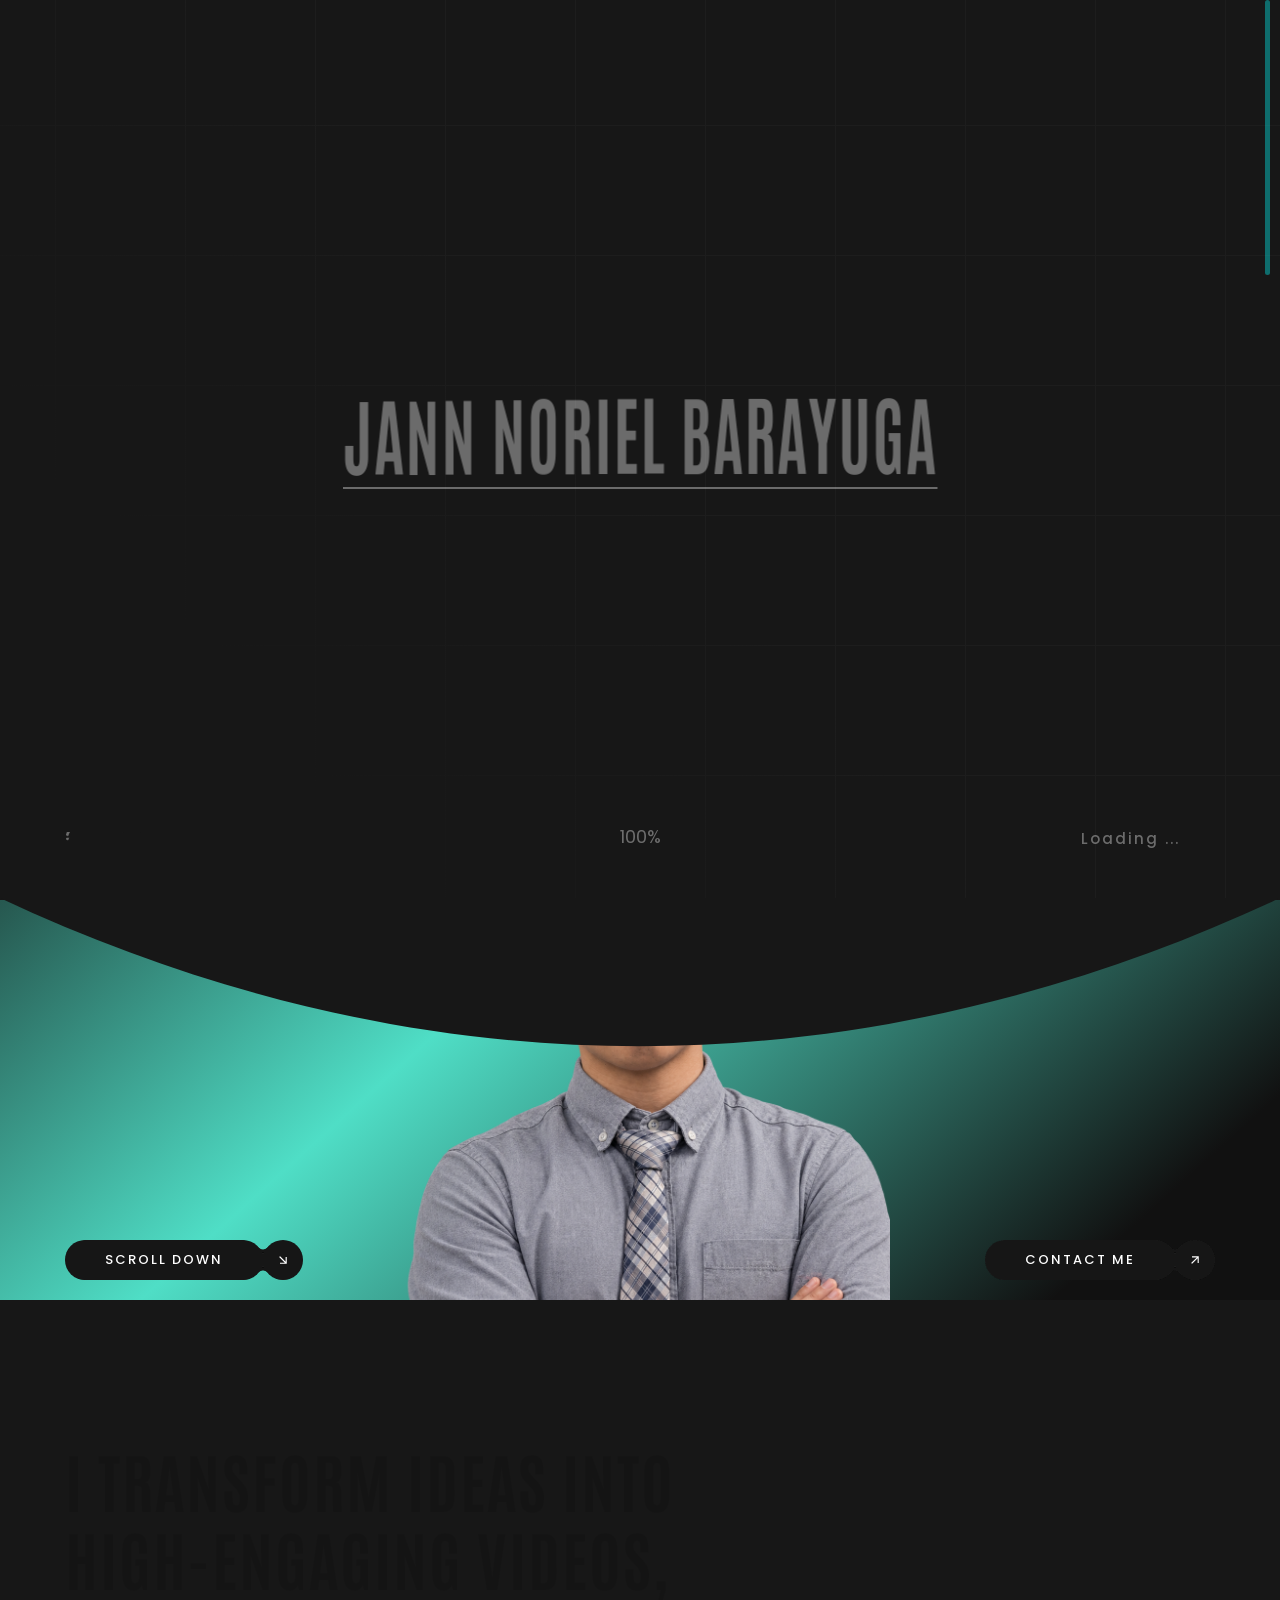
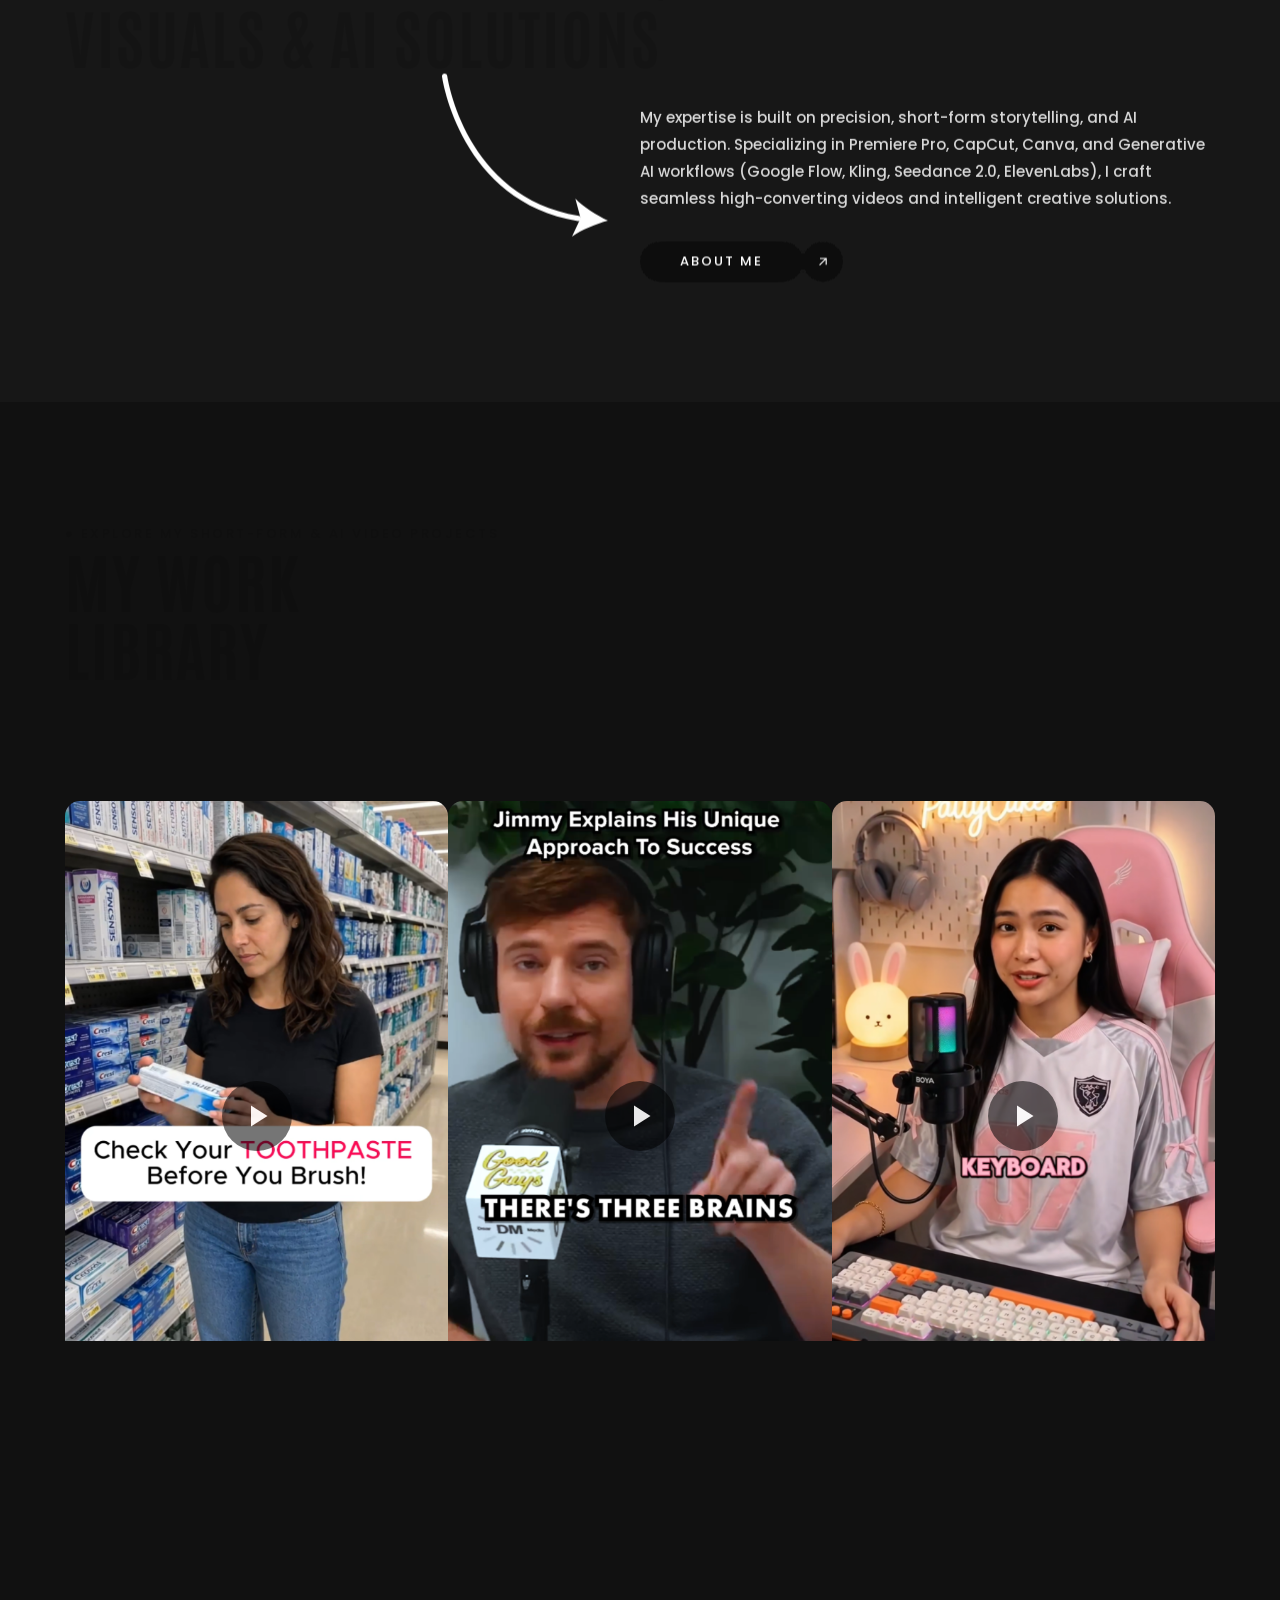
<file: index.html>
<!doctype html>
<html class="no-js" lang="en">

<head>
    <meta charset="utf-8">
    <meta name="description" content="Jann Noriel Barayuga - Video Editor & AI Creative Producer Portfolio">
    <meta name="viewport" content="width=device-width, initial-scale=1">

    <link href="https://fonts.googleapis.com/css2?family=Poppins:wght@100;200;400;500&amp;display=swap" rel="stylesheet">
    <link href="https://fonts.googleapis.com/css2?family=Antonio:wght@100..700&amp;display=swap" rel="stylesheet">
    <link href="https://fonts.googleapis.com/css2?family=Playfair+Display:ital,wght@0,400..700;1,400..700&display=swap" rel="stylesheet">
    <link rel="icon" type="image/png" href="assets/img/jann.png">

    <title>Portfolio • Jann Noriel Barayuga</title>

    <link href="assets/css/plugins.css" rel="stylesheet" />
    <link rel="stylesheet" href="assets/css/style.css">
    <link rel="stylesheet" href="assets/css/custom-scrollbar.css">
    <link rel="stylesheet" href="assets/css/responsive-fixes.css">
</head>

<body class="v-dark dsn-ajax">

    <div id="dsn_preloader" class="preloader">
        <div class="dsnload p-absolute">
            <span class="dsnload__row">
                <span class="dsnload__img">
                    <img src="assets/img/logo-light.png" class="logo-dark" alt="Jann Noriel" decoding="async" loading="lazy" />
                    <img src="assets/img/logo.png" class="logo-light" alt="Jann Noriel" decoding="async" loading="lazy" />
                </span>
            </span>
            <span class="dsnload__row dsnload__row--sibling">
                <span class="dsnload__img">
                    <img src="assets/img/logo-light.png" class="logo-dark" alt="Jann Noriel" decoding="async" loading="lazy" />
                    <img src="assets/img/logo.png" class="logo-light" alt="Jann Noriel" decoding="async" loading="lazy" />
                </span>
            </span>
        </div>

        <div class="logo-box v-middle">
            <h3 class="title text-upper">Jann Noriel Barayuga</h3>
        </div>

        <div class="loading-count">
            <p>0</p>
        </div>

        <span class="loading-text text-uppercase mt-30 dsn-container">Loading ...</span>
        <div class="bg-load background-section d-flex align-items-end dsn-bg-pattern bg-offset bg-square">
            <svg class="dsn-separator-bottom dsn-icon-assistant-color" width="100%" height="100%" viewBox="0 0 100 10" preserveAspectRatio="none">
                <path class="path-anim separator__path" data-dsn-to="M 0 0 C 40 0 55 0 100 0 L 0 0 Z" vector-effect="non-scaling-stroke" d="M 0 0 C 40 16 75 10 100 0 L 0 0 Z"></path>
            </svg>
        </div>
    </div>

    <svg width="0" height="0" class="p-absolute hidden">
        <defs>
            <filter id="buttonFilter">
                <feGaussianBlur in="SourceGraphic" stdDeviation="5" result="blur"></feGaussianBlur>
                <feColorMatrix in="blur" mode="matrix" values="1 0 0 0 0  0 1 0 0 0  0 0 1 0 0  0 0 0 19 -9" result="buttonFilter"></feColorMatrix>
                <feComposite in="SourceGraphic" in2="buttonFilter" operator="atop"></feComposite>
                <feBlend in="SourceGraphic" in2="buttonFilter"></feBlend>
            </filter>
        </defs>
    </svg>

    <main id="main_root" class="main-root">
        <!-- ========== Menu ========== -->
        <header id="site_menu_header" class="site-header d-none">
            <div class="main-logo">
                <a href="index.html" class="custom-logo-link main-brand" style="font-family: 'Antonio', sans-serif; font-size: 22px; font-weight: 700; color: #ffffff; letter-spacing: 2px; text-decoration: none; text-transform: uppercase;">
                    My Portfolio
                </a>
            </div>
            <nav class="main-navigation">
                <div class="menu-cover-title header-container dsn-container">MENU</div>
                <ul id="dsn-primary-list" class="primary-nav h2">
                    <li class="nav-item">
                        <a title="Home" href="index.html">
                            <span class="overflow">Home</span>
                        </a>
                    </li>
                    <li class="nav-item">
                        <a title="Works" href="work.html">
                            <span class="overflow">Works</span>
                        </a>
                    </li>
                    <li class="nav-item">
                        <a title="About" href="about.html">
                            <span class="overflow">About</span>
                        </a>
                    </li>
                    <li class="nav-item">
                        <a title="Contact" href="contact.html">
                            <span class="overflow">Contact</span>
                        </a>
                    </li>
                </ul>
            </nav>
            <div id="navbar_toggle" class="navbar-toggle">
                <div class="toggle-icon">
                    <div class="toggle-line"></div>
                    <div class="toggle-line"></div>
                    <div class="toggle-line"></div>
                </div>
                <div class="toggle-text">
                    <div class="text-menu">Menu</div>
                    <div class="text-open">Open</div>
                    <div class="text-close">Close</div>
                </div>
            </div>
            <div class="bg-load background-main"></div>

            <svg width="100%" height="100%" viewBox="0 0 100 100" preserveAspectRatio="none" class="bg-load dsn-svg-transition">
                <path vector-effect="non-scaling-stroke" d="M 0 100 V 100 Q 50 100 100 100 V 100 z" />
            </svg>
        </header>
        <!-- ========== End Menu ========== -->

        <div id="dsn-scrollbar">
            <!-- ========== Header ========== -->
            <header id="dsn_header" class="header-personal v-dark-head dsn-header-animation h-100-v dsn-header-animation">
                <div class="bg-gradient p-absolute w-100 h-100 top-0 left-0"></div>
                <div class="p-relative dsn-hero-parallax-title h-100-v d-flex z-index-1">
                    <div class="p-relative d-flex flex-column justify-content-center w-100 h-100">
                        <div class="box-content d-flex flex-column z-index-1 align-items-center text-center dsn-container">
                            <div id="hero_title">
                                <h5 class="sub-heading" style="font-family: 'Playfair Display', serif; font-style: italic; font-size: 24px; letter-spacing: 1px;">Hey!  I'm</h5>
                                <h1 class="ah-headline clip is-full-width text-upper d-flex justify-content-center" style="font-size: 4.5vw; letter-spacing: 0px; word-break: keep-all;">
                                    Jann Noriel Barayuga
                                </h1>
                                <p class="sub-heading mt-10 heading-color" style="font-family: 'Playfair Display', serif; font-style: italic; font-size: 22px; letter-spacing: 1px;">Video Editor & AI Creative Producer</p>

                                <div class="social-box p-relative mt-20">
                                    <ul class="d-flex justify-content-between gap-50">
                                        <li><a class="text-upper heading-color sm-title-block" href="https://youtube.com/@Rank4Blox" target="_blank" rel="nofollow noopener noreferrer">YouTube</a></li>
                                        <li class="text-upper heading-color sm-title-block"><a href="https://tiktok.com" target="_blank" rel="nofollow noopener noreferrer">TikTok</a></li>
                                        <li class="text-upper heading-color sm-title-block"><a href="https://facebook.com" target="_blank" rel="nofollow noopener noreferrer">Facebook</a></li>
                                        <li class="text-upper heading-color sm-title-block"><a href="https://instagram.com" target="_blank" rel="nofollow noopener noreferrer">Instagram</a></li>
                                    </ul>
                                </div>
                            </div>
                        </div>
                    </div>
                </div>

                <div class="box-img z-index-1 w-100 text-center">
                    <img src="assets/img/my-portrait4.png" alt="Jann Noriel Barayuga">
                </div>

                <div class="footer-head w-100 left-0 p-absolute bottom-0 z-index-2 pb-40">
                    <div class="container d-flex justify-content-between">
                        <div class="dsn-btn dsn-btn-shape rotate-icon d-flex">
                            <a class="button background-section" href="#page_wrapper" rel="nofollow" data-dsn-option='{"ease": "power4.inOut" , "duration" : 1.5}'>
                                <span class="title-btn text-upper p-relative z-index-1 heading-color" data-animate-text="Scroll Down">
                                    <span>Scroll Down</span>
                                </span>
                            </a>
                            <span class="icon background-section">
                                <svg xmlns="http://www.w3.org/2000/svg" viewBox="0 0 384 512">
                                    <path d="M328 96h24v288h-48V177.9L81 401l-17 17-33.9-34 17-17 223-223H64V96h264z"></path>
                                </svg>
                            </span>
                        </div>

                        <div class="dsn-btn dsn-btn-shape d-flex">
                            <a class="button background-section effect-ajax" href="contact.html" data-dsn-text="Contact Me">
                                <span class="title-btn text-upper p-relative z-index-1 heading-color" data-animate-text="Contact Me">
                                    <span>Contact Me</span>
                                </span>
                            </a>
                            <span class="icon background-section">
                                <svg xmlns="http://www.w3.org/2000/svg" viewBox="0 0 384 512">
                                    <path d="M328 96h24v288h-48V177.9L81 401l-17 17-33.9-34 17-17 223-223H64V96h264z"></path>
                                </svg>
                            </span>
                        </div>
                    </div>
                </div>
            </header>
            <!-- ========== End Header ========== -->

            <div id="page_wrapper" class="wrapper">
                <!-- ========== About Us ========== -->
                <section class="about-personal background-section section-padding">
                    <div class="container">
                        <div class="content p-relative">
                            <h2 class="title text-upper mt-20 dsn-fill">I Transform Ideas into<br> High-Engaging Videos,<br> Visuals & AI Solutions</h2>

                            <svg class="svg-arrow p-absolute dsn-up" width="168" height="168" viewBox="0 0 168 168" fill="none" xmlns="http://www.w3.org/2000/svg">
                                <g clip-path="url(#clip0_2611_728)">
                                    <mask maskUnits="userSpaceOnUse" x="0" y="0" width="168" height="168">
                                        <path d="M168 168L168 0L0 -7.34351e-06L-7.34351e-06 168L168 168Z" fill="white" />
                                    </mask>
                                    <g mask="url(#mask0_2611_728)">
                                        <path d="M-1.14418e-07 2.61757C0.00188117 1.9525 0.256151 1.31293 0.711416 0.828103C1.16668 0.343275 1.789 0.0493324 2.45264 0.0056675C3.11628 -0.0379968 3.77178 0.171871 4.28665 0.592868C4.80151 1.01386 5.13738 1.6146 5.22638 2.27369C5.39176 3.48382 22.9163 123.719 136.814 142.201C137.503 142.314 138.118 142.693 138.526 143.258C138.932 143.823 139.099 144.526 138.988 145.215C138.876 145.902 138.496 146.517 137.931 146.924C137.366 147.331 136.663 147.498 135.974 147.386C18.186 128.271 0.191629 4.22145 0.0236293 2.97195C0.00791771 2.85447 2.05536e-05 2.73608 -1.14418e-07 2.61757Z" fill="#3D3D3D" />
                                        <path d="M166 146.993C154.224 150.202 139.441 156.155 130 163L138.587 144.6L133.346 125C141.449 133.374 154.966 141.791 166 146.993Z" fill="#3D3D3D" />
                                    </g>
                                </g>
                                <defs>
                                    <clipPath>
                                        <rect width="168" height="168" fill="white" transform="matrix(-4.37114e-08 1 1 4.37114e-08 0 0)" />
                                    </clipPath>
                                </defs>
                            </svg>

                            <div class="w-50 ml-auto">
                                <p class="max-w570 mt-30 dsn-up">
                                    My expertise is built on precision, short-form storytelling, and AI production.
                                    Specializing in Premiere Pro, CapCut, Canva, and Generative AI workflows (Google Flow, Kling, Seedance 2.0, ElevenLabs),
                                    I craft seamless high-converting videos and intelligent creative solutions.
                                </p>

                                <div class="dsn-up">
                                    <div class="dsn-btn dsn-btn-shape d-flex mt-30">
                                        <a class="button background-main v-dark effect-ajax" href="about.html">
                                            <span class="title-btn text-upper p-relative z-index-1 heading-color" data-animate-text="About Me">
                                                <span>About Me</span>
                                            </span>
                                        </a>
                                        <span class="icon background-main v-dark">
                                            <svg xmlns="http://www.w3.org/2000/svg" viewBox="0 0 384 512">
                                                <path d="M328 96h24v288h-48V177.9L81 401l-17 17-33.9-34 17-17 223-223H64V96h264z"></path>
                                            </svg>
                                        </span>
                                    </div>
                                </div>
                            </div>
                        </div>
                    </div>
                </section>
                <!-- ========== End About Us ========== -->

                <!-- ========== Work / Portfolio Section ========== -->
                <section class="our-work work-massonary section-margin not-filter dsn-filter" data-dsn-option='{"speed" : 15 , "start" : "-40px top"}'>
                    <div class="container">
                        <div class="section-title mb-70 dsn-fill d-flex flex-column">
                            <p class="section-subtitle" style="font-family: 'Poppins', sans-serif; font-size: 13px; font-weight: 500; letter-spacing: 2.5px; text-transform: uppercase; color: #a0a0a0;">
                                ● EXPLORE MY SHORT-FORM & AI VIDEO PROJECTS
                            </p>
                            <h2 class="title">My Work<br>Library</h2>
                        </div>
                    </div>

                    <div class="section-margin">
                        <div class="container">
                            <div class="d-grid grid-md-3 d-grid-no-space box-img">
                                <div class="img-left h-v-70 p-relative" data-dsn-animation='{"to":{"rotation":"-25","y":"80"},"option":{"scrub":"1"},"responsive":["desktop","tablet"],"to_tablet":{"rotation":"-20"}}'>
                                    <a href="https://drive.google.com/file/d/1gmRVOnH-ssF4hr_8IbcSSdz_U5n3IBT7/view?usp=sharing" class="play-btn-wrapper" target="_blank">
                                        <img class="cover-bg-img" src="assets/img/thumbnails/1.jpg" alt="Video Project 1">
                                        <div class="play-button">
                                            <div class="play-icon">
                                                <svg xmlns="http://www.w3.org/2000/svg" viewBox="0 0 24 24" fill="white" width="36px" height="36px">
                                                    <path d="M8 5v14l11-7z" />
                                                </svg>
                                            </div>
                                        </div>
                                    </a>
                                </div>

                                <div class="img-center p-relative z-index-2 h-v-70">
                                    <a href="https://drive.google.com/file/d/1l2cxBQhcVnhLu1eMf3fCLXWpwNeC0MxL/view?usp=sharing" class="play-btn-wrapper" target="_blank">
                                        <img class="cover-bg-img" src="assets/img/thumbnails/22.png" alt="Video Project 2">
                                        <div class="play-button">
                                            <div class="play-icon">
                                                <svg xmlns="http://www.w3.org/2000/svg" viewBox="0 0 24 24" fill="white" width="36px" height="36px">
                                                    <path d="M8 5v14l11-7z" />
                                                </svg>
                                            </div>
                                        </div>
                                    </a>
                                </div>
<!-- Card 3 -->
<div class="img-right h-v-70 p-relative" data-dsn-animation='{"to":{"rotation":"25","y":"80"},"option":{"scrub":"1"},"responsive":["desktop","tablet"],"to_tablet":{"rotation":"0","y":"0"}}'>
    <a href="https://drive.google.com/file/d/1ycFRd1CJqxlxhvo7U3fpTNQusSjgltUm/view?usp=sharing" class="play-btn-wrapper" target="_blank">
        <img class="cover-bg-img" src="assets/img/thumbnails/3.jpg" alt="Video Project 3">
        <div class="play-button">
            <div class="play-icon">
                <svg xmlns="http://www.w3.org/2000/svg" viewBox="0 0 24 24" fill="white" width="36px" height="36px">
                    <path d="M8 5v14l11-7z" />
                </svg>
            </div>
        </div>
    </a>
</div>

</div> <!-- End of 3 Cards Grid -->

<!-- VIEW ALL PROJECTS BUTTON -->
<div class="text-center mt-50 mb-50" style="position: relative; z-index: 10;">
<a href="work.html" style="font-family: 'Poppins', sans-serif; font-size: 14px; font-weight: 600; letter-spacing: 2px; color: #fff; border: 1px solid rgba(255,255,255,0.2); padding: 12px 30px; border-radius: 30px; text-decoration: none; text-transform: uppercase; display: inline-block;">
    VIEW ALL PROJECTS ➔
</a>
</div>
                                                <svg xmlns="http://www.w3.org/2000/svg" viewBox="0 0 24 24" fill="white" width="36px" height="36px">
                                                    <path d="M8 5v14l11-7z" />
                                                </svg>
                                            </div>
                                        </div>
                                    </a>
                                </div>
                            </div>
                        </div>
                    </div>
                </section>
                <!-- ========== End Work ========== -->
            </div>
        </div>
    </main>

    <!-- JS Scripts (Required for Preloader & Smooth Scroll) -->
    <script src="assets/js/jquery-3.7.1.min.js"></script>
    <script src="assets/js/plugins.min.js"></script>
    <script src="assets/js/plugins/dsn-grid.min.js"></script>
    <script src="assets/js/custom.js"></script>
</body>

</html>
</file>
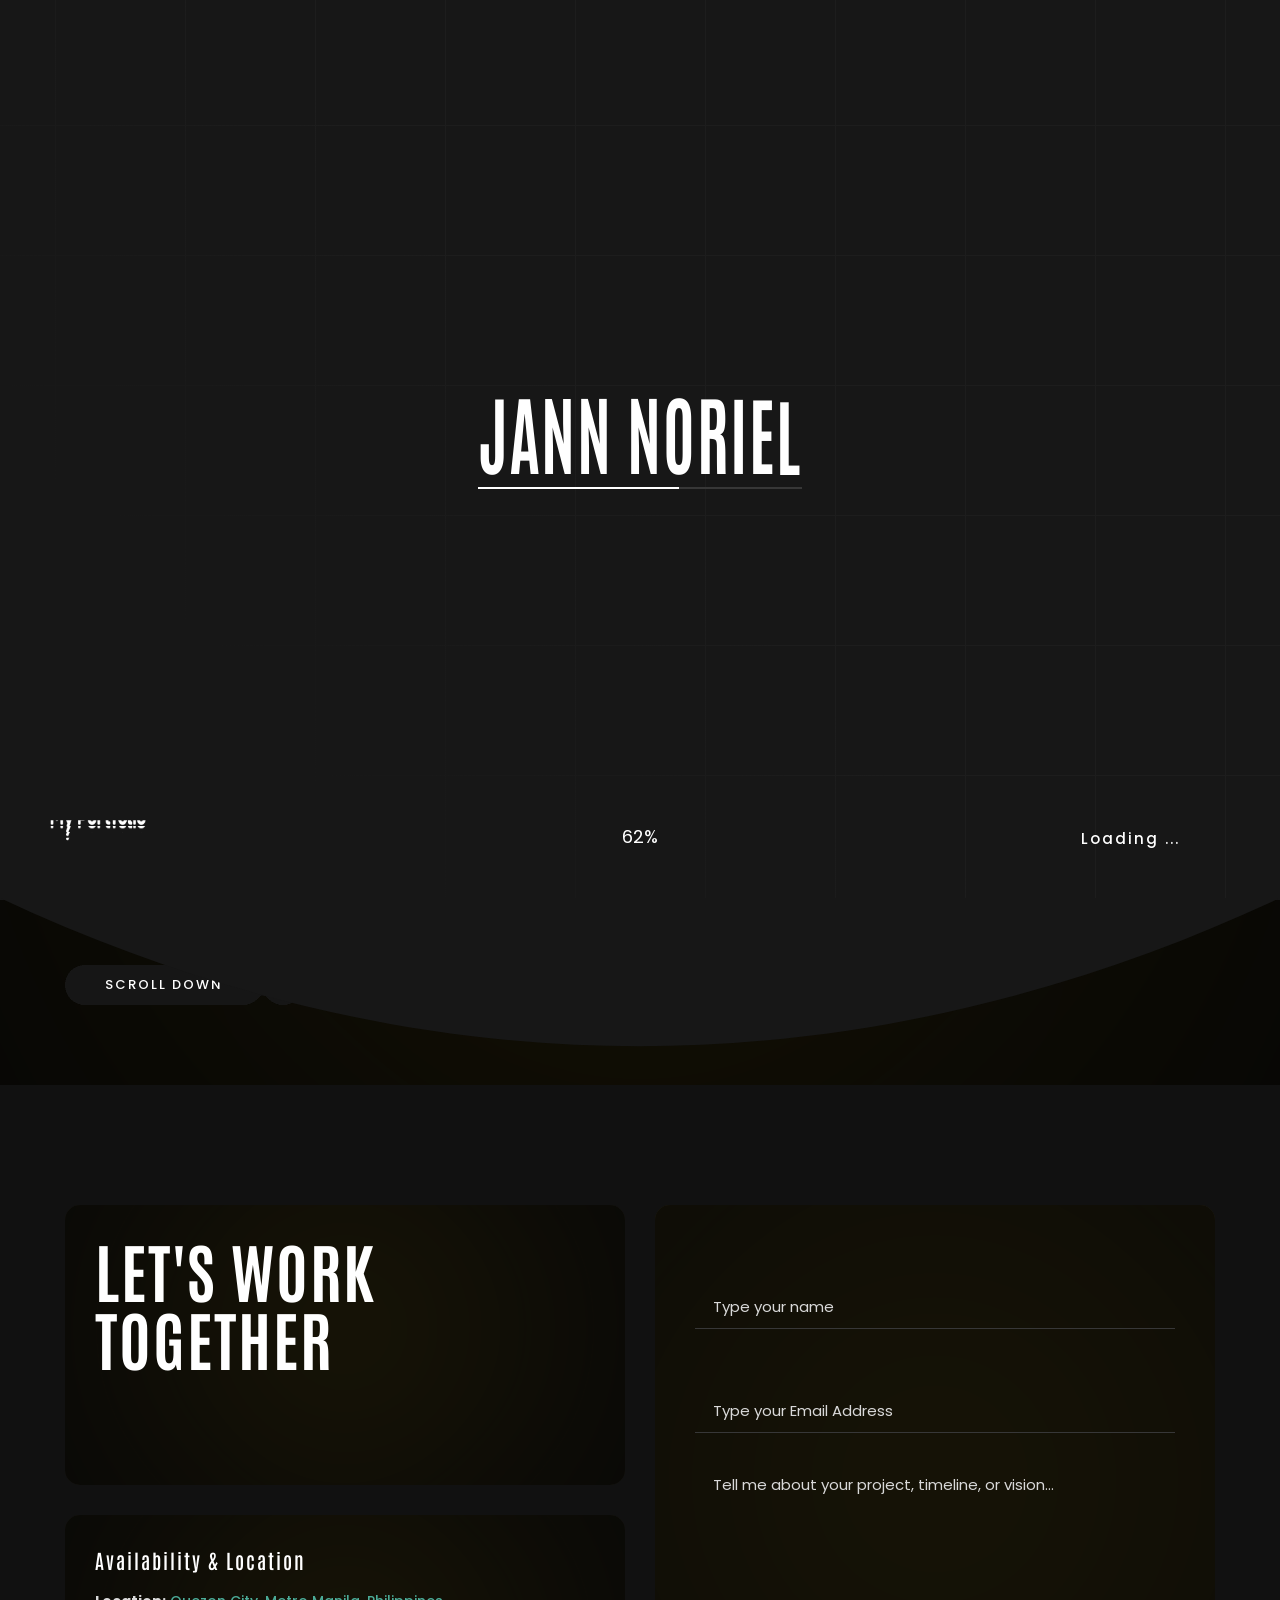
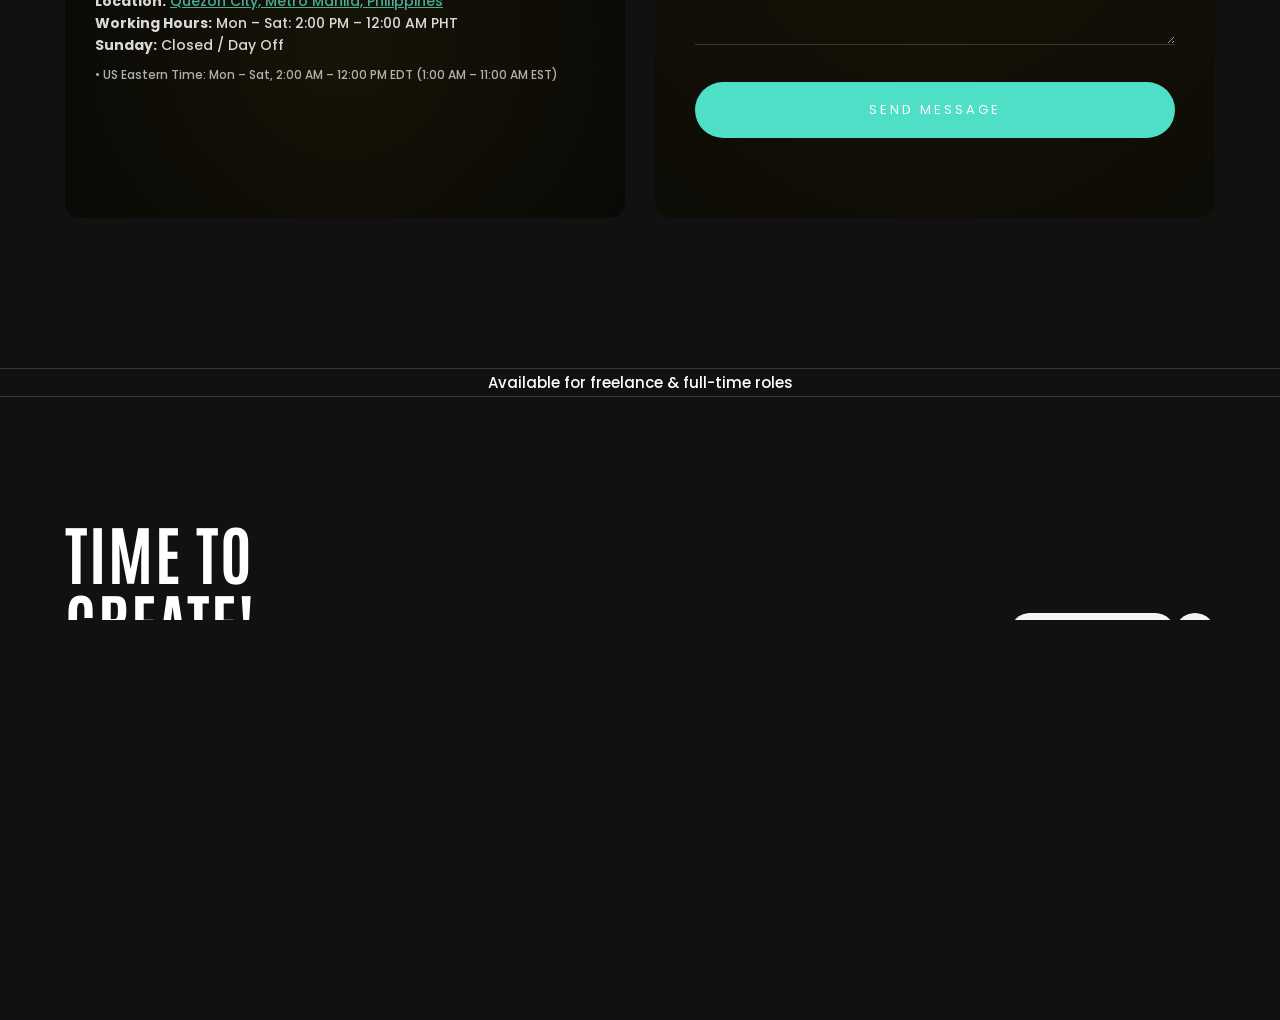
<file: contact.html>
<!doctype html>
<html class="no-js" lang="en">

<!-- Mirrored from template.dsngrid.com/mexdot/dark/contact.html by HTTrack Website Copier/3.x [XR&CO'2014], Fri, 07 Feb 2025 08:37:15 GMT -->
<head>
    <meta charset="utf-8">
    <meta name="description" content="Get in touch with Jann Noriel Barayuga - Video Editor & AI Creative Producer">
    <meta name="viewport" content="width=device-width, initial-scale=1">

    <link href="https://fonts.googleapis.com/css2?family=Poppins:wght@100;200;400;500&amp;display=swap" rel="stylesheet">
    <link href="https://fonts.googleapis.com/css2?family=Antonio:wght@100..700&amp;display=swap" rel="stylesheet">
    <link href="https://fonts.googleapis.com/css2?family=Satisfy&amp;display=swap" rel="stylesheet">
    <link rel="icon" href="assets/img/jann.png" sizes="32x32" />
    <link rel="icon" href="assets/img/logo-192x192.html" sizes="192x192" />

    <title>Portfolio • Jann Noriel Barayuga</title>

    <link href="assets/css/plugins.css" rel="stylesheet" />
    <link rel="stylesheet" href="assets/css/style.css">
</head>

<body class="v-dark dsn-ajax">

    <div id="dsn_preloader" class="preloader">
        <div class="dsnload p-absolute">
            <span class="dsnload__row">
                <span class="dsnload__img">
                    <img src="assets/img/logo-light.png" class="logo-dark" alt="logo" decoding="async" loading="lazy" />
                    <img src="assets/img/logo.png" class="logo-light" alt="logo" decoding="async" loading="lazy" />
                </span>
            </span>
            <span class="dsnload__row dsnload__row--sibling">
                <span class="dsnload__img">
                    <img src="assets/img/logo-light.png" class="logo-dark" alt="logo" decoding="async" loading="lazy" />
                    <img src="assets/img/logo.png" class="logo-light" alt="logo" decoding="async" loading="lazy" />
                </span>
            </span>
            <span class="dsnload__row dsnload__row--sibling">
                <span class="dsnload__img">
                    <img src="assets/img/logo-light.png" class="logo-dark" alt="logo" decoding="async" loading="lazy" />
                    <img src="assets/img/logo.png" class="logo-light" alt="logo" decoding="async" loading="lazy" />
                </span>
            </span>
            <span class="dsnload__row dsnload__row--sibling">
                <span class="dsnload__img">
                    <img src="assets/img/logo-light.png" class="logo-dark" alt="logo" decoding="async" loading="lazy" />
                    <img src="assets/img/logo.png" class="logo-light" alt="logo" decoding="async" loading="lazy" />
                </span>
            </span>
        </div>

        <div class="logo-box v-middle">
            <h3 class="title text-upper" style="font-family: 'Antonio', sans-serif;">JANN NORIEL</h3>
        </div>

        <div class="loading-count">
            <p>0</p>
        </div>

        <span class="loading-text text-uppercase mt-30 dsn-container">Loading ...</span>
        <div class="bg-load background-section d-flex align-items-end dsn-bg-pattern bg-offset bg-square">
            <svg class="dsn-separator-bottom dsn-icon-assistant-color" width="100%" height="100%" viewBox="0 0 100 10" preserveAspectRatio="none">
                <path class="path-anim separator__path" data-dsn-to="M 0 0 C 40 0 55 0 100 0 L 0 0 Z" vector-effect="non-scaling-stroke" d="M 0 0 C 40 16 75 10 100 0 L 0 0 Z"></path>
            </svg>
        </div>
    </div>

    <svg width="0" height="0" class="p-absolute hidden">
        <defs>
            <filter id="buttonFilter">
                <feGaussianBlur in="SourceGraphic" stdDeviation="5" result="blur"></feGaussianBlur>
                <feColorMatrix in="blur" mode="matrix" values="1 0 0 0 0  0 1 0 0 0  0 0 1 0 0  0 0 0 19 -9" result="buttonFilter"></feColorMatrix>
                <feComposite in="SourceGraphic" in2="buttonFilter" operator="atop"></feComposite>
                <feBlend in="SourceGraphic" in2="buttonFilter"></feBlend>
            </filter>
        </defs>
    </svg>

    <main id="main_root" class="main-root">

        <!-- ========== Menu ========== -->
        <header id="site_menu_header" class="site-header d-none">
            <div class="main-logo">
                <a href="index.html" class="custom-logo-link main-brand effect-ajax" style="font-family: 'Antonio', sans-serif; font-size: 22px; font-weight: 700; color: #ffffff; letter-spacing: 2px; text-decoration: none;">
                    JANN NORIEL
                </a>
            </div>
            <nav class="main-navigation ">
                <div class="menu-cover-title header-container dsn-container">MENU</div>
                <ul id="dsn-primary-list" class="primary-nav h2">
                    <li class="nav-item">
                        <a title="Home" href="index.html">
                            <span class="overflow">Home</span>
                        </a>
                    </li>
                    <li class="nav-item">
                        <a title="Works" href="work.html">
                            <span class="overflow">Works</span>
                        </a>
                    </li>
                    <li class="nav-item">
                        <a title="About" href="about.html">
                            <span class="overflow">About</span>
                        </a>
                    </li>
                    <li class="nav-item">
                        <a title="Contact" href="contact.html">
                            <span class="overflow">Contact</span>
                        </a>
                    </li>
                </ul>

                <div class="container-content d-flex flex-column justify-content-center section-margin">
                    <div class="nav__info">
                        <div class="nav-content">
                            <h5 class="sm-title-block mb-10">Location</h5>
                            Quezon City, Metro Manila, Philippines
                        </div>
                        <div class="nav-content mt-30">
                            <h5 class="sm-title-block mb-10">Contact</h5>
                            <p class="links over-hidden">
                                <a class="link-hover" href="https://mail.google.com/mail/?view=cm&fs=1&to=jannnorielbarayuga@gmail.com" target="_blank" data-hover-text="jannnorielbarayuga@gmail.com">jannnorielbarayuga@gmail.com</a>
                            </p>
                        </div>
                    </div>
                </div>
            </nav>
            <div id="navbar_toggle" class="navbar-toggle">
                <div class="toggle-icon">
                    <div class="toggle-line"></div>
                    <div class="toggle-line"></div>
                    <div class="toggle-line"></div>
                </div>
                <div class="toggle-text">
                    <div class="text-menu">Menu</div>
                    <div class="text-open">Open</div>
                    <div class="text-close">Close</div>
                </div>
            </div>
            <div class="bg-load background-main"></div>

            <svg width="100%" height="100%" viewBox="0 0 100 100" preserveAspectRatio="none" class="bg-load dsn-svg-transition">
                <path vector-effect="non-scaling-stroke" d="M 0 100 V 100 Q 50 100 100 100 V 100 z" />
            </svg>
        </header>
        <!-- ========== End Menu ========== -->

        <div id="dsn-scrollbar">

            <!-- ========== Header ========== -->
            <header class="header-page v-dark-head dsn-header-animation pb-80 p-relative">
                <div class="box-img h-100 w-100 p-absolute top-0 right-0" data-overlay="7">
                    <img class="cover-bg-img" src="assets/img/bg.svg" alt="">
                </div>

                <div class="p-relative container dsn-hero-parallax-title h-100">
                    <div class="p-relative d-flex align-items-center w-100 h-100">
                        <div class="box-content d-flex flex-column z-index-1">
                            <h1 class="title-lg text-upper" style="font-family: 'Antonio', sans-serif;">GET IN TOUCH</h1>

                            <div class="contact-links d-flex flex-column w-50 mt-50">
                                <a href="https://mail.google.com/mail/?view=cm&fs=1&to=jannnorielbarayuga@gmail.com" target="_blank" class="sm-title-block text-upper d-flex justify-content-between align-items-center">
                                    jannnorielbarayuga@gmail.com
                                    <span class="icon">
                                        <svg xmlns="http://www.w3.org/2000/svg" viewBox="0 0 384 512">
                                            <path d="M328 96h24v288h-48V177.9L81 401l-17 17-33.9-34 17-17 223-223H64V96h264z"></path>
                                        </svg>
                                    </span>
                                </a>
                            </div>
                        </div>
                    </div>
                </div>

                <div class="footer-head w-100 p-relative mt-80 z-index-2">
                    <div class="container d-flex justify-content-between">
                        <div class="dsn-btn dsn-btn-shape rotate-icon d-flex">
                            <a class="button v-dark background-section" href="#page_wrapper" rel="nofollow" data-dsn-option='{"ease": "power4.inOut" , "duration" : 1.5}'>
                                <span class="title-btn text-upper p-relative z-index-1 heading-color" data-animate-text="Scroll Down">
                                    <span>Scroll Down</span>
                                </span>
                            </a>
                            <span class="icon v-dark background-section">
                                <svg xmlns="http://www.w3.org/2000/svg" viewBox="0 0 384 512">
                                    <path d="M328 96h24v288h-48V177.9L81 401l-17 17-33.9-34 17-17 223-223H64V96h264z"></path>
                                </svg>
                            </span>
                        </div>
                    </div>
                </div>
            </header>
            <!-- ========== End Header ========== -->

            <div id="page_wrapper" class="wrapper">
                <div>
                    <!-- ========== Contact Section ========== -->
                    <!-- ========== Contact Section ========== -->
                    <div class="p-relative contact-form over-hidden section-padding">
                        <div class="p-relative container">
                            <div class="d-grid grid-md-2" data-dsn-gap="30px 30px">
                                
                                <!-- LEFT COLUMN: Title + Info -->
                                <div class="box-info d-grid">
                                    <div class="box-title background-section has-border-radius p-relative over-hidden box-padding">
                                        <div class="box-img h-100 w-100 p-absolute top-0 right-0" data-overlay="7">
                                            <img class="cover-bg-img" src="assets/img/bg.svg" alt="">
                                        </div>
                                        <h2 class="title text-upper p-relative" style="font-family: 'Antonio', sans-serif;">Let's Work Together</h2>
                                    </div>

                                    <div class="info background-section has-border-radius p-relative over-hidden box-padding">
                                        <div class="box-img h-100 w-100 p-absolute top-0 right-0" data-overlay="7">
                                            <img class="cover-bg-img" src="assets/img/bg.svg" alt="">
                                        </div>

                                        <div class="p-relative">
                                            <div class="mb-20">
                                                <h4 class="title-block mb-15" style="font-family: 'Antonio', sans-serif; font-size: 20px;">Availability & Location</h4>
                                                <p style="font-size: 14px; line-height: 1.6;">
                                                    <strong>Location:</strong> 
                                                    <a href="https://www.google.com/maps?q=Quezon+City,+Metro+Manila" target="_blank" rel="noopener noreferrer" style="text-decoration: underline; color: #4bac98;">
                                                        Quezon City, Metro Manila, Philippines
                                                    </a><br>
                                                    <strong>Working Hours:</strong> Mon – Sat: 2:00 PM – 12:00 AM PHT<br>
                                                    <strong>Sunday:</strong> Closed / Day Off<br>
                                                    <span style="opacity: 0.8; display: block; margin-top: 8px; font-size: 12px;">
                                                        • US Eastern Time: Mon – Sat, 2:00 AM – 12:00 PM EDT (1:00 AM – 11:00 AM EST)
                                                    </span>
                                                </p>
                                            </div>
                                        </div>
                                    </div>
                                </div>

                                <!-- RIGHT COLUMN: Form -->
                                <div class="box-form background-section p-relative over-hidden box-padding has-border-radius">
                                    <div class="box-img h-100 w-100 p-absolute top-0 right-0" data-overlay="7">
                                        <img class="cover-bg-img" src="assets/img/bg.svg" alt="">
                                    </div>
                                    <div class="dsn-form form-box d-flex flex-column p-relative">
                                        <form id="contact-form" class="form w-100" onsubmit="sendToTelegram(event)">
                                            <div class="messages"></div>
                                            <div class="input__wrap controls">
                                                <div class="d-grid" data-dsn-gap="0px 30px">
                                                    <div class="form-group dsn-up">
                                                        <div class="entry-box">
                                                            <input id="form_name" type="text" name="name" placeholder="Type your name" required="required" data-error="Name is required." />
                                                        </div>
                                                        <div class="help-block with-errors"></div>
                                                    </div>
                                                    <div class="form-group dsn-up">
                                                        <div class="entry-box">
                                                            <input id="form_email" type="email" name="email" placeholder="Type your Email Address" required="required" data-error="Valid email is required." />
                                                        </div>
                                                        <div class="help-block with-errors"></div>
                                                    </div>
                                                </div>

                                                <div class="form-group dsn-up">
                                                    <div class="entry-box">
                                                        <textarea id="form_message" class="form-control" name="message" rows="7" placeholder="Tell me about your project, timeline, or vision..." required="required" data-error="Please leave a message."></textarea>
                                                    </div>
                                                    <div class="help-block with-errors"></div>
                                                </div>

                                                <div class="d-flex dsn-up w-100">
                                                    <div class="image-zoom move-circle w-100" data-dsn="parallax">
                                                        <input class="background-theme w-100" type="submit" value="Send Message">
                                                    </div>
                                                </div>
                                            </div>
                                        </form>
                                    </div>
                                </div>

                            </div>
                        </div>
                    </div>

                            <div class="social-box border-bottom border-top mt-30 d-flex align-items-center justify-content-center">
                                <p class="heading-color">Available for freelance & full-time roles</p>
                            </div>
                        </div>
                    </div>
                    <!-- ========== End Contact Section ========== -->
                </div>

                <!-- ========== Footer Section ========== -->
                <section class="next-page v-dark pt-section pb-50">
                    <div class="container">
                        <div class="tob-box d-flex justify-content-between align-items-end border-bottom pb-50 mb-50">
                            <h2 class="title text-upper" style="font-family: 'Antonio', sans-serif;">TIME TO <br> CREATE!</h2>

                            <div class="dsn-btn dsn-btn-shape d-flex">
                                <a class="button background-main v-light effect-ajax" href="https://mail.google.com/mail/?view=cm&fs=1&to=jannnorielbarayuga@gmail.com" target="_blank">
                                    <span class="title-btn p-relative z-index-1 heading-color" data-animate-text="Let's talk!">
                                        <span>Let's talk!</span>
                                    </span>
                                </a>

                                <span class="icon background-main v-light">
                                    <svg xmlns="http://www.w3.org/2000/svg" viewBox="0 0 384 512">
                                        <path d="M328 96h24v288h-48V177.9L81 401l-17 17-33.9-34 17-17 223-223H64V96h264z"></path>
                                    </svg>
                                </span>
                            </div>
                        </div>
                    </div>

                    <div class="container over-hidden">
                        <div class="bottom-box">
                            <div class="d-flex gap-10 justify-content-between flex-wrap">
                                <div class="info-item">
                                    <h6 class="mb-10">Email Address</h6>
                                    <a class="text-upper" href="https://mail.google.com/mail/?view=cm&fs=1&to=jannnorielbarayuga@gmail.com" target="_blank">jannnorielbarayuga@gmail.com</a>
                                </div>

                                <div class="info-item">
                                    <h6 class="mb-10">Location</h6>
                                    <span class="text-upper">Quezon City, Metro Manila, Philippines</span>
                                </div>
                            </div>
                        </div>
                    </div>

                    <div class="container">
                        <footer class="footer-personal v-light mt-50">
                            <div class="d-grid grid-md-3 align-items-center">
                                <div class="links">
                                    <ul class="d-flex">
                                        <li><a href="index.html">HOME</a></li>
                                        <li><a href="about.html">ABOUT</a></li>
                                        <li><a href="work.html">WORKS</a></li>
                                        <li><a href="contact.html">CONTACT</a></li>
                                    </ul>
                                </div>

                                <div class="dsn-logo main-logo d-flex align-items-center justify-content-center">
                                    <div class="main-logo">
                                        <a href="index.html" class="custom-logo-link main-brand effect-ajax" style="font-family: 'Antonio', sans-serif; font-size: 20px; font-weight: 700; color: #ffffff; text-decoration: none;">
                                            JANN NORIEL
                                        </a>
                                    </div>
                                </div>

                                <div class="copyright">
                                    <p class="over-hidden">
                                        © 2026 Jann Noriel Barayuga. All Rights Reserved.
                                    </p>
                                </div>
                            </div>
                        </footer>
                    </div>
                </section>

            </div>
        </div>
    </main>

    <!-- ========== Cursor ========== -->
    <div id="dsn_cursor" class="ball"></div>
    <div id="dsn_cursor_inner" class="ball"></div>
    <!-- ========== End Cursor ========== -->

    <script src="assets/js/jquery-3.7.1.min.js"></script>
    <script src="assets/js/plugins.min.js"></script>
    <script src="assets/js/plugins/dsn-grid.min.js"></script>
    <script src="assets/js/custom.js"></script>
    <script>
        function sendToTelegram(event) {
            event.preventDefault();
        
            const username = "HPCEditz";
        
            const name = document.getElementById("form_name").value;
            const email = document.getElementById("form_email").value;
            const message = document.getElementById("form_message").value;
        
            const text = `Hello Jann!%0A%0A*Name:* ${encodeURIComponent(name)}%0A*Email:* ${encodeURIComponent(email)}%0A*Message:* ${encodeURIComponent(message)}`;
        
            window.open(`https://t.me/${username}?text=${text}`, '_blank');
        }
        </script>
</body>
</html>
</file>
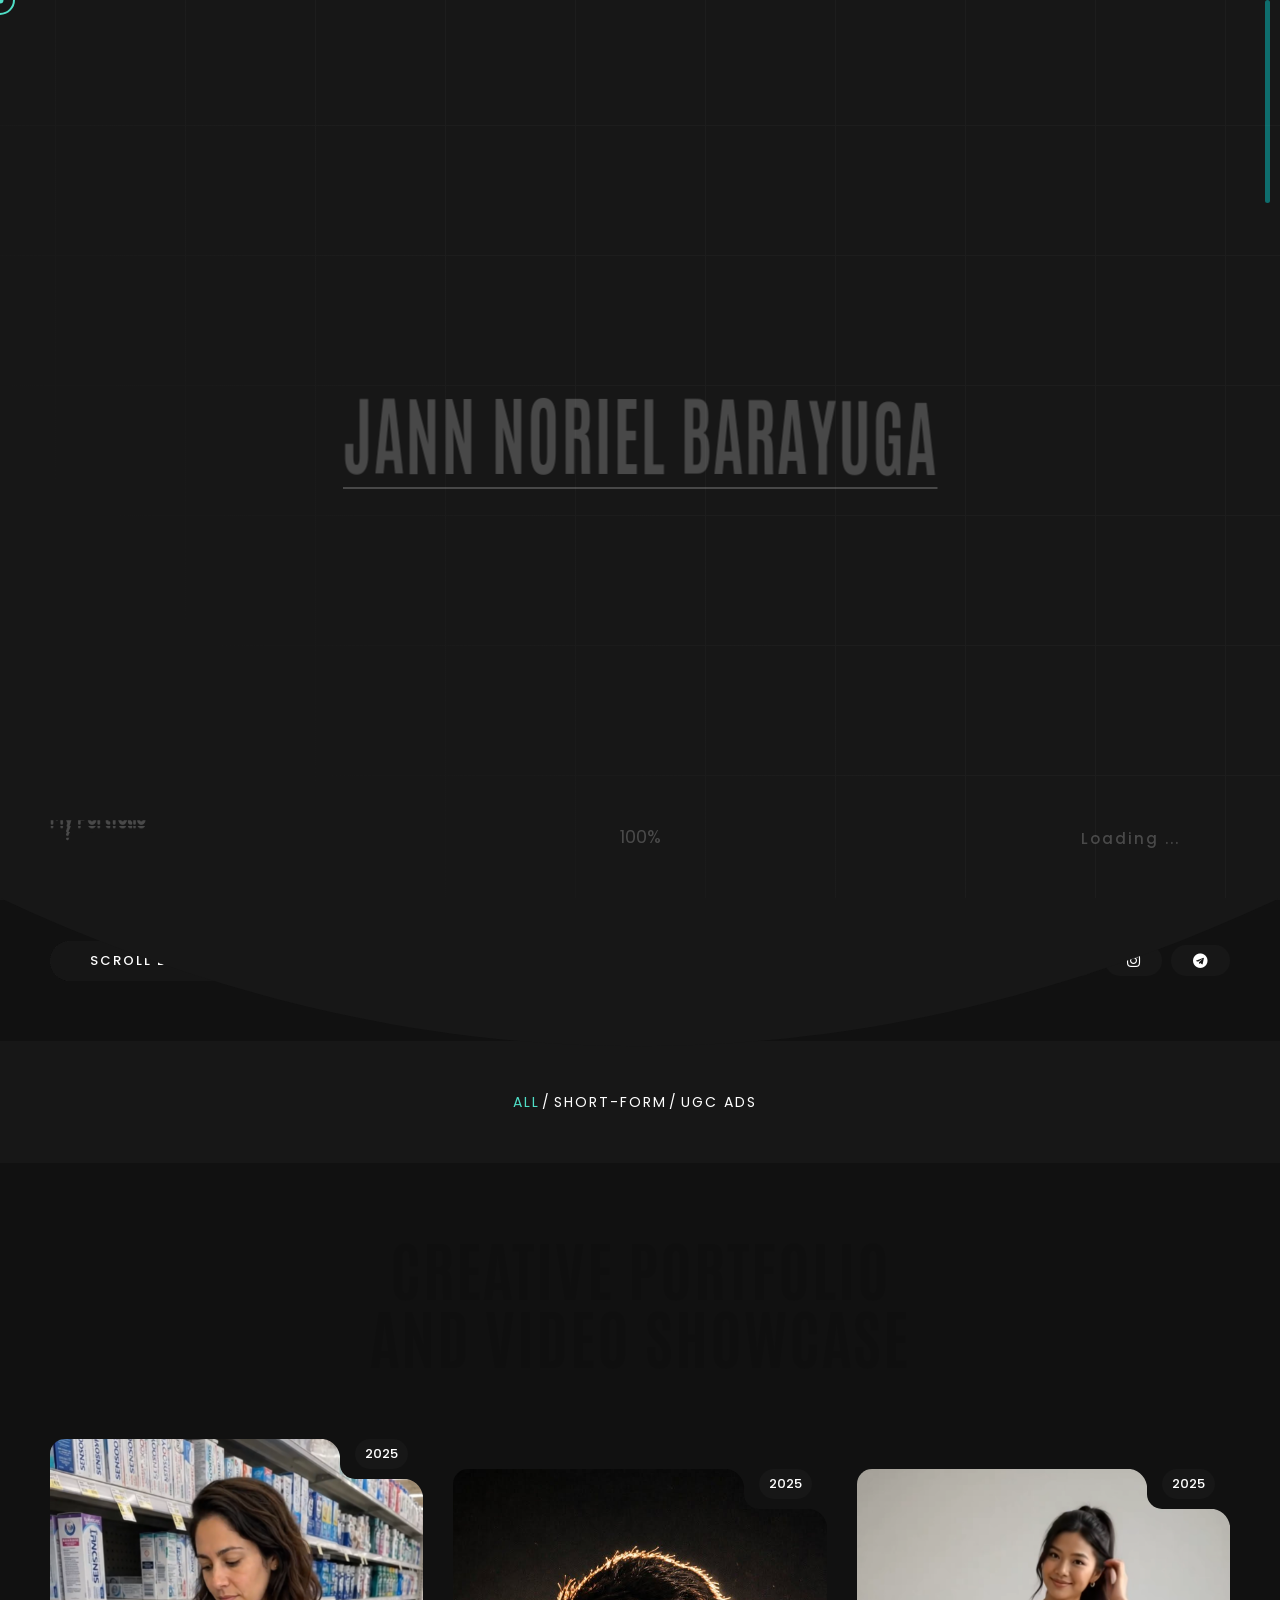
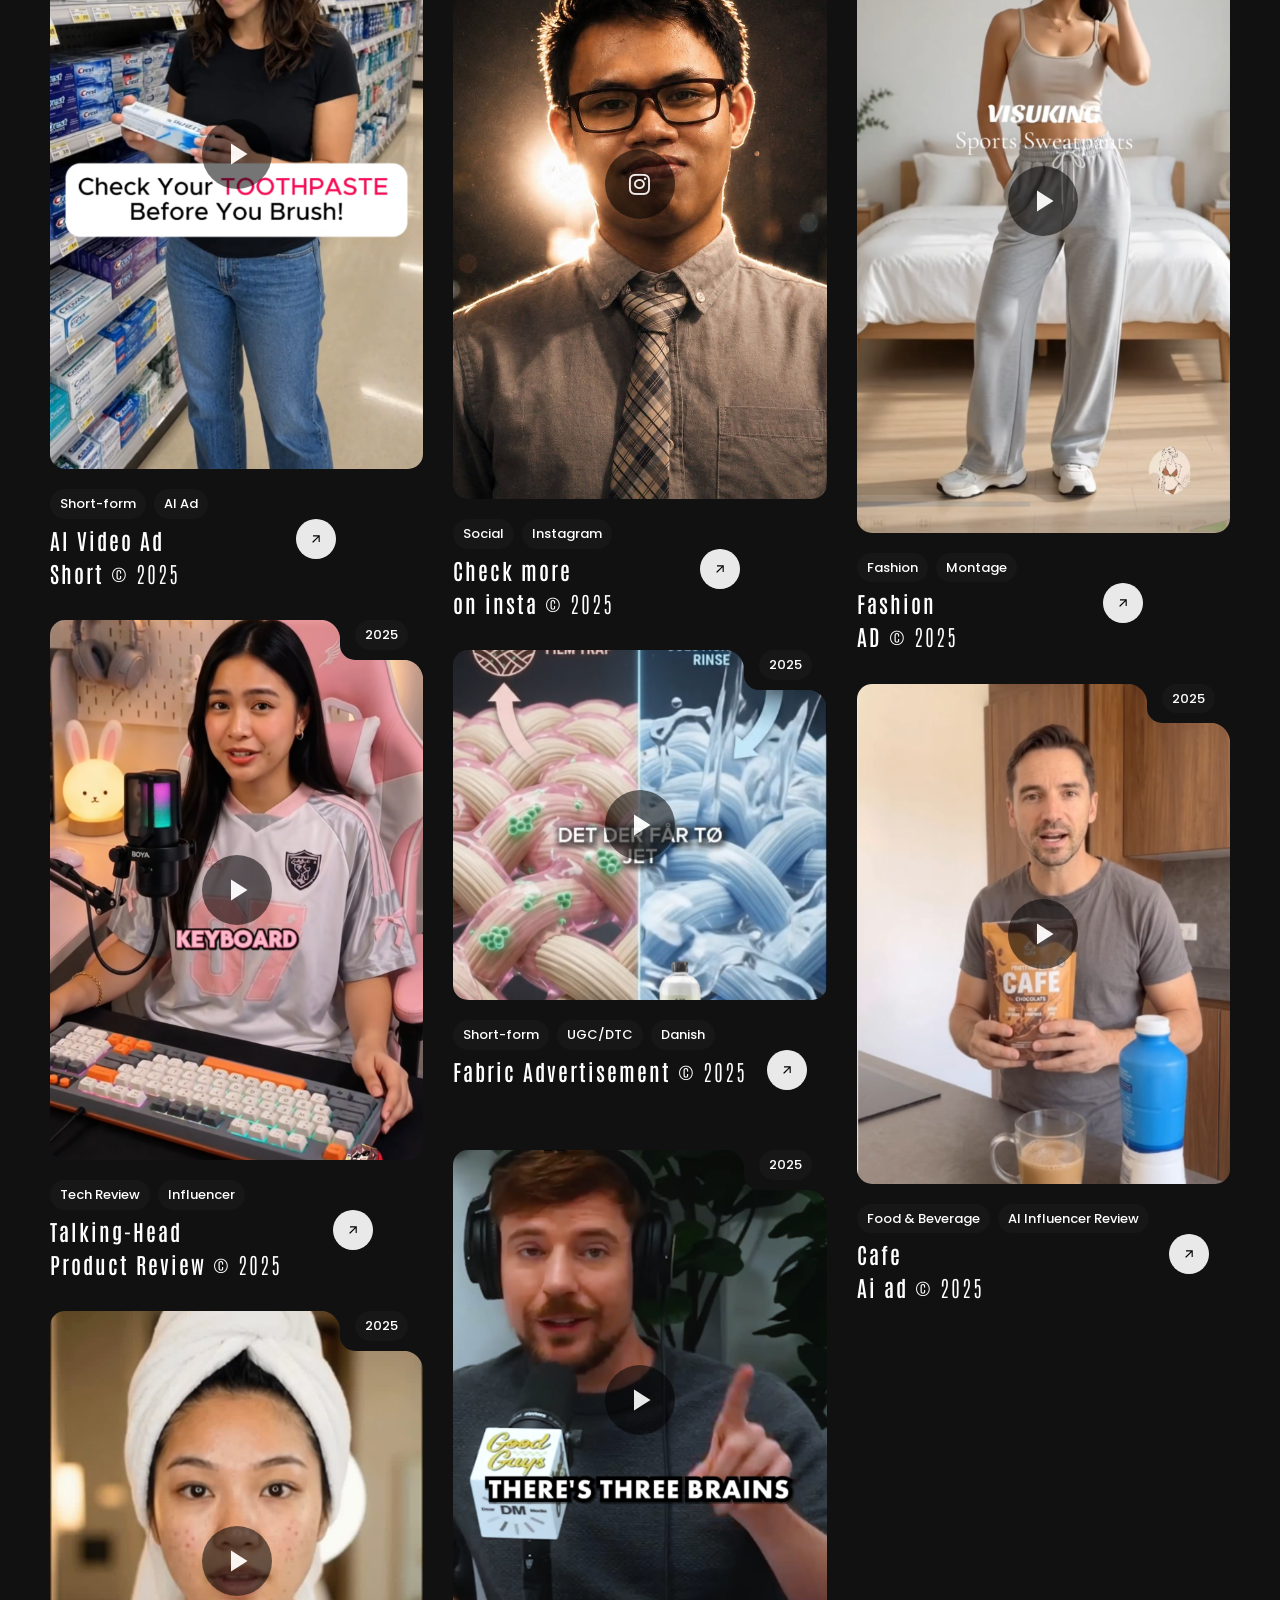
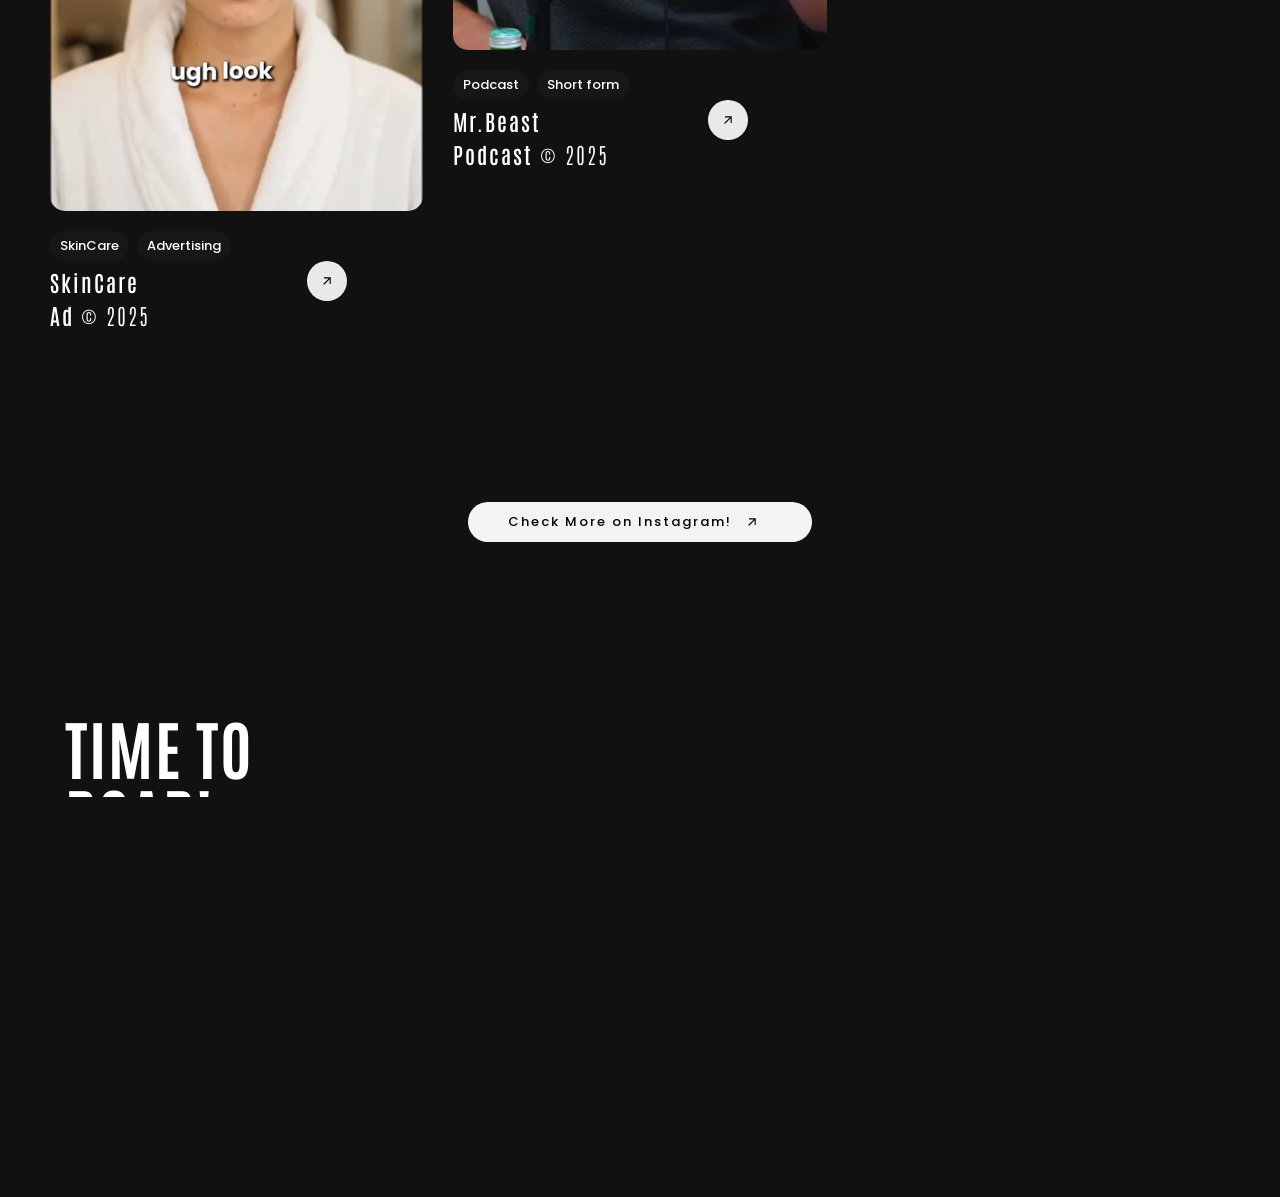
<file: work.html>
<!doctype html>
<html class="no-js" lang="">

<head>
    <meta charset="utf-8">
    <meta name="description" content="">
    <meta name="viewport" content="width=device-width, initial-scale=1">

    <link href="https://fonts.googleapis.com/css2?family=Poppins:wght@100;200;400;500&amp;display=swap" rel="stylesheet">
    <link href="https://fonts.googleapis.com/css2?family=Antonio:wght@100..700&amp;display=swap" rel="stylesheet">
    <link href="https://fonts.googleapis.com/css2?family=Playfair+Display:ital,wght@0,400..700;1,400..700&display=swap" rel="stylesheet">
    <link rel="icon" type="image/png" href="assets/img/jann.png">

    <title>Portfolio • Jann Noriel Barayuga</title>

    <link href="assets/css/plugins.css" rel="stylesheet" />
    <link rel="stylesheet" href="assets/css/style.css">
    <link rel="stylesheet" href="assets/css/custom-scrollbar.css">
    <link rel="stylesheet" href="assets/css/responsive-fixes.css">
</head>

<body class="v-dark dsn-ajax">

    <div id="dsn_preloader" class="preloader">
        <div class="dsnload p-absolute">
            <span class="dsnload__row">
                <span class="dsnload__img">
                    <img src="assets/img/logo-light.png" class="logo-dark" alt="mexdot" decoding="async" loading="lazy" />
                    <img src="assets/img/logo.png" class="logo-light" alt="mexdot" decoding="async" loading="lazy" />
                </span>
            </span>
            <span class="dsnload__row dsnload__row--sibling">
                <span class="dsnload__img">
                    <img src="assets/img/logo-light.png" class="logo-dark" alt="mexdot" decoding="async" loading="lazy" />
                    <img src="assets/img/logo.png" class="logo-light" alt="mexdot" decoding="async" loading="lazy" />
                </span>
            </span>
            <span class="dsnload__row dsnload__row--sibling">
                <span class="dsnload__img">
                    <img src="assets/img/logo-light.png" class="logo-dark" alt="mexdot" decoding="async" loading="lazy" />
                    <img src="assets/img/logo.png" class="logo-light" alt="mexdot" decoding="async" loading="lazy" />
                </span>
            </span>
            <span class="dsnload__row dsnload__row--sibling">
                <span class="dsnload__img">
                    <img src="assets/img/logo-light.png" class="logo-dark" alt="mexdot" decoding="async" loading="lazy" />
                    <img src="assets/img/logo.png" class="logo-light" alt="mexdot" decoding="async" loading="lazy" />
                </span>
            </span>
        </div>

        <div class="logo-box v-middle">
            <h3 class="title text-upper">Jann Noriel Barayuga</h3>
        </div>

        <div class="loading-count">
            <p>0</p>
        </div>

        <span class="loading-text text-uppercase mt-30 dsn-container">Loading ...</span>
        <div class="bg-load background-section d-flex align-items-end dsn-bg-pattern bg-offset bg-square">
            <svg class="dsn-separator-bottom dsn-icon-assistant-color" width="100%" height="100%" viewBox="0 0 100 10" preserveAspectRatio="none">
                <path class="path-anim separator__path" data-dsn-to="M 0 0 C 40 0 55 0 100 0 L 0 0 Z" vector-effect="non-scaling-stroke" d="M 0 0 C 40 16 75 10 100 0 L 0 0 Z"></path>
            </svg>
        </div>
    </div>

    <svg width="0" height="0" class="p-absolute hidden">
        <defs>
            <filter id="buttonFilter">
                <feGaussianBlur in="SourceGraphic" stdDeviation="5" result="blur"></feGaussianBlur>
                <feColorMatrix in="blur" mode="matrix" values="1 0 0 0 0  0 1 0 0 0  0 0 1 0 0  0 0 0 19 -9" result="buttonFilter"></feColorMatrix>
                <feComposite in="SourceGraphic" in2="buttonFilter" operator="atop"></feComposite>
                <feBlend in="SourceGraphic" in2="buttonFilter"></feBlend>
            </filter>
        </defs>
    </svg>

    <main id="main_root" class="main-root">

        <!-- ========== Menu ========== -->
        <header id="site_menu_header" class="site-header d-none">
            <div class="main-logo">
                <a href="index.html" class="custom-logo-link main-brand" style="font-family: 'Antonio', sans-serif; font-size: 22px; font-weight: 700; color: #ffffff; letter-spacing: 2px; text-decoration: none; text-transform: uppercase;">
                    My Portfolio
                </a>
            </div>
            <nav class="main-navigation">
                <div class="menu-cover-title header-container dsn-container">MENU</div>
                <ul id="dsn-primary-list" class="primary-nav h2">
                    <li class="nav-item">
                        <a title="Home" href="index.html"><span class="overflow">Home</span></a>
                    </li>
                    <li class="nav-item">
                        <a title="Works" href="work.html"><span class="overflow">Works</span></a>
                    </li>
                    <li class="nav-item">
                        <a title="About" href="about.html"><span class="overflow">About</span></a>
                    </li>
                    <li class="nav-item">
                        <a title="Contact" href="contact.html"><span class="overflow">Contact</span></a>
                    </li>
                </ul>

                <div class="container-content d-flex flex-column justify-content-center section-margin">
                    <div class="nav__info">
                        <div class="nav-content">
                            <h5 class="sm-title-block mb-10">Studio</h5>
                            Quezon City, Philippines
                        </div>
                        <div class="nav-content mt-30">
                            <h5 class="sm-title-block mb-10">Contact</h5>
                            <p class="links over-hidden mb-1">
                                <a class="link-hover d-block" href="tel:+639933747287" data-hover-text="+63 993 374 7287">+63 993 374 7287</a>
                            </p>
                            <p class="links over-hidden">
                                <a class="link-hover" href="https://mail.google.com/mail/?view=cm&fs=1&to=jannnorielbarayuga@gmail.com" target="_blank" data-hover-text="jannnorielbarayuga@gmail.com">jannnorielbarayuga@gmail.com</a>
                            </p>
                        </div>
                    </div>
                    <div class="nav-social nav-content mt-30">
                        <div class="nav-social-inner p-relative">
                            <h5 class="sm-title-block mb-10">Follow us</h5>
                            <div class="social-box d-flex align-items-center">
                                <ul class="dsn-socials box-social">
                                    <li>
                                        <a href="https://github.com/jannbarayuga-pixel" target="_blank" class="background-main">
                                            <i class="fab fa-github" aria-hidden="true"></i> <span>GH</span>
                                        </a>
                                    </li>
                                    <li>
                                        <a href="https://www.instagram.com/jyelly22/" target="_blank" class="background-main">
                                            <i class="fab fa-instagram" aria-hidden="true"></i> <span>IN</span>
                                        </a>
                                    </li>
                                    <li>
                                        <a href="https://t.me/HPCEditz" target="_blank" class="background-main">
                                            <i class="fab fa-telegram" aria-hidden="true"></i> <span>TG</span>
                                        </a>
                                    </li>
                                </ul>
                            </div>
                        </div>
                    </div>
                </div>
            </nav>
            <div id="navbar_toggle" class="navbar-toggle">
                <div class="toggle-icon">
                    <div class="toggle-line"></div>
                    <div class="toggle-line"></div>
                    <div class="toggle-line"></div>
                </div>
                <div class="toggle-text">
                    <div class="text-menu">Menu</div>
                    <div class="text-open">Open</div>
                    <div class="text-close">Close</div>
                </div>
            </div>
            <div class="bg-load background-main"></div>

            <svg width="100%" height="100%" viewBox="0 0 100 100" preserveAspectRatio="none" class="bg-load dsn-svg-transition">
                <path vector-effect="non-scaling-stroke" d="M 0 100 V 100 Q 50 100 100 100 V 100 z" />
            </svg>
        </header>
        <!-- ========== End Menu ========== -->

        <div id="dsn-scrollbar">

            <!-- ========== Header ========== -->
            <header class="header-page dsn-header-animation pb-60 pt-section p-relative">
                <div class="p-relative container pb-80 pt-80 dsn-hero-parallax-title h-100">
                    <div class="p-relative d-flex align-items-center w-100 h-100">
                        <div class="box-content w-100 text-center z-index-1">
                            <h1 class="title text-upper">My Portfolio</h1>
                            <div class="breadcrumbs mt-30">
                                <a class="text-upper" href="index.html">Home</a>
                                <span class="breadcrumbs_delimiter"></span>
                                <span class="theme-color text-upper">Portfolio Showcase</span>
                            </div>
                        </div>
                    </div>
                </div>

                <div class="footer-head w-100 p-relative mt-80 z-index-2">
                    <div class="dsn-container d-flex justify-content-between">
                        <div class="dsn-btn dsn-btn-shape rotate-icon d-flex">
                            <a class="button v-dark background-section" href="#">
                                <span class="title-btn text-upper p-relative z-index-1 heading-color" data-animate-text="Scroll Down">
                                    <span>Scroll Down</span>
                                </span>
                            </a>
                            <span class="icon v-dark background-section">
                                <svg xmlns="http://www.w3.org/2000/svg" viewBox="0 0 384 512">
                                    <path d="M328 96h24v288h-48V177.9L81 401l-17 17-33.9-34 17-17 223-223H64V96h264z"></path>
                                </svg>
                            </span>
                        </div>

                        <div class="social-box d-flex align-items-center">
                            <ul class="dsn-socials box-social">
                                <li>
                                    <a href="https://github.com/jannbarayuga-pixel" target="_blank" class="background-section">
                                        <i class="fab fa-github" aria-hidden="true"></i> <span>GH</span>
                                    </a>
                                </li>
                                <li>
                                    <a href="https://www.instagram.com/jyelly22/" target="_blank" class="background-section">
                                        <i class="fab fa-instagram" aria-hidden="true"></i> <span>IN</span>
                                    </a>
                                </li>
                                <li>
                                    <a href="https://t.me/HPCEditz" target="_blank" class="background-section">
                                        <i class="fab fa-telegram" aria-hidden="true"></i> <span>TG</span>
                                    </a>
                                </li>
                            </ul>
                        </div>
                    </div>
                </div>
            </header>
            <!-- ========== End Header ========== -->

            <div id="page_wrapper" class="wrapper">

                <!-- ========== Portfolio ========== -->
                <div class="p-relative work-massonary-grid mb-section">
                    <div class="p-relative">
                        <div class="root-posts has-filter">

                            <div class="dsn-filtering z-index-1 p-relative w-100 mb-70 pt-50 pb-50 background-section">
                                <div class="filtering-t w-100">
                                    <div class="filtering-wrap w-100">
                                        <div class="filtering w-100 d-flex align-items-center justify-content-center">
                                            <div class="dsn-container">
                                                <button class="active" data-filter="*" type="button">All</button>
                                                <button type="button" class="dsn-filter-category-production" data-filter=".brand , .category-brand">Short-form</button>
                                                <button type="button" class="dsn-filter-category-photography" data-filter=".photography , .category-photography">UGC Ads</button>
                                            </div>
                                        </div>
                                    </div>
                                </div>
                            </div>
                            
                            <div class="section-title mb-70 d-flex flex-column align-items-center text-center">
                                <h2 class="title dsn-fill">Creative portfolio <br>and video showcase</h2>
                            </div>

                            <div class="dsn-container">
                                <div class="dsn-posts hover-box-item d-grid grid-lg-3 dsn-isotope use-filter" data-dsn-gap="30px">

                                    <!-- Item 1: AI Video Ad Short -->
                                    <article class="dsn-item-post grid-item over-hidden p-relative brand fashion">
                                        <div class="box-image-bg has-border-radius w-100 h-v-70 over-hidden before-z-index">
                                            <div class="cat background-main d-flex p-absolute top-0 right-0">
                                                <svg class="top-svg" version="1.1" xmlns="http://www.w3.org/2000/svg" x="0" y="0" viewBox="0 0 100 100" xml:space="preserve">
                                                    <path d="M98.1 0h1.9v51.9h-1.9c0-27.6-22.4-50-50-50V0h50z"></path>
                                                </svg>
                                                <svg class="bottom-svg" version="1.1" xmlns="http://www.w3.org/2000/svg" x="0" y="0" viewBox="0 0 100 100" xml:space="preserve">
                                                    <path d="M98.1 0h1.9v51.9h-1.9c0-27.6-22.4-50-50-50V0h50z"></path>
                                                </svg>
                                                <span class="background-section heading-color">2025</span>
                                            </div>
                                            <a href="https://drive.google.com/file/d/1gmRVOnH-ssF4hr_8IbcSSdz_U5n3IBT7/view?usp=drive_link" class="play-btn-wrapper" target="_blank">
                                                <img src="assets/img/thumbnails/1.jpg" class="cover-bg-img" alt="AI Video" />
                                                <div class="play-button">
                                                    <div class="play-icon">
                                                        <svg xmlns="http://www.w3.org/2000/svg" viewBox="0 0 24 24" fill="white" width="36px" height="36px">
                                                            <path d="M8 5v14l11-7z" />
                                                        </svg>
                                                    </div>
                                                </div>
                                            </a>
                                        </div>

                                        <div class="post-content mt-20 p-relative z-index-1 d-flex flex-column">
                                            <div class="post-info d-flex justify-content-between">
                                                <div>
                                                    <div class="cat d-flex p-0 mb-5">
                                                        <span class="background-section heading-color">Short-form</span>
                                                        <span class="background-section heading-color">AI Ad</span>
                                                    </div>
                                                    <h2 class="post-title word-wrap d-inline-block title-block">
                                                        <a href="https://drive.google.com/file/d/1gmRVOnH-ssF4hr_8IbcSSdz_U5n3IBT7/view?usp=drive_link" class="effect-ajax init-color" target="_blank">AI Video Ad <br> Short <span class="fw-200">© 2025</span></a>
                                                    </h2>
                                                </div>

                                                <a href="https://drive.google.com/file/d/1gmRVOnH-ssF4hr_8IbcSSdz_U5n3IBT7/view?usp=drive_link" class="dsn-btn dsn-btn-shape effect-ajax d-flex align-items-end mr-20" target="_blank">
                                                    <span class="icon background-section v-light">
                                                        <svg xmlns="http://www.w3.org/2000/svg" viewBox="0 0 384 512">
                                                            <path d="M328 96h24v288h-48V177.9L81 401l-17 17-33.9-34 17-17 223-223H64V96h264z"></path>
                                                        </svg>
                                                    </span>
                                                </a>
                                            </div>
                                        </div>
                                    </article>

                                    <!-- Item 2: Instagram Social -->
                                    <article class="dsn-item-post grid-item over-hidden p-relative brand social">
                                        <div class="box-image-bg has-border-radius w-100 h-v-70 over-hidden before-z-index">
                                            <div class="cat background-main d-flex p-absolute top-0 right-0">
                                                <svg class="top-svg" version="1.1" xmlns="http://www.w3.org/2000/svg" x="0" y="0" viewBox="0 0 100 100" xml:space="preserve">
                                                    <path d="M98.1 0h1.9v51.9h-1.9c0-27.6-22.4-50-50-50V0h50z"></path>
                                                </svg>
                                                <svg class="bottom-svg" version="1.1" xmlns="http://www.w3.org/2000/svg" x="0" y="0" viewBox="0 0 100 100" xml:space="preserve">
                                                    <path d="M98.1 0h1.9v51.9h-1.9c0-27.6-22.4-50-50-50V0h50z"></path>
                                                </svg>
                                                <span class="background-section heading-color">2025</span>
                                            </div>
                                            <a href="https://www.instagram.com/jyelly22/" class="play-btn-wrapper" target="_blank">
                                                <img src="assets/img/thumbnails/7.jpg" class="cover-bg-img" alt="Instagram Profile" />
                                                <div class="play-button">
                                                    <div class="play-icon">
                                                        <i class="fab fa-instagram" aria-hidden="true" style="font-size: 24px; color: white;"></i>
                                                    </div>
                                                </div>
                                            </a>
                                        </div>

                                        <div class="post-content mt-20 p-relative z-index-1 d-flex flex-column">
                                            <div class="post-info d-flex justify-content-between">
                                                <div>
                                                    <div class="cat d-flex p-0 mb-5">
                                                        <span class="background-section heading-color">Social</span>
                                                        <span class="background-section heading-color">Instagram</span>
                                                    </div>
                                                    <h2 class="post-title word-wrap d-inline-block title-block">
                                                        <a href="https://www.instagram.com/jyelly22/" class="effect-ajax init-color" target="_blank">Check more <br> on insta <span class="fw-200">© 2025</span></a>
                                                    </h2>
                                                </div>

                                                <a href="https://www.instagram.com/jyelly22/" class="dsn-btn dsn-btn-shape effect-ajax d-flex align-items-end mr-20" target="_blank">
                                                    <span class="icon background-section v-light">
                                                        <svg xmlns="http://www.w3.org/2000/svg" viewBox="0 0 384 512">
                                                            <path d="M328 96h24v288h-48V177.9L81 401l-17 17-33.9-34 17-17 223-223H64V96h264z"></path>
                                                        </svg>
                                                    </span>
                                                </a>
                                            </div>
                                        </div>
                                    </article>

                                    <!-- Item 3: Fashion AD -->
                                    <article class="dsn-item-post grid-item over-hidden p-relative sports photography">
                                        <div class="box-image-bg has-border-radius w-100 over-hidden before-z-index">
                                            <div class="cat background-main d-flex p-absolute top-0 right-0">
                                                <svg class="top-svg" version="1.1" xmlns="http://www.w3.org/2000/svg" x="0" y="0" viewBox="0 0 100 100" xml:space="preserve">
                                                    <path d="M98.1 0h1.9v51.9h-1.9c0-27.6-22.4-50-50-50V0h50z"></path>
                                                </svg>
                                                <svg class="bottom-svg" version="1.1" xmlns="http://www.w3.org/2000/svg" x="0" y="0" viewBox="0 0 100 100" xml:space="preserve">
                                                    <path d="M98.1 0h1.9v51.9h-1.9c0-27.6-22.4-50-50-50V0h50z"></path>
                                                </svg>
                                                <span class="background-section heading-color">2025</span>
                                            </div>
                                            <a href="https://drive.google.com/file/d/1EzZMiRaiVrEMxADeb5hwY_pcMoGsatTW/view?usp=drive_link" class="play-btn-wrapper" target="_blank">
                                                <img src="assets/img/thumbnails/2.jpg" class="cover-bg-img" alt="Fashion Ad" />
                                                <div class="play-button">
                                                    <div class="play-icon">
                                                        <svg xmlns="http://www.w3.org/2000/svg" viewBox="0 0 24 24" fill="white" width="36px" height="36px">
                                                            <path d="M8 5v14l11-7z" />
                                                        </svg>
                                                    </div>
                                                </div>
                                            </a>
                                        </div>

                                        <div class="post-content mt-20 p-relative z-index-1 d-flex flex-column">
                                            <div class="post-info d-flex justify-content-between">
                                                <div>
                                                    <div class="cat d-flex p-0 mb-5">
                                                        <span class="background-section heading-color">Fashion</span>
                                                        <span class="background-section heading-color">Montage</span>
                                                    </div>
                                                    <h2 class="post-title word-wrap d-inline-block title-block">
                                                        <a href="https://www.youtube.com/watch?v=ysz5S6PUM-U" class="effect-ajax init-color" target="_blank">Fashion <br> AD <span class="fw-200">© 2025</span></a>
                                                    </h2>
                                                </div>

                                                <a href="https://www.youtube.com/watch?v=ysz5S6PUM-U" class="dsn-btn dsn-btn-shape effect-ajax d-flex align-items-end mr-20" target="_blank">
                                                    <span class="icon background-section v-light">
                                                        <svg xmlns="http://www.w3.org/2000/svg" viewBox="0 0 384 512">
                                                            <path d="M328 96h24v288h-48V177.9L81 401l-17 17-33.9-34 17-17 223-223H64V96h264z"></path>
                                                        </svg>
                                                    </span>
                                                </a>
                                            </div>
                                        </div>
                                    </article>

                                    <!-- Item 4: Talking-Head Product Review -->
                                    <article class="dsn-item-post grid-item over-hidden p-relative fashion photography">
                                        <div class="box-image-bg has-border-radius w-100 h-v-60 over-hidden before-z-index">
                                            <div class="cat background-main d-flex p-absolute top-0 right-0">
                                                <svg class="top-svg" version="1.1" xmlns="http://www.w3.org/2000/svg" x="0" y="0" viewBox="0 0 100 100" xml:space="preserve">
                                                    <path d="M98.1 0h1.9v51.9h-1.9c0-27.6-22.4-50-50-50V0h50z"></path>
                                                </svg>
                                                <svg class="bottom-svg" version="1.1" xmlns="http://www.w3.org/2000/svg" x="0" y="0" viewBox="0 0 100 100" xml:space="preserve">
                                                    <path d="M98.1 0h1.9v51.9h-1.9c0-27.6-22.4-50-50-50V0h50z"></path>
                                                </svg>
                                                <span class="background-section heading-color">2025</span>
                                            </div>
                                            <a href="https://drive.google.com/file/d/1DEYC7L8ADZCBdzt4RpYmJiqhD2SZTVve/view?usp=drive_link" class="play-btn-wrapper" target="_blank">
                                                <img src="assets/img/thumbnails/3.jpg" class="cover-bg-img" alt="Nature Ad" />
                                                <div class="play-button">
                                                    <div class="play-icon">
                                                        <svg xmlns="http://www.w3.org/2000/svg" viewBox="0 0 24 24" fill="white" width="36px" height="36px">
                                                            <path d="M8 5v14l11-7z" />
                                                        </svg>
                                                    </div>
                                                </div>
                                            </a>
                                        </div>

                                        <div class="post-content mt-20 p-relative z-index-1 d-flex flex-column">
                                            <div class="post-info d-flex justify-content-between">
                                                <div>
                                                    <div class="cat d-flex p-0 mb-5">
                                                        <span class="background-section heading-color">Tech Review</span>
                                                        <span class="background-section heading-color">Influencer</span>
                                                    </div>
                                                    <h2 class="post-title word-wrap d-inline-block title-block">
                                                        <a href="https://docs.google.com/videos/d/1w6y3WqReod58VFuTW1IttzYwJ0zcQ3jg4vIWQfyVSMg/play?usp=sharing" class="effect-ajax init-color" target="_blank">Talking-Head <br> Product Review <span class="fw-200">© 2025</span></a>
                                                    </h2>
                                                </div>

                                                <a href="https://docs.google.com/videos/d/1w6y3WqReod58VFuTW1IttzYwJ0zcQ3jg4vIWQfyVSMg/play?usp=sharing" class="dsn-btn dsn-btn-shape effect-ajax d-flex align-items-end mr-20" target="_blank">
                                                    <span class="icon background-section v-light">
                                                        <svg xmlns="http://www.w3.org/2000/svg" viewBox="0 0 384 512">
                                                            <path d="M328 96h24v288h-48V177.9L81 401l-17 17-33.9-34 17-17 223-223H64V96h264z"></path>
                                                        </svg>
                                                    </span>
                                                </a>
                                            </div>
                                        </div>
                                    </article>

                                    <!-- Item 5: Fabric Advertisement -->
                                    <article class="dsn-item-post grid-item over-hidden p-relative brand sports">
                                        <div class="box-image-bg has-border-radius w-100 h-350 over-hidden before-z-index">
                                            <div class="cat background-main d-flex p-absolute top-0 right-0">
                                                <svg class="top-svg" version="1.1" xmlns="http://www.w3.org/2000/svg" x="0" y="0" viewBox="0 0 100 100" xml:space="preserve">
                                                    <path d="M98.1 0h1.9v51.9h-1.9c0-27.6-22.4-50-50-50V0h50z"></path>
                                                </svg>
                                                <svg class="bottom-svg" version="1.1" xmlns="http://www.w3.org/2000/svg" x="0" y="0" viewBox="0 0 100 100" xml:space="preserve">
                                                    <path d="M98.1 0h1.9v51.9h-1.9c0-27.6-22.4-50-50-50V0h50z"></path>
                                                </svg>
                                                <span class="background-section heading-color">2025</span>
                                            </div>
                                            <a href="https://drive.google.com/file/d/1MzHgvpyuau4e6iEWMpurxITcptS7XCGJ/view?usp=sharing" class="play-btn-wrapper" target="_blank">
                                                <img src="assets/img/thumbnails/4.jpg" class="cover-bg-img" alt="Perfume ad" />
                                                <div class="play-button">
                                                    <div class="play-icon">
                                                        <svg xmlns="http://www.w3.org/2000/svg" viewBox="0 0 24 24" fill="white" width="36px" height="36px">
                                                            <path d="M8 5v14l11-7z" />
                                                        </svg>
                                                    </div>
                                                </div>
                                            </a>
                                        </div>

                                        <div class="post-content mt-20 p-relative z-index-1 d-flex flex-column">
                                            <div class="post-info d-flex justify-content-between">
                                                <div>
                                                    <div class="cat d-flex p-0 mb-5">
                                                        <span class="background-section heading-color">Short-form</span>
                                                        <span class="background-section heading-color">UGC/DTC</span>
                                                        <span class="background-section heading-color">Danish</span>
                                                    </div>
                                                    <h2 class="post-title word-wrap d-inline-block title-block">
                                                        <a href="https://www.youtube.com/watch?v=aqz-KE-bpKQ" class="effect-ajax init-color" target="_blank">Fabric Advertisement <span class="fw-200">© 2025</span></a>
                                                    </h2>
                                                </div>

                                                <a href="https://www.youtube.com/watch?v=aqz-KE-bpKQ" class="dsn-btn dsn-btn-shape effect-ajax d-flex align-items-end mr-20" target="_blank">
                                                    <span class="icon background-section v-light">
                                                        <svg xmlns="http://www.w3.org/2000/svg" viewBox="0 0 384 512">
                                                            <path d="M328 96h24v288h-48V177.9L81 401l-17 17-33.9-34 17-17 223-223H64V96h264z"></path>
                                                        </svg>
                                                    </span>
                                                </a>
                                            </div>
                                        </div>
                                    </article>

                                    <!-- Item 6: Cafe AI Ad -->
                                    <article class="dsn-item-post grid-item over-hidden p-relative brand sports">
                                        <div class="box-image-bg has-border-radius w-100 h-500 over-hidden before-z-index">
                                            <div class="cat background-main d-flex p-absolute top-0 right-0">
                                                <svg class="top-svg" version="1.1" xmlns="http://www.w3.org/2000/svg" x="0" y="0" viewBox="0 0 100 100" xml:space="preserve">
                                                    <path d="M98.1 0h1.9v51.9h-1.9c0-27.6-22.4-50-50-50V0h50z"></path>
                                                </svg>
                                                <svg class="bottom-svg" version="1.1" xmlns="http://www.w3.org/2000/svg" x="0" y="0" viewBox="0 0 100 100" xml:space="preserve">
                                                    <path d="M98.1 0h1.9v51.9h-1.9c0-27.6-22.4-50-50-50V0h50z"></path>
                                                </svg>
                                                <span class="background-section heading-color">2025</span>
                                            </div>
                                            <a href="https://drive.google.com/file/d/1XGrrw4KC0eX3sNomG-3_aR92mDtmvxSX/view?usp=drive_link" class="play-btn-wrapper" target="_blank">
                                                <img src="assets/img/thumbnails/9.jpg" class="cover-bg-img" alt="Costa Coffee Ai ad" />
                                                <div class="play-button">
                                                    <div class="play-icon">
                                                        <svg xmlns="http://www.w3.org/2000/svg" viewBox="0 0 24 24" fill="white" width="36px" height="36px">
                                                            <path d="M8 5v14l11-7z" />
                                                        </svg>
                                                    </div>
                                                </div>
                                            </a>
                                        </div>

                                        <div class="post-content mt-20 p-relative z-index-1 d-flex flex-column">
                                            <div class="post-info d-flex justify-content-between">
                                                <div>
                                                    <div class="cat d-flex p-0 mb-5">
                                                        <span class="background-section heading-color">Food & Beverage</span>
                                                        <span class="background-section heading-color">AI Influencer Review</span>
                                                    </div>
                                                    <h2 class="post-title word-wrap d-inline-block title-block">
                                                        <a href="https://drive.google.com/file/d/1XGrrw4KC0eX3sNomG-3_aR92mDtmvxSX/view?usp=drive_link" class="effect-ajax init-color" target="_blank">Cafe<br>Ai ad <span class="fw-200">© 2025</span></a>
                                                    </h2>
                                                </div>

                                                <a href="https://drive.google.com/file/d/1XGrrw4KC0eX3sNomG-3_aR92mDtmvxSX/view?usp=drive_link" class="dsn-btn dsn-btn-shape effect-ajax d-flex align-items-end mr-20" target="_blank">
                                                    <span class="icon background-section v-light">
                                                        <svg xmlns="http://www.w3.org/2000/svg" viewBox="0 0 384 512">
                                                            <path d="M328 96h24v288h-48V177.9L81 401l-17 17-33.9-34 17-17 223-223H64V96h264z"></path>
                                                        </svg>
                                                    </span>
                                                </a>
                                            </div>
                                        </div>
                                    </article>

                                    <!-- Item 7: Mr.Beast Podcast -->
                                    <article class="dsn-item-post grid-item over-hidden p-relative fashion">
                                        <div class="box-image-bg has-border-radius w-100 h-500 over-hidden before-z-index">
                                            <div class="cat background-main d-flex p-absolute top-0 right-0">
                                                <svg class="top-svg" version="1.1" xmlns="http://www.w3.org/2000/svg" x="0" y="0" viewBox="0 0 100 100" xml:space="preserve">
                                                    <path d="M98.1 0h1.9v51.9h-1.9c0-27.6-22.4-50-50-50V0h50z"></path>
                                                </svg>
                                                <svg class="bottom-svg" version="1.1" xmlns="http://www.w3.org/2000/svg" x="0" y="0" viewBox="0 0 100 100" xml:space="preserve">
                                                    <path d="M98.1 0h1.9v51.9h-1.9c0-27.6-22.4-50-50-50V0h50z"></path>
                                                </svg>
                                                <span class="background-section heading-color">2025</span>
                                            </div>
                                            <a href="https://drive.google.com/file/d/1l2cxBQhcVnhLu1eMf3fCLXWpwNeC0MxL/view?usp=sharing" class="play-btn-wrapper" target="_blank">
                                                <img src="assets/img/thumbnails/22.png" class="cover-bg-img" alt="Ghibli Art Animation" />
                                                <div class="play-button">
                                                    <div class="play-icon">
                                                        <svg xmlns="http://www.w3.org/2000/svg" viewBox="0 0 24 24" fill="white" width="36px" height="36px">
                                                            <path d="M8 5v14l11-7z" />
                                                        </svg>
                                                    </div>
                                                </div>
                                            </a>
                                        </div>

                                        <div class="post-content mt-20 p-relative z-index-1 d-flex flex-column">
                                            <div class="post-info d-flex justify-content-between">
                                                <div>
                                                    <div class="cat d-flex p-0 mb-5">
                                                        <span class="background-section heading-color">Podcast</span>
                                                        <span class="background-section heading-color">Short form</span>
                                                    </div>
                                                    <h2 class="post-title word-wrap d-inline-block title-block">
                                                        <a href="https://drive.google.com/file/d/1l2cxBQhcVnhLu1eMf3fCLXWpwNeC0MxL/view?usp=sharing" class="effect-ajax init-color" target="_blank">Mr.Beast<br>Podcast <span class="fw-200">© 2025</span></a>
                                                    </h2>
                                                </div>

                                                <a href="https://drive.google.com/file/d/1l2cxBQhcVnhLu1eMf3fCLXWpwNeC0MxL/view?usp=sharing" class="dsn-btn dsn-btn-shape effect-ajax d-flex align-items-end mr-20" target="_blank">
                                                    <span class="icon background-section v-light">
                                                        <svg xmlns="http://www.w3.org/2000/svg" viewBox="0 0 384 512">
                                                            <path d="M328 96h24v288h-48V177.9L81 401l-17 17-33.9-34 17-17 223-223H64V96h264z"></path>
                                                        </svg>
                                                    </span>
                                                </a>
                                            </div>
                                        </div>
                                    </article>

                                    <!-- Item 8: SkinCare Ad -->
                                    <article class="dsn-item-post grid-item over-hidden p-relative brand photography">
                                        <div class="box-image-bg has-border-radius w-100 h-500 over-hidden before-z-index">
                                            <div class="cat background-main d-flex p-absolute top-0 right-0">
                                                <svg class="top-svg" version="1.1" xmlns="http://www.w3.org/2000/svg" x="0" y="0" viewBox="0 0 100 100" xml:space="preserve">
                                                    <path d="M98.1 0h1.9v51.9h-1.9c0-27.6-22.4-50-50-50V0h50z"></path>
                                                </svg>
                                                <svg class="bottom-svg" version="1.1" xmlns="http://www.w3.org/2000/svg" x="0" y="0" viewBox="0 0 100 100" xml:space="preserve">
                                                    <path d="M98.1 0h1.9v51.9h-1.9c0-27.6-22.4-50-50-50V0h50z"></path>
                                                </svg>
                                                <span class="background-section heading-color">2025</span>
                                            </div>
                                            <a href="https://drive.google.com/file/d/17jFoPBdo15Xg5MdTeANULzQnZXxWi9rd/view?usp=sharing" class="play-btn-wrapper" target="_blank">
                                                <img src="assets/img/thumbnails/6.jpg" class="cover-bg-img" alt="Chocolate World" />
                                                <div class="play-button">
                                                    <div class="play-icon">
                                                        <svg xmlns="http://www.w3.org/2000/svg" viewBox="0 0 24 24" fill="white" width="36px" height="36px">
                                                            <path d="M8 5v14l11-7z" />
                                                        </svg>
                                                    </div>
                                                </div>
                                            </a>
                                        </div>

                                        <div class="post-content mt-20 p-relative z-index-1 d-flex flex-column">
                                            <div class="post-info d-flex justify-content-between">
                                                <div>
                                                    <div class="cat d-flex p-0 mb-5">
                                                        <span class="background-section heading-color">SkinCare</span>
                                                        <span class="background-section heading-color">Advertising</span>
                                                    </div>
                                                    <h2 class="post-title word-wrap d-inline-block title-block">
                                                        <a href="https://www.youtube.com/watch?v=ysz5S6PUM-U" class="effect-ajax init-color" target="_blank">SkinCare<br>Ad <span class="fw-200">© 2025</span></a>
                                                    </h2>
                                                </div>

                                                <a href="https://www.youtube.com/watch?v=ysz5S6PUM-U" class="dsn-btn dsn-btn-shape effect-ajax d-flex align-items-end mr-20" target="_blank">
                                                    <span class="icon background-section v-light">
                                                        <svg xmlns="http://www.w3.org/2000/svg" viewBox="0 0 384 512">
                                                            <path d="M328 96h24v288h-48V177.9L81 401l-17 17-33.9-34 17-17 223-223H64V96h264z"></path>
                                                        </svg>
                                                    </span>
                                                </a>
                                            </div>
                                        </div>
                                    </article>

                                </div>
                            </div>

                        </div>
                    </div>
                </div>
                <!-- ========== End Portfolio ========== -->

                <div class="text-center mb-50">
                    <div class="dsn-btn dsn-btn-shape d-inline-flex mt-50">
                        <a class="button background-main v-light" href="https://www.instagram.com/jyelly22/" target="_blank">
                            <span class="title-btn p-relative z-index-1 heading-color" data-animate-text="Instagram!">
                                <span>Check More on Instagram!</span>
                            </span>
                            <span class="icon background-main v-light">
                                <svg xmlns="http://www.w3.org/2000/svg" viewBox="0 0 384 512">
                                    <path d="M328 96h24v288h-48V177.9L81 401l-17 17-33.9-34 17-17 223-223H64V96h264z"/>
                                </svg>
                            </span>
                        </a>
                    </div>
                </div>

                <section id="contactJumpTop" class="next-page v-dark pt-section pb-50">
                    <div class="container">
                        <div class="tob-box d-flex justify-content-between align-items-end border-bottom pb-50 mb-50">
                            <h2 class="title text-upper">time to <br> roar! </h2>

                            <div class="dsn-btn dsn-btn-shape d-flex">
                                <a class="button background-main v-light effect-ajax" href="contact.html">
                                    <span class="title-btn p-relative z-index-1 heading-color" data-animate-text="Let's talk!">
                                        <span>Let's talk!</span>
                                    </span>
                                </a>
                                <span class="icon background-main v-light">
                                    <svg xmlns="http://www.w3.org/2000/svg" viewBox="0 0 384 512">
                                        <path d="M328 96h24v288h-48V177.9L81 401l-17 17-33.9-34 17-17 223-223H64V96h264z"></path>
                                    </svg>
                                </span>
                            </div>
                        </div>
                    </div>

                    <div class="container over-hidden">
                        <div class="bottom-box">
                            <div class="d-flex gap-10 justify-content-between flex-wrap">
                                <div class="info-item">
                                    <h6 class="mb-10">Email Address</h6>
                                    <a class="link-hover" href="https://mail.google.com/mail/?view=cm&fs=1&to=jannnorielbarayuga@gmail.com" target="_blank" data-hover-text="jannnorielbarayuga@gmail.com">jannnorielbarayuga@gmail.com</a>
                                </div>

                                <div class="info-item">
                                    <h6 class="mb-10">Call Info</h6>
                                    <a class="text-upper" href="tel:+639933747287">WhatsApp: +63 993 374 7287</a>
                                </div>
                            </div>
                        </div>
                    </div>

                    <div class="container">
                        <footer class="footer-personal v-light mt-50">
                            <div class="d-grid grid-md-3 align-items-center">
                                <div class="links">
                                    <ul class="d-flex">
                                        <li><a href="index.html">HOME</a></li>
                                        <li><a href="about.html">ABOUT</a></li>
                                        <li><a href="work.html">WORKS</a></li>
                                        <li><a href="contact.html">CONTACT</a></li>
                                    </ul>
                                </div>

                                <div class="dsn-logo main-logo d-flex align-items-center justify-content-center">
                                    <div class="main-logo">
                                        <a href="index.html" class="custom-logo-link main-brand" style="font-family: 'Antonio', sans-serif; font-size: 20px; font-weight: 700; color: #000; letter-spacing: 2px; text-decoration: none; text-transform: uppercase;">
                                            MY PORTFOLIO
                                        </a>
                                    </div>
                                </div>
                                
                                <div class="copyright">
                                    <p class="over-hidden" style="font-family: 'Poppins', sans-serif; font-size: 13px; color: #666;">
                                        © MY PORTFOLIO. Designed by 
                                        <a href="https://t.me/HPCEditz" class="link-hover" data-hover-text="Jann Noriel Barayuga" target="_blank">@HPCEditz</a>
                                    </p>
                                </div>
                            </div>
                        </footer>
                    </div>
                </section>

            </div>

        </div>

    </main>

    <!-- ========== Cursor ========== -->
    <div id="dsn_cursor" class="ball"></div>
    <div id="dsn_cursor_inner" class="ball"></div>
    <!-- ========== End Cursor ========== -->

    <script src="assets/js/jquery-3.7.1.min.js"></script>
    <script src="assets/js/plugins.min.js"></script>
    <script src="assets/js/plugins/dsn-grid.min.js"></script>
    <script src="assets/js/custom.js"></script>
    <script>
        document.addEventListener('DOMContentLoaded', function () {
            const options = {
                root: null,
                rootMargin: '0px',
                threshold: 0.2
            };

            const observer = new IntersectionObserver((entries, observer) => {
                entries.forEach(entry => {
                    if (entry.isIntersecting) {
                        entry.target.classList.add('active');
                    } else {
                        entry.target.classList.remove('active');
                    }
                });
            }, options);

            const fadeElements = document.querySelectorAll('.dsn-fade');
            fadeElements.forEach(el => {
                observer.observe(el);
            });
        });
    </script>
</body>

</html>
</file>
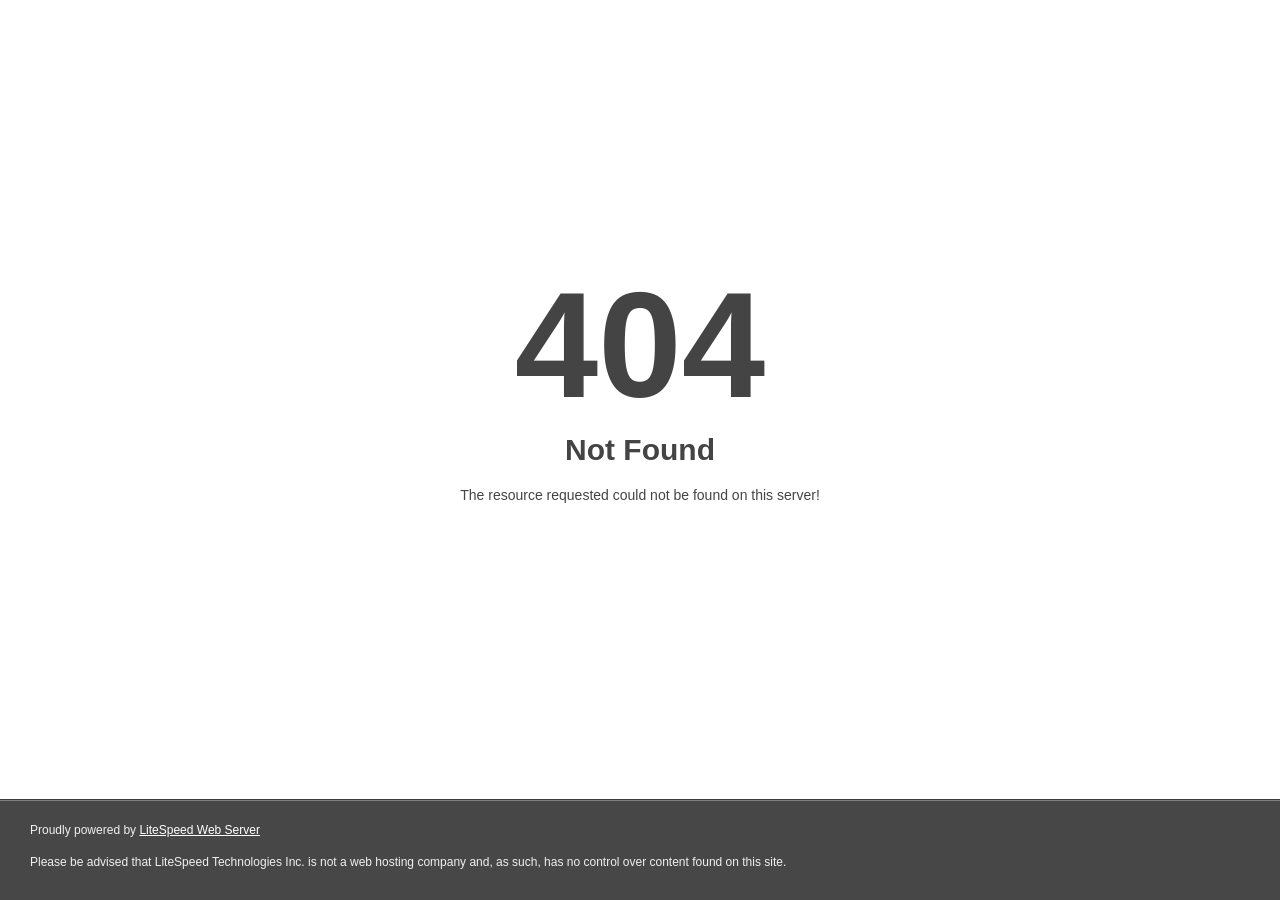
<file: assets/fonts/fa-brands-400.html>
<!DOCTYPE html>
<html style="height:100%">
<head>
<meta name="viewport" content="width=device-width, initial-scale=1, shrink-to-fit=no" />
<title> 404 Not Found
</title></head>
<body style="color: #444; margin:0;font: normal 14px/20px Arial, Helvetica, sans-serif; height:100%; background-color: #fff;">
<div style="height:auto; min-height:100%; ">     <div style="text-align: center; width:800px; margin-left: -400px; position:absolute; top: 30%; left:50%;">
        <h1 style="margin:0; font-size:150px; line-height:150px; font-weight:bold;">404</h1>
<h2 style="margin-top:20px;font-size: 30px;">Not Found
</h2>
<p>The resource requested could not be found on this server!</p>
</div></div><div style="color:#f0f0f0; font-size:12px;margin:auto;padding:0px 30px 0px 30px;position:relative;clear:both;height:100px;margin-top:-101px;background-color:#474747;border-top: 1px solid rgba(0,0,0,0.15);box-shadow: 0 1px 0 rgba(255, 255, 255, 0.3) inset;">
<br>Proudly powered by  <a style="color:#fff;" href="http://www.litespeedtech.com/error-page">LiteSpeed Web Server</a><p>Please be advised that LiteSpeed Technologies Inc. is not a web hosting company and, as such, has no control over content found on this site.</p></div></body></html>
</file>
<file: assets/css/plugins.css>
/*-----------------------------------------------------------------------------------

	Template Name:
	Template URI:
	Description:
	Author: design_grid
	Author URI:
	Version: 1.0

-----------------------------------------------------------------------------------*/

/* ----------------------------------------------------------------
			[ All Css Plugins & Helper Classes File ]
-----------------------------------------------------------------*/

/* == fontawesome == */
@import url("plugins/fontawesome-all.min.css");

/* == Swiper == */
@import url("plugins/swiper.min.css");

/* == animatedheadline == */
@import url("plugins/jquery.animatedheadline.css");

/* == fancybox popup == */
@import url("plugins/fancybox.css");

/* == magnific popup == */
@import url("plugins/fjGallery.css");

/* == Helper Class == */
@import url("global.css");
</file>
<file: assets/css/style.css>
/*-----------------------------------------------------------

  Template Name: MexDot - Ajax Portfolio Showcase HTML Template
  Template URI: https://template.dsngrid.com//mexdot
  Description: MexDot - Ajax Portfolio Showcase HTML Template
  Author: design_grid
  Author URI: https://themeforest.net/user/design_grid
  Version: 1.0.0

-------------------------------------------------------------*/
/*-----------------------------------------------------------

    1.  Variables
    2.  Mixins
      - Mixins Master
      - Utilities
    3.  Normalize
    4.  Helpers
    5. Typography
      - Copy
	  - Headings
	6. Core
    7. Navigation
      - Links
      - Menus
	  - Next & Previous
    8. Content
      - pages
      - Comments
      - Archives
      - Footer
    9.Forms
      - Button
      - Fields
    10.Blocks
    11.Media
      - captions
    12.Version Light

-------------------------------------------------------------*/
:root,
:root .v-light,
:root .v-light-head {
  --bg-color: #F3F3F3;
  --assistant-color: #E9E9E9;
  --theme-color: #4fdec6;
  --theme-color-font: #fff;
  --font-color: #5c5c5c;
  --heading-color: #000;
  --border-color: #dcdcdc;
  --smooth-color: #141414;
  --reverse-color: #141414;
  --reverse-heading-color: #fff;
  --bg-btn: #f6fafd;
  /**
     Elementor color
  */
  --divider-color: var(--border-color);
}

:root .background-theme,
:root.background-theme,
:root .calendar_wrap table tr td#today,
:root .v-light .background-theme,
:root .v-light.background-theme,
:root .v-light .calendar_wrap table tr td#today,
:root .v-light-head .background-theme,
:root .v-light-head.background-theme,
:root .v-light-head .calendar_wrap table tr td#today {
  --heading-color: #fff;
  --font-color: #fff;
  color: var(--font-color);
}

:root .v-dark,
:root .v-dark-head {
  --bg-color: #111;
  --assistant-color: #171717;
  --theme-color: #4fdec6;
  --font-color: #d9d9d9;
  --heading-color: #fff;
  --border-color: #373737;
  --smooth-color: #f9f9f9;
  --reverse-color: #f9f9f9;
  --reverse-heading-color: #000;
  --bg-btn: #0a0909;
}

@media only screen and (max-width: 991px) {
  .v-dark-head-mobile {
    --bg-color: #111;
    --assistant-color: #171717;
    --theme-color: #4fdec6;
    --font-color: #d9d9d9;
    --heading-color: #fff;
    --border-color: #373737;
    --smooth-color: #f9f9f9;
    --reverse-color: #f9f9f9;
    --reverse-heading-color: #000;
    --bg-btn: #0a0909;
  }
}

:root {
  --body-font: "Poppins", sans-serif;
  --heading-font: "Antonio", sans-serif;
  --font-code: Menlo, monaco, Consolas, Lucida Console, monospace;
  --font-pre: "Satisfy", cursive;
  --font-size-base: 15px;
  --font-size-h1: 40px;
  --font-size-h2: 35px;
  --font-size-h3: 30px;
  --font-size-h4: 25px;
  --font-size-h5: 22px;
  --font-size-h6: 16px;
  --menu-size: 12px;
  --line-height-base: 1.5;
  --line-height-content: 1.8;
  --font-weight-heading: 600;
  --font-weight-body: 500;
  --smooth-width: 4px;
  --bg-overlay: #000;
  --overlay-blend-mode: unset;
}

@media only screen and (min-width: 1400px) {
  :root {
    --dsn-gap-container: 100px;
    --title-heading: 65px;
  }

  :root .container,
  :root .dsn-left-container,
  :root .dsn-right-container {
    --dsn-gap-container: 50px;
  }
}

@media only screen and (max-width: 1399px) {
  :root {
    --dsn-gap-container: 50px;
    --title-heading: 65px;
  }
}

@media only screen and (max-width: 1200px) {
  :root {
    --title-heading: 65px;
  }
}

@media only screen and (min-width: 992px) {
  :root {
    --margin-padding: 120px;
    --box-padding: 80px 40px;
  }

  :root .d-lg-none {
    display: none;
  }
}

@media only screen and (max-width: 991px) {
  :root {
    --margin-padding: 80px;
    --box-padding: 60px var(--dsn-gap-container);
    --title-heading: 45px;
  }
}

@media only screen and (min-width: 768px) and (max-width: 991px) {
  :root {
    --dsn-gap-container: 40px;
  }
}

@media only screen and (min-width: 576px) and (max-width: 767px) {
  :root {
    --dsn-gap-container: 25px;
    --title-heading: 47px;
  }
}

@media only screen and (max-width: 575px) {
  :root {
    --dsn-gap-container: 15px;
    --title-heading: 37px;
  }
}

/* -------------------------------------------------------
                   Core
-------------------------------------------------------- */
html {
  font-size: var(--font-size-base);
  scroll-behavior: initial;
  overflow: overlay;
}

body {
  background-color: var(--bg-color);
  color: var(--font-color);
  line-height: var(--line-height-base);
  font-family: var(--body-font);
  font-weight: var(--font-weight-body);
  margin: 0;
  text-rendering: optimizeLegibility;
  transition: 100ms;
  transition-property: background-color, color;
  width: 100%;
  min-height: 100%;
  overflow: auto;
}

#dsn_cursor,
#dsn_cursor_inner {
  position: fixed;
  top: 0;
  left: 0;
  border-radius: 50%;
  pointer-events: none;
  z-index: 99;
}

body:not(.dsn-cursor-effect) #dsn_cursor,
body:not(.dsn-cursor-effect) #dsn_cursor_inner {
  display: none;
}

@media only screen and (max-width: 991px) {

  #dsn_cursor,
  #dsn_cursor_inner {
    display: none;
  }
}

#dsn_cursor {
  width: 30px;
  height: 30px;
  border: 2px solid var(--theme-color);
}

#dsn_cursor path {
  display: none;
  stroke-dasharray: 400;
  stroke-dashoffset: 400;
  stroke-width: 1;
}

#dsn_cursor_inner {
  width: 7px;
  height: 7px;
  background-color: var(--theme-color);
}

#dsn_preloader {
  position: fixed;
  width: 100vw;
  max-width: 100%;
  height: 100vh;
  z-index: 101;
  flex-direction: column;
  overflow: hidden;
  left: 0;
}

#dsn_preloader .bg-load {
  z-index: -1;
}

@media only screen and (min-width: 992px) {
  #dsn_preloader {
    --width-loading-circle: 25vw;
  }
}

@media only screen and (max-width: 991px) {
  #dsn_preloader {
    --width-loading-circle: 50vw;
  }
}

#dsn_preloader .logo-box:after,
#dsn_preloader .logo-box:before {
  content: "";
  position: absolute;
  left: 0;
  height: 2px;
  bottom: -5px;
}

#dsn_preloader .logo-box:after {
  width: var(--wd-progress, 0);
  background-color: var(--heading-color);
}

#dsn_preloader .logo-box:before {
  width: 100%;
  background-color: var(--border-color);
}

#dsn_preloader .loading-count {
  color: var(--heading-color);
  position: absolute;
  bottom: 50px;
  left: 50%;
  transform: translateX(-50%);
  font-size: 18px;
  font-weight: 400;
  letter-spacing: 0;
}

#dsn_preloader .loading-text {
  position: absolute;
  color: var(--heading-color);
  right: var(--dsn-gap-container);
  bottom: 50px;
  letter-spacing: 2px;
}

.dsnload {
  bottom: 50px;
  left: var(--dsn-gap-container);
}

.dsnload .dsnload__img {
  display: block;
  transform-origin: bottom left;
  animation: moveIn 2s 0s cubic-bezier(0.36, 0, 0.06, 1) alternate infinite;
}

.dsnload .dsnload__img img {
  width: 96px;
}

.dsnload .dsnload__row:nth-child(1) {
  -webkit-clip-path: polygon(-10% 75%, 110% 75%, 110% 110%, -10% 110%);
  clip-path: polygon(-10% 75%, 110% 75%, 110% 110%, -10% 110%);
}

.dsnload .dsnload__row:nth-child(1) .dsnload__img {
  transform: translateY(-0.1em);
}

.dsnload .dsnload__row:nth-child(2) {
  -webkit-clip-path: polygon(-10% 50%, 110% 50%, 110% 75.3%, -10% 75.3%);
  clip-path: polygon(-10% 50%, 110% 50%, 110% 75.3%, -10% 75.3%);
}

.dsnload .dsnload__row:nth-child(2) .dsnload__img {
  transform: translateY(-0.3em) scaleY(1.1);
}

.dsnload .dsnload__row:nth-child(3) {
  -webkit-clip-path: polygon(-10% 25%, 110% 25%, 110% 50.3%, -10% 50.3%);
  clip-path: polygon(-10% 25%, 110% 25%, 110% 50.3%, -10% 50.3%);
}

.dsnload .dsnload__row:nth-child(3) .dsnload__img {
  transform: translateY(-0.5em) scaleY(1.2);
}

.dsnload .dsnload__row:nth-child(4) {
  -webkit-clip-path: polygon(-10% 0%, 110% 0%, 110% 25.3%, -10% 25.3%);
  clip-path: polygon(-10% 0%, 110% 0%, 110% 25.3%, -10% 25.3%);
}

.dsnload .dsnload__row:nth-child(4) .dsnload__img {
  transform: translateY(-0.7em) scaleY(1.3);
}

.dsnload .dsnload__row.dsnload__row--sibling {
  position: absolute;
  top: 0;
  left: 0;
  -webkit-user-select: none;
  user-select: none;
}

@keyframes moveIn {

  50%,
  100% {
    transform: translateY(0em);
  }

  0% {
    opacity: 0;
    filter: blur(5px);
  }

  100% {
    opacity: 1;
    filter: blur(0px);
  }
}

@keyframes spin {
  0% {
    transform: rotate(0deg);
  }

  100% {
    transform: rotate(360deg);
  }
}

.day-night {
  position: fixed;
  z-index: 100;
  top: 50px;
  width: 30px;
  height: 30px;
  cursor: pointer;
  text-align: center;
}

@media only screen and (min-width: 1400px) {
  .day-night {
    left: 20px;
  }
}

@media only screen and (max-width: 1399px) {
  .day-night {
    left: 10px;
  }
}

.day-night svg {
  width: 30px;
  height: 30px;
}

.day-night .title-mode {
  writing-mode: vertical-rl;
  -webkit-text-orientation: mixed;
  text-orientation: mixed;
  margin-top: 10px;
  letter-spacing: 7px;
  background-color: var(--assistant-color);
  width: 40px;
  margin-left: -5px;
  padding-bottom: 10px;
  border-radius: 0 0 15px 15px;
  line-height: 38px;
}

.day-night .title-mode:before {
  content: "";
  position: absolute;
  left: -5px;
  top: -10px;
  height: 50px;
  width: 40px;
  background-color: inherit;
  z-index: -1;
  border-radius: 15px 15px 0 0;
}

@media only screen and (max-width: 991px) {
  .day-night {
    top: 30px;
    left: 200px;
    display: none;
  }
}

@media only screen and (max-width: 767px) {
  .day-night {
    top: 50px;
    left: 150px;
    display: none;
  }
}

.day-night .night,
.day-night .moon {
  position: absolute;
  top: 0;
  right: 0;
  bottom: 0;
  left: 0;
  width: 100%;
  height: 100%;
  pointer-events: none;
  transition: opacity 0.2s;
  border-radius: 100%;
  opacity: 0;
}

.day-night .night svg,
.day-night .moon svg {
  width: 100%;
  height: 100%;
}

.day-night .night {
  border: 1px solid rgba(255, 255, 255, 0.18);
  background-color: #fff;
  opacity: 1;
}

.day-night .night svg {
  fill: #000;
  width: 100%;
  height: 100%;
}

.day-night .moon {
  border: 1px solid rgba(255, 255, 255, 0.18);
  background-color: #000;
  opacity: 0;
}

.day-night .moon svg {
  transform: rotate(270deg);
  fill: #f0f0f0;
}

.v-light .day-night .night {
  opacity: 0;
}

.v-light .day-night .moon {
  opacity: 1;
}

#main_root:before,
#main_root:after {
  clear: both;
  min-height: 1px;
  display: block;
}

#page_wrapper {
  position: relative;
  z-index: 1;
}

.elementor-widget-dsn_bg_mask.elementor-element.elementor-absolute,
.elementor-widget-dsn_bg_mask.elementor-element.elementor-fixed {
  z-index: 0;
}

.bg-load {
  position: fixed;
  top: 0;
  left: 0;
  width: 100%;
  height: 100%;
  z-index: 99;
}

.bg-load svg {
  fill: var(--dsn-color-icon, var(--theme-color));
  pointer-events: none;
  width: 100%;
  height: 150px;
}

.bg-load svg.dsn-separator-bottom {
  transform: translateY(148px);
}

.bg-load svg.dsn-separator-top {
  transform: translateY(-148px) rotate(180deg);
}

.dsn-heading-title.p-10 {
  padding-top: 5px;
  padding-bottom: 5px;
  letter-spacing: 2px;
}

#line_head {
  position: fixed;
  z-index: -1;
  top: 0;
  left: 0;
  width: 100%;
  height: 100%;
  pointer-events: none;
  opacity: 0.2;
}

#line_head>.container {
  position: relative;
  height: 100%;
  left: 50%;
  transform: translateX(-50%);
  border-left: 1px solid var(--border-color);
  border-right: 1px solid var(--border-color);
}

#line_head>.container:before {
  content: "";
  display: block;
  position: relative;
  width: 1px;
  background-color: var(--border-color);
  height: 100%;
  margin: 0 auto;
}

.dsn-separator:not(.dsn-duration) {
  display: none;
}

.footer-animate.svg-animate .dsn-separator {
  top: 0;
  fill: var(--dsn-color-icon, var(--theme-color));
  position: absolute;
  display: block;
  pointer-events: none;
  width: 100%;
  height: 150px;
  z-index: 10;
  left: 0;
  background-color: transparent;
}

@media only screen and (max-width: 991px) {
  .footer-animate.svg-animate .dsn-separator {
    height: 100px;
  }
}

@media only screen and (max-width: 991px) {
  .footer-animate.svg-animate .dsn-separator {
    height: 80px;
  }
}

@media only screen and (max-width: 400px) {
  .footer-animate.svg-animate .dsn-separator {
    height: 50px;
  }
}

.dsn-separator-up {
  top: -1px;
}

.aspect-ratio-1 .box-image-link {
  overflow: hidden;
  position: relative;
  aspect-ratio: 1/1;
  border-radius: 50%;
}

.clip-path-circle .swiper-slide {
  -webkit-clip-path: circle(44% at 50% 50%);
  clip-path: circle(44% at 50% 50%);
}

.background-overlay {
  height: 100%;
  width: 100%;
  top: 0;
  left: 0;
  position: absolute;
  pointer-events: none;
}

.bg-pattern {
  background-image: url("../img/dotted.svg");
  background-position: center center;
  background-repeat: no-repeat;
  background-size: cover;
  opacity: 0.6;
  z-index: -1;
}

.bg-line {
  position: absolute;
  width: 100%;
  height: 100%;
  right: 0;
  bottom: 0;
  background-image: url("../img/shap-line.svg");
  background-position: bottom right;
  background-repeat: no-repeat;
  opacity: 0.6;
  z-index: 0;
}

.pt-header {
  padding-top: 160px;
}

.dsn-align-center {
  position: relative;
  min-height: 100vh;
  display: flex;
  align-items: center;
}

.dsn-align-center>* {
  width: 100%;
}

@media only screen and (max-width: 991px) {

  .left-box-image.mb-section,
  .box-info.mt-section {
    --margin-padding: 0;
  }

  .box-info.p-80 {
    padding: var(--box-padding);
  }
}

@media only screen and (max-width: 767px) {

  .dsn-def-btn.justify-content-end,
  .dsn-normal-btn.justify-content-end {
    justify-self: inherit;
  }
}

/**
dsn-bg-pattern bg-square
 */
.dsn-bg-pattern {
  --bg-offset: 50deg;
}

.dsn-bg-pattern:before {
  position: absolute;
  content: "";
  width: 100%;
  height: 100%;
  left: 0;
  top: 0;
  opacity: var(--bg-opacity, 0.2);
  background-position: center center;
  background-size: cover;
}

.dsn-bg-pattern.bg-offset>* {
  z-index: 1;
}

.dsn-bg-pattern.bg-offset:after {
  position: absolute;
  content: "";
  width: 100%;
  height: 100%;
  left: 0;
  top: 0;
  background-position: center center;
  background-size: cover;
  pointer-events: none;
  z-index: 0;
  background-image: linear-gradient(var(--bg-offset), var(--bg-color) 20%, transparent 50%);
}

.dsn-bg-pattern.bg-offset.background-section:after,
.background-section .dsn-bg-pattern.bg-offset:after {
  background-image: linear-gradient(var(--bg-offset), var(--assistant-color) 20%, transparent 50%);
}

.dsn-bg-pattern.bg-offset.background-theme:after,
.background-theme .dsn-bg-pattern.bg-offset:after {
  background-image: linear-gradient(var(--bg-offset), var(--assistant-color) 20%, transparent 50%);
}

.dsn-bg-pattern.bg-square:before {
  background-size: var(--bg-size, 130px 130px);
  background-image: linear-gradient(to right, var(--border-color) 1px, transparent 1px), linear-gradient(to bottom, var(--border-color) 1px, transparent 1px);
}

.dsn-bg-pattern.bg-line:before {
  background-image: url("../img/bg-line.html");
  background-repeat: no-repeat;
  opacity: var(--bg-opacity, 0.5);
}

.pattern-size-130 {
  --bg-size: 130px 130px;
}

.pattern-opacity-5 {
  --bg-opacity: 0.5;
}

.bg-arc {
  background-image: url("../img/bg-arc.html");
  background-position: top right;
  background-repeat: no-repeat;
  background-size: contain;
}

.background-heading {
  background-color: var(--heading-color);
}

@media only screen and (min-width: 768px) {
  .border-rdu-lg {
    border-radius: 80px;
  }
}

@media only screen and (max-width: 767px) {
  .border-rdu-lg {
    border-radius: 17px;
  }
}

.border-rdu-lg.border-style {
  padding: 30px 40px;
}

.title-scroll {
  white-space: nowrap;
}

@media only screen and (max-width: 1399px) {
  .title-lg {
    font-size: 120px;
    line-height: 100px;
  }
}

@media only screen and (min-width: 992px) {
  .title-lg {
    font-size: 120px;
    line-height: 130px;
  }
}

@media only screen and (min-width: 768px) and (max-width: 991px) {
  .title-lg {
    font-size: 90px;
  }
}

@media only screen and (max-width: 767px) {
  .title-lg {
    font-size: 75px;
  }
}

@media only screen and (max-width: 575px) {
  .title-lg {
    font-size: 45px;
    line-height: 65px;
  }
}

@media only screen and (max-width: 991px) {
  .dn-tablet {
    display: none;
  }
}

@media only screen and (max-width: 767px) {
  .dn-mobile {
    display: none;
  }
}

.dsn-fill.color-light span.word {
  -webkit-text-fill-color: rgba(255, 255, 255, var(--opacity, 0.1));
}

.dsn-fill:not(.color-light) span.word {
  -webkit-text-fill-color: rgba(0, 0, 0, var(--opacity, 0.1));
}

.dsn-fill span.word {
  -webkit-background-clip: text;
  background-repeat: no-repeat;
  background-image: linear-gradient(var(--heading-color), var(--heading-color));
  background-size: 0 100%;
}

.active-v-scroll .grid-item {
  position: sticky;
  top: 0;
  display: flex;
  align-items: center;
}

.active-v-scroll .grid-item .box-content {
  position: relative;
  width: 100%;
}

.active-v-scroll .grid-item:not(:last-child) {
  height: 100vh;
}

.pin-spacer .grid-item {
  pointer-events: auto;
}

input::placeholder,
textarea::placeholder,
.form-control::placeholder,
.form-box input::placeholder,
.form-box textarea::placeholder {
  color: var(--font-color);
}

input[type=search]::-webkit-search-decoration {
  display: none;
}

fieldset {
  padding: 30px;
}

fieldset form>* {
  margin-bottom: 30px;
}

fieldset form:last-child {
  margin-bottom: 0;
}

fieldset form p {
  margin-top: 0;
}

fieldset form textarea,
fieldset form input {
  margin-bottom: 0;
  padding: 10px;
}

.dsn-no-results .dsn-search .search-form input {
  min-width: 460px;
}

.entry-form label {
  font-weight: 600;
  font-family: var(--heading-font);
  padding-bottom: 10px;
  display: block;
}

.entry-form input,
.entry-form textarea {
  font-family: var(--heading-font);
  font-size: 14px;
  width: 100%;
  border: none;
  border-bottom: 1px solid var(--border-color);
  color: var(--heading-color);
  padding: 10px;
  letter-spacing: 2px;
  background-color: var(--assistant-color);
}

.entry-form input::placeholder,
.entry-form textarea::placeholder {
  color: var(--heading-color);
  font-size: 14px;
  letter-spacing: 2px;
}

.entry-form textarea {
  min-height: 80px;
}

.dsn-def-btn>*,
.dsn-def-btn>* .dsn-btn,
.dsn-normal-btn>*,
.dsn-normal-btn>* .dsn-btn {
  display: flex;
  align-items: center;
}

.dsn-normal-btn>* .dsn-btn {
  justify-content: center;
}

.dsn-btn {
  position: relative;
  text-align: center;
}

.dsn-btn .title-btn,
.dsn-btn .dsn-icon {
  z-index: 2;
}

.dsn-btn .icon-circle {
  z-index: 1 !important;
}

.dsn-btn .btn-icon-left {
  margin-right: 10px;
}

.dsn-btn .btn-icon-right {
  margin-left: 10px;
}

.dsn-btn .title-btn {
  position: relative;
  font-size: 13px;
  line-height: 1.2;
  letter-spacing: 2px;
}

.dsn-def-btn {
  --dsn-icon-size: 15px;
}

.dsn-def-btn .dsn-btn,
.dsn-def-btn .dsn-icon:before,
.dsn-def-btn .dsn-icon i,
.dsn-def-btn .dsn-icon svg {
  transition: 0.45s cubic-bezier(0.65, 0, 0.076, 1);
  transition-property: width, padding, margin;
}

.dsn-def-btn .icon-circle {
  display: none;
}

.dsn-def-btn .dsn-icon {
  width: 50px;
  height: 50px;
  line-height: 50px;
  border-radius: 50px;
  z-index: 0;
  display: flex;
  justify-content: center;
  align-items: center;
}

.dsn-def-btn .dsn-icon>* {
  position: relative;
  z-index: 1;
}

.dsn-def-btn .dsn-icon:before {
  content: "";
  position: absolute;
  width: inherit;
  height: inherit;
  border-radius: inherit;
}

.dsn-def-btn .dsn-icon.btn-icon-left:before {
  left: 0;
}

.dsn-def-btn .dsn-icon.btn-icon-right:before {
  right: 0;
}

.dsn-def-btn:not(.dsn-hover-icon) .dsn-btn:hover.has-icon-left {
  padding-right: 50px;
}

.dsn-def-btn:not(.dsn-hover-icon) .dsn-btn:hover.has-icon-left .dsn-icon i,
.dsn-def-btn:not(.dsn-hover-icon) .dsn-btn:hover.has-icon-left .dsn-icon svg {
  margin-left: calc(50px / 2);
}

.dsn-def-btn:not(.dsn-hover-icon) .dsn-btn:hover.has-icon-right {
  padding-left: calc(50px / 2);
}

.dsn-def-btn:not(.dsn-hover-icon) .dsn-btn:hover.has-icon-right .dsn-icon i,
.dsn-def-btn:not(.dsn-hover-icon) .dsn-btn:hover.has-icon-right .dsn-icon svg {
  margin-right: calc(50px / 2);
}

.dsn-def-btn:not(.dsn-hover-icon) .dsn-btn:hover .dsn-icon:before {
  width: 100%;
}

.dsn-def-btn.dsn-hover-icon .dsn-btn .title-btn {
  position: relative;
  padding-bottom: 5px;
}

.dsn-def-btn.dsn-hover-icon .dsn-btn .title-btn:after {
  position: absolute;
  content: "";
  left: 0;
  bottom: 0;
  width: 100%;
  height: 1px;
  background-color: var(--border-color);
  transform-origin: right;
}

.dsn-def-btn.dsn-hover-icon .dsn-btn .dsn-icon {
  position: absolute;
  margin-bottom: 5px;
}

.dsn-def-btn.dsn-hover-icon .dsn-btn .dsn-icon.btn-icon-left,
.dsn-def-btn.dsn-hover-icon .dsn-btn .dsn-icon.btn-icon-left:after {
  left: 0;
}

.dsn-def-btn.dsn-hover-icon .dsn-btn .dsn-icon.btn-icon-right,
.dsn-def-btn.dsn-hover-icon .dsn-btn .dsn-icon.btn-icon-right:after {
  right: 0;
}

.dsn-def-btn.dsn-hover-icon .dsn-btn .dsn-icon:after {
  content: "";
  position: absolute;
  width: 7px;
  height: 7px;
  line-height: 7px;
  border-radius: 50px;
  border: 1px solid var(--heading-color);
  top: 50%;
  transform: translateY(-50%);
  z-index: -1;
}

.dsn-def-btn.dsn-hover-icon .dsn-btn .dsn-icon:before {
  transform: scale(0);
}

.dsn-def-btn.dsn-hover-icon .dsn-btn .dsn-icon i,
.dsn-def-btn.dsn-hover-icon .dsn-btn .dsn-icon svg {
  opacity: 0;
}

.dsn-def-btn.dsn-hover-icon .dsn-btn .dsn-icon,
.dsn-def-btn.dsn-hover-icon .dsn-btn .dsn-icon:before,
.dsn-def-btn.dsn-hover-icon .dsn-btn .dsn-icon:after,
.dsn-def-btn.dsn-hover-icon .dsn-btn i,
.dsn-def-btn.dsn-hover-icon .dsn-btn svg,
.dsn-def-btn.dsn-hover-icon .dsn-btn .title-btn,
.dsn-def-btn.dsn-hover-icon .dsn-btn .title-btn:after {
  transition: 0.45s cubic-bezier(0.65, 0, 0.076, 1);
}

.dsn-def-btn.dsn-hover-icon .dsn-btn.has-icon-left .title-btn {
  margin-left: 15px;
}

.dsn-def-btn.dsn-hover-icon .dsn-btn.has-icon-right .title-btn {
  margin-right: 15px;
}

.dsn-def-btn.dsn-hover-icon .dsn-btn:hover.has-icon-left .title-btn {
  margin-left: calc(50px + 10px);
}

.dsn-def-btn.dsn-hover-icon .dsn-btn:hover.has-icon-right .title-btn {
  margin-right: calc(50px + 10px);
}

.dsn-def-btn.dsn-hover-icon .dsn-btn:hover .dsn-icon {
  width: 50px;
  height: 50px;
  line-height: 50px;
  border-radius: 50px;
  z-index: 0;
  border: 0;
}

.dsn-def-btn.dsn-hover-icon .dsn-btn:hover .dsn-icon.btn-icon-left:after {
  left: 25px;
}

.dsn-def-btn.dsn-hover-icon .dsn-btn:hover .dsn-icon.btn-icon-right:after {
  right: 25px;
}

.dsn-def-btn.dsn-hover-icon .dsn-btn:hover .dsn-icon:before,
.dsn-def-btn.dsn-hover-icon .dsn-btn:hover .dsn-icon i,
.dsn-def-btn.dsn-hover-icon .dsn-btn:hover .dsn-icon svg {
  transform: none;
  opacity: 1;
}

.dsn-def-btn.dsn-hover-icon .dsn-btn:hover .title-btn:after {
  transform: scale(0);
}

.dsn-normal-btn .dsn-btn {
  padding: 12px 18px;
}

.dsn-default-btn .dsn-btn.button-def-padding {
  padding: 10px 24px;
}

.dsn-default-btn .dsn-btn.border-rdu {
  border-radius: 31px;
}

.dsn-default-btn .dsn-btn .dsn-icon {
  padding: 7px 17px;
  border-radius: 26px;
  display: flex;
  align-items: center;
  justify-content: center;
}

.dsn-default-btn .dsn-btn .dsn-icon.no-padding {
  padding: 0;
}

.dsn-btn .title-btn[data-animate-text] {
  overflow: hidden;
}

.dsn-btn .title-btn[data-animate-text]>span,
.dsn-btn .title-btn[data-animate-text]:before {
  transition: 0.8s cubic-bezier(0.65, 0, 0.076, 1);
  transform-origin: 0 center;
}

.dsn-btn .title-btn[data-animate-text]:before {
  position: absolute;
  content: attr(data-animate-text);
  width: 100%;
  height: 100%;
  left: 0;
  top: 0;
  transform: rotateZ(7deg);
  opacity: 0;
}

.dsn-btn:hover .title-btn[data-animate-text]>span {
  transform: rotateZ(-7deg);
  opacity: 0;
}

.dsn-btn:hover .title-btn[data-animate-text]:before {
  transform: none;
  opacity: 1;
}

.dsn-btn-shape {
  position: relative;
  width: -webkit-max-content;
  width: max-content;
  filter: url(#buttonFilter);
  transition: 0.45s cubic-bezier(0.65, 0, 0.076, 1);
}

.dsn-btn-shape.no-padding .button {
  padding: 0 15px 0 0;
}

.dsn-btn-shape.rotate-icon .icon svg {
  rotate: 90deg;
}

.dsn-btn-shape .icon {
  display: flex;
  align-items: center;
  justify-content: center;
  text-align: center;
  width: 40px;
  height: 40px;
  border-radius: 50%;
  transition: 0.45s cubic-bezier(0.65, 0, 0.076, 1);
  transition-property: transform;
  transition-timing-function: cubic-bezier(0.135, 0.9, 0.15, 1);
  transition-duration: 0.9s;
}

.dsn-btn-shape .icon svg {
  fill: var(--heading-color);
  width: 12px;
  height: 12px;
}

.dsn-btn-shape .icon.theme-color svg {
  fill: var(--theme-color);
}

.dsn-btn-shape .button {
  position: relative;
  text-align: center;
  color: var(--heading-color);
  display: flex;
  align-items: center;
  justify-content: center;
  text-align: center;
  padding: 0 40px;
  height: 40px;
  line-height: 1;
  border-radius: 30px;
  font-size: 14px;
  font-weight: 500;
}

.dsn-btn-shape:hover .icon {
  transform: translateX(0.75rem) rotate(45deg);
}

.dsn-btn-play {
  -webkit-backdrop-filter: blur(8px);
  backdrop-filter: blur(8px);
  background-color: rgba(255, 255, 255, 0.09);
  border: 1px solid rgba(251, 251, 251, 0.18);
  width: 150px;
  height: 150px;
  border-radius: 50%;
  display: flex;
  justify-content: center;
  align-items: center;
}

.dsn-btn-play i {
  font-size: 19px;
  margin-right: 10px;
}

/*--------------------------------------------------------------
## Links
--------------------------------------------------------------*/
a {
  outline: 0;
  outline-style: none;
}

a:hover,
a:active {
  outline: 0;
  text-decoration: none;
}

/*--------------------------------------------------------------
## Menus
--------------------------------------------------------------*/
.site-header {
  position: fixed;
  top: 30px;
  left: 30px;
  right: 30px;
  padding-left: 50px;
  padding-right: 50px;
  padding-top: 22px;
  padding-bottom: 22px;
  background-color: rgba(0, 0, 0, 0.4);
  border-radius: 50px;
  transition-property: background-color, padding-top, padding-bottom, transform;
  transition-duration: 0.5s;
  z-index: 97;
  display: flex;
  flex-wrap: wrap;
  align-items: center;
  justify-content: space-between;
}

.site-header:not(.dsn-open) {
  -webkit-backdrop-filter: blur(8px);
  backdrop-filter: blur(8px);
}

.site-header>.p-relative.dsn-container {
  padding: 0;
  display: flex;
  align-items: center;
}

.site-header .dsn-svg-transition {
  fill: var(--assistant-color);
}

.site-header .bg-load:not(.dsn-svg-transition) {
  opacity: 0;
  visibility: hidden;
  z-index: -1;
}

.site-header .bg-load {
  position: fixed;
  pointer-events: none;
}

.admin-bar .site-header {
  top: 46px;
}

@media screen and (min-width: 783px) {
  .admin-bar .site-header {
    top: 32px;
  }
}

.site-header .main-logo {
  position: relative;
  z-index: 1;
}

.site-header ul.primary-nav {
  display: flex;
  padding-left: 0;
  margin-bottom: 0;
  flex-wrap: wrap;
}

.site-header ul.primary-nav ul {
  position: absolute;
}

@media only screen and (min-width: 992px) {
  .site-header:not(.dsn-hamburger) .main-navigation {
    display: flex;
    flex-basis: auto;
  }

  .site-header:not(.dsn-hamburger) ul.primary-nav li {
    font-family: var(--body-font);
  }

  .site-header:not(.dsn-hamburger) ul.primary-nav>li {
    font-size: 14px;
    padding-bottom: 10px;
    padding-top: 10px;
    font-weight: 500;
  }

  .site-header:not(.dsn-hamburger) ul.primary-nav>li li.has-sub-menu:after {
    content: "";
    position: absolute;
    border: solid var(--theme-color);
    border-width: 0 3px 3px 0;
    display: inline-block;
    padding: 3px;
    transform: translateY(-50%) rotate(45deg);
    margin: 0 0 2px 1px;
    right: 15px;
    top: calc(50% - 3px);
  }

  .site-header:not(.dsn-hamburger) ul.primary-nav>li:not(:first-of-type) {
    margin-left: 30px;
  }

  .site-header:not(.dsn-hamburger) ul.primary-nav>li:last-of-type ul {
    margin-left: -95px;
  }

  .site-header:not(.dsn-hamburger) ul.primary-nav>li ul {
    min-width: 200px;
    padding: 10px 0;
    margin-top: 10px;
    margin-left: -20px;
    background-color: var(--assistant-color);
    transition-property: transform, opacity, visibility;
    transition-duration: 0.8s;
    border-radius: 7px;
    opacity: 0;
    visibility: hidden;
    transform: translateY(35px);
    transition-timing-function: cubic-bezier(0.34, 1.56, 0.64, 1);
  }

  .site-header:not(.dsn-hamburger) ul.primary-nav>li ul li {
    position: relative;
    width: 100%;
    padding: 7px 20px;
    font-size: 13px;
    font-weight: 500;
  }

  .site-header:not(.dsn-hamburger) ul.primary-nav>li ul li:before {
    content: "";
    position: absolute;
    left: 0;
    top: 0;
    height: 0;
    width: 1.5px;
    transition: 0.5s;
    background-color: var(--heading-color);
  }

  .site-header:not(.dsn-hamburger) ul.primary-nav>li ul li:hover:before {
    height: 100%;
  }

  .site-header:not(.dsn-hamburger) ul.primary-nav>li ul ul {
    right: 100%;
    top: -15px;
  }

  .site-header:not(.dsn-hamburger) ul.primary-nav li.has-sub-menu:hover>ul,
  .site-header:not(.dsn-hamburger) ul.primary-nav li.has-sub-menu:focus>ul {
    opacity: 1;
    transform: none;
    visibility: visible;
  }

  .site-header:not(.dsn-hamburger) .navbar-toggle,
  .site-header:not(.dsn-hamburger) .bg-load {
    display: none;
  }

  .site-header:not(.dsn-hamburger) .dsn-back {
    display: none;
  }

  .site-header:not(.dsn-hamburger) .menu-cover-title {
    display: none;
  }
}

.site-header.dsn-hamburger .main-navigation {
  position: fixed;
  width: 100%;
  height: 100vh;
  top: 0;
  left: 0;
  padding-right: var(--dsn-gap-container);
  padding-left: var(--dsn-gap-container);
  transform: translateY(-100%);
  opacity: 0;
  visibility: hidden;
  display: flex;
}

@media only screen and (max-width: 991px) {
  .site-header.dsn-hamburger .main-navigation {
    flex-direction: column;
    overflow: auto;
  }
}

.site-header.dsn-hamburger ul.primary-nav {
  position: relative;
  top: 100px;
}

@media only screen and (min-width: 992px) {
  .site-header.dsn-hamburger ul.primary-nav {
    width: 70%;
    padding-right: var(--bs-gutter-x);
  }
}

.site-header.dsn-hamburger ul.primary-nav ul {
  width: 100%;
}

.site-header.dsn-hamburger ul.primary-nav,
.site-header.dsn-hamburger ul.primary-nav ul {
  counter-reset: var(--dsn-li-name);
  height: calc(100vh - 100px);
  padding-bottom: 80px;
  padding-left: 150px;
  display: flex;
  flex-wrap: nowrap;
  flex-direction: column;
  justify-content: center;
  align-items: flex-start;
  pointer-events: none;
  font-weight: 500;
}

@media only screen and (max-width: 991px) {

  .site-header.dsn-hamburger ul.primary-nav,
  .site-header.dsn-hamburger ul.primary-nav ul {
    justify-content: start;
    padding-left: 30px;
  }
}

.site-header.dsn-hamburger ul.primary-nav li,
.site-header.dsn-hamburger ul.primary-nav ul li {
  cursor: pointer;
  pointer-events: none;
}

@media only screen and (max-width: 575px) {

  .site-header.dsn-hamburger ul.primary-nav li,
  .site-header.dsn-hamburger ul.primary-nav ul li {
    font-size: 24px;
  }
}

.site-header.dsn-hamburger ul.primary-nav a,
.site-header.dsn-hamburger ul.primary-nav ul a {
  color: var(--font-color);
  transform-origin: left top;
  transition: 500ms 0ms;
}

.site-header.dsn-hamburger ul.primary-nav a:hover,
.site-header.dsn-hamburger ul.primary-nav ul a:hover {
  transform: skewX(2deg);
  letter-spacing: 2.5px;
}

@media only screen and (min-width: 992px) {

  .site-header.dsn-hamburger ul.primary-nav li a span:before,
  .site-header.dsn-hamburger ul.primary-nav ul li a span:before {
    counter-increment: var(--dsn-li-name);
    content: counters(var(--dsn-li-name), ".", decimal-leading-zero) ". ";
    font-family: var(--border-color);
    pointer-events: none;
    font-size: 14px;
    opacity: 0.3;
  }
}

.site-header.dsn-hamburger ul.primary-nav li {
  margin: 5px 0;
  width: 100%;
}

.site-header.dsn-hamburger ul.primary-nav a {
  position: relative;
  overflow: hidden;
}

.site-header.dsn-hamburger ul.primary-nav.h2 a {
  line-height: 1.2;
}

.site-header.dsn-hamburger ul.primary-nav .h3 a {
  line-height: var(--font-size-h3);
}

.site-header.dsn-hamburger ul {
  left: 0;
  top: 0;
  z-index: -1;
}

.site-header.dsn-hamburger ul>li>a>span,
.site-header.dsn-hamburger ul>li>span,
.site-header.dsn-hamburger ul .scroll-content>li>a>span,
.site-header.dsn-hamburger ul .scroll-content>li>span {
  transform: translateY(10px);
  opacity: 0;
  visibility: hidden;
  transition: 1s cubic-bezier(0.68, -0.55, 0.265, 1.55);
  transition-property: opacity, visibility, transform;
  transform-origin: center top;
  transition-delay: calc(0.1s * var(--dsn-li-index));
}

.site-header.dsn-hamburger ul.open {
  z-index: 9;
}

.site-header.dsn-hamburger ul.open>li>a,
.site-header.dsn-hamburger ul.open>li>span,
.site-header.dsn-hamburger ul.open .scroll-content>li>a,
.site-header.dsn-hamburger ul.open .scroll-content>li>span {
  pointer-events: auto !important;
}

.site-header.dsn-hamburger ul.open>li>a>span,
.site-header.dsn-hamburger ul.open>li>span,
.site-header.dsn-hamburger ul.open .scroll-content>li>a>span,
.site-header.dsn-hamburger ul.open .scroll-content>li>span {
  transform: translateY(0);
  opacity: 1;
  visibility: visible;
}

.site-header.dsn-hamburger #navbar_toggle {
  position: relative;
  display: flex;
  align-items: center;
  z-index: 1;
  cursor: pointer;
}

.site-header.dsn-hamburger #navbar_toggle .toggle-icon {
  --width-icon: 25px;
  margin-right: 10px;
}

.site-header.dsn-hamburger #navbar_toggle .toggle-icon .toggle-line {
  position: relative;
  height: 2px;
  background-color: var(--heading-color);
  width: 25px;
  transition: 0.5s;
}

.site-header.dsn-hamburger #navbar_toggle .toggle-icon .toggle-line:not(:first-child) {
  margin-top: 5px;
}

.site-header.dsn-hamburger #navbar_toggle .toggle-icon .toggle-line:nth-of-type(1),
.site-header.dsn-hamburger #navbar_toggle .toggle-icon .toggle-line:nth-of-type(3) {
  transform: scaleX(0.5);
}

.site-header.dsn-hamburger #navbar_toggle .toggle-icon .toggle-line:nth-of-type(2) {
  width: var(--width-icon);
}

.site-header.dsn-hamburger #navbar_toggle .toggle-icon .toggle-line:nth-of-type(1) {
  transform-origin: left;
}

.site-header.dsn-hamburger #navbar_toggle .toggle-icon .toggle-line:nth-of-type(3) {
  transform-origin: right;
}

.site-header.dsn-hamburger #navbar_toggle .toggle-text {
  position: relative;
  --animate-trans: translateY(5px) rotateX(75deg);
  min-width: 43px;
}

.site-header.dsn-hamburger #navbar_toggle .toggle-text .text-open,
.site-header.dsn-hamburger #navbar_toggle .toggle-text .text-close {
  position: absolute;
  top: 0;
  left: 0;
}

.site-header.dsn-hamburger #navbar_toggle .toggle-text .text-open .char,
.site-header.dsn-hamburger #navbar_toggle .toggle-text .text-close .char {
  opacity: 0;
  visibility: hidden;
  transform: var(--animate-trans);
}

.site-header.dsn-hamburger #navbar_toggle .toggle-text .text-open,
.site-header.dsn-hamburger #navbar_toggle .toggle-text .text-close,
.site-header.dsn-hamburger #navbar_toggle .toggle-text .text-menu {
  overflow: hidden;
  will-change: transform;
}

.site-header.dsn-hamburger #navbar_toggle .toggle-text .text-open .char,
.site-header.dsn-hamburger #navbar_toggle .toggle-text .text-close .char,
.site-header.dsn-hamburger #navbar_toggle .toggle-text .text-menu .char {
  color: var(--heading-color);
  will-change: transform;
  transition-property: opacity, visibility, transform;
  transition-duration: 0.5s;
  transition-timing-function: cubic-bezier(0.68, -0.55, 0.265, 1.55);
  transition-delay: calc(30ms * var(--char-index) + 1ms);
}

.site-header.dsn-hamburger #navbar_toggle:hover .toggle-line {
  --trans-icon: scale(0.2, 1.7);
}

.site-header.dsn-hamburger #navbar_toggle:hover .toggle-line:nth-of-type(1),
.site-header.dsn-hamburger #navbar_toggle:hover .toggle-line:nth-of-type(2),
.site-header.dsn-hamburger #navbar_toggle:hover .toggle-line:nth-of-type(3) {
  transform: var(--trans-icon);
  border-radius: 3px;
}

.site-header.dsn-hamburger #navbar_toggle:hover .toggle-line:nth-of-type(1) {
  transform: var(--trans-icon) translateY(4px);
}

.site-header.dsn-hamburger #navbar_toggle:hover .toggle-line:nth-of-type(3) {
  transform: var(--trans-icon) translateY(-4px);
}

.site-header.dsn-hamburger #navbar_toggle:hover .text-menu .char {
  opacity: 0;
  visibility: hidden;
  transform: var(--animate-trans);
}

.site-header.dsn-hamburger #navbar_toggle:hover:not(.open) .text-open .char,
.site-header.dsn-hamburger #navbar_toggle:hover.open .text-close .char {
  opacity: 1;
  visibility: visible;
  transform: none;
}

.site-header.dsn-hamburger .menu-cover-title {
  position: absolute;
  top: 50%;
  font-size: 20vw;
  font-weight: 600;
  line-height: 1.15;
  transform: translateY(-50%) rotateX(75deg);
  opacity: 0;
  padding-left: inherit;
  transition: 0.5s cubic-bezier(0.68, -0.55, 0.265, 1.55);
  transition-property: opacity, transform;
  pointer-events: none;
}

@media only screen and (min-width: 992px) {
  .site-header.dsn-hamburger .menu-cover-title {
    left: -15px;
  }
}

@media only screen and (max-width: 991px) {
  .site-header.dsn-hamburger .menu-cover-title {
    left: 0;
    padding-right: inherit;
    width: 100%;
  }
}

.site-header.dsn-hamburger.dsn-open .menu-cover-title {
  transition-delay: 1s;
  opacity: 0.09;
  transform: translateY(-50%) translateX(-40%) rotate(-90deg);
}

.site-header.dsn-hamburger.dsn-open .toggle-line:nth-of-type(2) {
  transform: scale(0) !important;
  display: none;
}

.site-header.dsn-hamburger.dsn-open .toggle-line:nth-of-type(1),
.site-header.dsn-hamburger.dsn-open .toggle-line:nth-of-type(3) {
  margin-top: 0 !important;
}

.site-header.dsn-hamburger.dsn-open .toggle-line:nth-of-type(1) {
  transform: scale(1) rotate(45deg) !important;
  transform-origin: bottom !important;
}

.site-header.dsn-hamburger.dsn-open .toggle-line:nth-of-type(3) {
  transform: scale(1) rotate(-45deg) !important;
  transform-origin: top !important;
}

.site-header.dsn-hamburger.dsn-open .main-navigation {
  opacity: 1;
  visibility: visible;
  transform: none;
}

@media only screen and (max-width: 991px) {
  .site-header.dsn-hamburger.dsn-open .main-navigation {
    text-align: center;
  }

  .site-header.dsn-hamburger.dsn-open .main-navigation ul {
    width: 100%;
  }
}

@keyframes draw {
  0% {
    stroke-dasharray: 10;
  }

  0% {
    stroke-dasharray: 280;
  }

  100% {
    stroke-dasharray: 10;
  }
}

.site-header.dsn-hamburger .dsn-back {
  /**
      Hover
   */
}

.site-header.dsn-hamburger .dsn-back svg {
  fill: none;
  stroke: var(--border-color);
  stroke-linecap: round;
  stroke-linejoin: round;
  stroke-dasharray: 10;
  stroke-dashoffset: 0;
  stroke-width: 13px;
  width: 22px;
  margin-right: 10px;
}

.site-header.dsn-hamburger .dsn-back>span {
  display: flex;
}

@media only screen and (max-width: 991px) {
  .site-header.dsn-hamburger .dsn-back>span {
    justify-content: center;
  }
}

.site-header.dsn-hamburger .dsn-back span {
  font-size: 15px;
}

.site-header.dsn-hamburger .dsn-back .text-toggle-back {
  position: relative;
}

.site-header.dsn-hamburger .dsn-back .text-toggle-back .text-back {
  position: absolute;
  left: 0;
}

.site-header.dsn-hamburger .dsn-back .text-toggle-back .char {
  margin-right: 5px;
  transform-origin: center top;
  transition: 0.5s cubic-bezier(0.68, -0.55, 0.265, 1.55) calc(50ms * var(--char-index));
}

.site-header.dsn-hamburger .dsn-back:hover svg {
  animation: draw 3s linear alternate infinite;
}

.site-header.dsn-hamburger .dsn-back:hover .text-toggle-back .text-back .char,
.site-header.dsn-hamburger .dsn-back .text-toggle-back .text-name .char {
  transform: none;
  opacity: 1;
  visibility: visible;
}

.site-header.dsn-hamburger .dsn-back:hover .text-toggle-back .text-name .char,
.site-header.dsn-hamburger .dsn-back .text-toggle-back .text-back .char {
  transform: translateY(10px) rotateX(75deg);
  opacity: 0;
  visibility: hidden;
}

.site-header.dsn-hamburger .container-content {
  display: flex !important;
  opacity: 0;
  visibility: hidden;
}

@media only screen and (max-width: 991px) {
  .site-header.dsn-hamburger .container-content {
    display: none !important;
  }
}

.site-header.dsn-hamburger .container-content:after,
.site-header.dsn-hamburger .container-content {
  transition: 1s;
}

.site-header.dsn-hamburger .container-content:after {
  content: "";
  position: absolute;
  background-image: url(../img/pngtree-dotted.png);
  background-color: var(--border-color);
  opacity: 0.07;
}

@media only screen and (min-width: 992px) {
  .site-header.dsn-hamburger .container-content:after {
    right: 0;
    top: 0;
    width: 45%;
    height: 0;
    z-index: -1;
  }
}

@media only screen and (max-width: 991px) {
  .site-header.dsn-hamburger .container-content:after {
    width: 0;
    height: 1px;
  }
}

.site-header.dsn-hamburger .container-content .sm-title-block {
  color: #a56433;
}

.site-header.dsn-hamburger .container-content .nav-social ul li {
  position: relative;
  color: var(--heading-color);
  display: inline-block;
  letter-spacing: 2px;
  font-size: 14px;
  margin-right: 15px;
  padding-right: 5px;
}

.site-header.dsn-hamburger.dsn-open .container-content {
  opacity: 1;
  visibility: visible;
}

@media only screen and (min-width: 992px) {
  .site-header.dsn-hamburger.dsn-open .container-content:after {
    height: 100%;
  }
}

@media only screen and (max-width: 991px) {
  .site-header.dsn-hamburger.dsn-open .container-content:after {
    width: 100%;
    top: calc(-1 * var(--margin-padding) / 2);
  }
}

.site-header.dsn-hamburger.dsn-open .container-content:after,
.site-header.dsn-hamburger.dsn-open .container-content {
  transition-delay: 0.7s;
}

.site-header:not(.dsn-hamburger) .container-content {
  display: none;
}

.site-header.nav-bg {
  padding-top: 15px;
  padding-bottom: 15px;
}

@media only screen and (max-width: 600px) {
  .site-header.nav-bg {
    top: 0;
  }
}

.site-header.hide-nav:not(.dsn-open) {
  transform: translateY(-170%);
}

.main-brand img,
.dsnload__img img {
  width: 80px;
  max-width: 100%;
  height: auto;
}

.v-light #site_menu_header .main-brand .logo-dark,
#dsn_footer.v-light .main-brand .logo-dark,
.main-brand .logo-dark,
.v-light #dsn_footer:not(.v-light, .v-dark) .main-brand .logo-dark,
.v-light #site_menu_header .dsnload__img .logo-dark,
#dsn_footer.v-light .dsnload__img .logo-dark,
.dsnload__img .logo-dark,
.v-light #dsn_footer:not(.v-light, .v-dark) .dsnload__img .logo-dark {
  display: block;
}

.v-light #site_menu_header .main-brand .logo-light,
#dsn_footer.v-light .main-brand .logo-light,
.main-brand .logo-light,
.v-light #dsn_footer:not(.v-light, .v-dark) .main-brand .logo-light,
.v-light #site_menu_header .dsnload__img .logo-light,
#dsn_footer.v-light .dsnload__img .logo-light,
.dsnload__img .logo-light,
.v-light #dsn_footer:not(.v-light, .v-dark) .dsnload__img .logo-light {
  display: none;
}

.v-dark #site_menu_header .main-brand .logo-dark,
#dsn_footer.v-dark .main-brand .logo-dark,
.v-dark #dsn_footer:not(.v-light, .v-dark) .main-brand .logo-dark,
.v-dark #site_menu_header .dsnload__img .logo-dark,
#dsn_footer.v-dark .dsnload__img .logo-dark,
.v-dark #dsn_footer:not(.v-light, .v-dark) .dsnload__img .logo-dark {
  display: none;
}

.v-dark #site_menu_header .main-brand .logo-light,
#dsn_footer.v-dark .main-brand .logo-light,
.v-dark #dsn_footer:not(.v-light, .v-dark) .main-brand .logo-light,
.v-dark #site_menu_header .dsnload__img .logo-light,
#dsn_footer.v-dark .dsnload__img .logo-light,
.v-dark #dsn_footer:not(.v-light, .v-dark) .dsnload__img .logo-light {
  display: block;
}

.v-light #site_menu_header {
  background-color: rgba(255, 255, 255, 0.4);
}

.social-side {
  position: fixed;
  bottom: 50px;
  z-index: 10;
  display: flex;
  mix-blend-mode: exclusion;
  --heading-color: #fff;
  color: var(--heading-color);
}

@media only screen and (min-width: 1400px) {
  .social-side {
    left: 25px;
  }
}

@media only screen and (max-width: 1399px) {
  .social-side {
    left: 15px;
  }
}

@media only screen and (max-width: 991px) {
  .social-side {
    display: none;
  }
}

.social-side .icon {
  text-align: center;
  width: 30px;
  line-height: 30px;
  cursor: pointer;
  writing-mode: vertical-rl;
  -webkit-text-orientation: mixed;
  text-orientation: mixed;
  white-space: nowrap;
  letter-spacing: 2px;
  font-weight: 600;
  font-size: 12px;
}

.social-side .icon:before {
  content: "";
  position: relative;
  display: inline-block;
  border-left: 1px solid var(--heading-color);
  height: 50px;
  margin-bottom: 10px;
}

.socials {
  text-align: center;
  font-size: 14px;
}

.socials li a {
  position: relative;
  margin-bottom: 10px;
  margin-top: 5px;
  color: var(--heading-color);
}

.socials li a:after,
.socials li a span,
.socials li a:hover i {
  transition: all 0.3s cubic-bezier(0.55, 0.02, 0.1, 0.9);
}

.socials li a:after {
  content: "";
  position: absolute;
  top: 50%;
  left: 50%;
  width: 4px;
  height: 4px;
  border-radius: 50%;
  background: var(--heading-color);
  opacity: 0;
  transform: translate(-50%, -50%) scale(0.2);
}

.socials li a i {
  transition: all 0.3s cubic-bezier(0.175, 0.885, 0.32, 1.275);
}

.socials li a span {
  position: absolute;
  top: 50%;
  left: 50%;
  color: var(--heading-color);
  font-size: 13px;
  opacity: 0;
  transform-origin: center bottom;
  cursor: pointer;
  transform: translateX(0px) translateY(-50%);
}

.socials li a:hover i {
  transform: scale(0);
}

.socials li a:hover label {
  opacity: 1;
  transform: matrix(1, 0, 0, 1, 12, -8);
  transition: all 0.6s cubic-bezier(0.75, -0.5, 0, 1.75);
}

.socials li a:hover:after {
  opacity: 1;
  transform: translate(-50%, -50%) scale(1);
  transition: all 0.5s cubic-bezier(0.75, -0.5, 0, 1.75);
  transition-delay: 0.2s;
}

.socials li a:hover span {
  opacity: 1;
  transform: translateX(10px) translateY(-50%);
}

.dsn-socials li {
  display: inline-block;
}

.dsn-socials li:not(:last-of-type) {
  margin-right: 5px;
}

.dsn-socials li a {
  position: relative;
  padding: 8px 22px;
  border-radius: 15px;
  display: flex;
  align-items: center;
  justify-content: center;
  color: var(--heading-color);
}

.dsn-socials li a a:not(.move-circle) {
  border-color: var(--border-color);
}

.dsn-socials li a:after,
.dsn-socials li a span:not(.dsn-icon) {
  position: absolute;
  top: 50%;
  left: 50%;
  opacity: 0;
  transition: all 0.3s cubic-bezier(0.55, 0.02, 0.1, 0.9);
}

.dsn-socials li a:after {
  content: "";
  width: 4px;
  height: 4px;
  border-radius: 50%;
  background: var(--theme-color);
  transform: translate(-50%, -50%) scale(0.2);
}

.dsn-socials li a span:not(.dsn-icon) {
  color: var(--heading-color);
  font-weight: bold;
  font-size: 13px;
  transform-origin: center bottom;
  cursor: pointer;
}

.dsn-socials li a i {
  transform: scale(1);
  transition: all 0.3s cubic-bezier(0.175, 0.885, 0.32, 1.275);
}

.dsn-socials li a:hover i {
  transform: scale(0);
}

.dsn-socials li a:hover span:not(.dsn-icon) {
  opacity: 1;
  transform: matrix(1, 0, 0, 1, 0, -20);
  transition: all 0.6s cubic-bezier(0.75, -0.5, 0, 1.75);
}

.dsn-socials li a:hover:after {
  opacity: 1;
  transform: translate(-50%, -50%) scale(1);
  transition: all 0.5s cubic-bezier(0.75, -0.5, 0, 1.75);
  transition-delay: 0.2s;
}

@media only screen and (max-width: 991px) {
  .dsn-socials li:not(:last-of-type) {
    margin-right: 5px;
  }
}

.elementor-align-right .dsn-socials .dsn-icon {
  margin: inherit;
}

/*--------------------------------------------------------------
## Next / Previous
--------------------------------------------------------------*/
@media only screen and (max-width: 575px) {
  .next-page .tob-box {
    flex-direction: column;
    align-items: baseline;
  }

  .next-page .tob-box .title {
    margin-bottom: 20px;
  }
}

.next-projects .box-content .btn-arrow {
  position: absolute;
  right: 0;
  width: 130px;
  height: 130px;
  border-radius: 50%;
  display: flex;
  align-items: center;
  justify-content: center;
}

@media only screen and (max-width: 767px) {
  .next-projects .box-content .btn-arrow {
    display: none;
  }
}

.next-projects .box-content .btn-arrow .icon {
  line-height: 0.8;
}

.type-p-nav {
  border-top: 1px solid var(--border-color);
  padding-top: 50px;
}

.type-p-nav .dsn-pagination {
  flex-wrap: wrap;
}

.type-p-nav .dsn-pagination .page-numbers:not(.next):not(.prev) {
  position: relative;
  margin-right: 15px;
  transition: all 0.45s cubic-bezier(0.08, 0.58, 0.17, 0.94);
  padding: 10px;
  font-size: 20px;
  border: 1px solid var(--border-color);
}

.type-p-nav .dsn-pagination .page-numbers:not(.next):not(.prev).current,
.type-p-nav .dsn-pagination .page-numbers:not(.next):not(.prev):hover {
  color: var(--theme-color-font, var(--heading-color));
  background-color: var(--assistant-color);
}

.type-p-nav .dsn-pagination .page-numbers {
  width: 40px;
  height: 40px;
  display: flex;
  align-items: center;
  justify-content: center;
  margin-top: 10px;
}

.type-p-nav .dsn-pagination .next,
.type-p-nav .dsn-pagination .prev {
  position: relative;
  text-align: center;
  width: 90px;
}

.type-p-nav .dsn-pagination .next:before,
.type-p-nav .dsn-pagination .prev:before {
  content: "";
  display: block;
  position: absolute;
  top: 0;
  left: 0;
  right: 0;
  bottom: 0;
  z-index: -1;
  background: var(--assistant-color);
  transition: all 0.45s cubic-bezier(0.08, 0.58, 0.17, 0.94);
  transform: scale(0.8);
}

.type-p-nav .dsn-pagination .next svg,
.type-p-nav .dsn-pagination .prev svg {
  width: 30px;
  position: absolute;
  top: 1px;
  fill: var(--heading-color);
  z-index: 1;
  height: 100%;
  opacity: 1;
  transition: all 0.3s ease-out;
}

.type-p-nav .dsn-pagination .next span,
.type-p-nav .dsn-pagination .prev span {
  position: relative;
  z-index: 2;
  font-weight: 400;
  font-size: 12px;
  text-transform: uppercase;
  letter-spacing: 2px;
  color: var(--heading-color);
  transition: all 0.3s ease-out;
}

.type-p-nav .dsn-pagination .next:hover:before,
.type-p-nav .dsn-pagination .prev:hover:before {
  transform: scale(0.7);
}

.type-p-nav .dsn-pagination .next:hover svg,
.type-p-nav .dsn-pagination .prev:hover svg {
  opacity: 0;
}

.type-p-nav .dsn-pagination .next:hover span,
.type-p-nav .dsn-pagination .prev:hover span {
  transform: translateX(0) translateY(2px);
}

.type-p-nav .dsn-pagination .next:hover,
.type-p-nav .dsn-pagination .prev:hover {
  background-color: transparent;
}

.type-p-nav .dsn-pagination .next {
  margin-left: 10px;
}

.type-p-nav .dsn-pagination .next svg {
  transform: translateX(20%);
  left: -10%;
}

.type-p-nav .dsn-pagination .next span {
  transform: translateX(20%) translateY(2px);
}

.type-p-nav .dsn-pagination .prev {
  margin-right: 25px;
}

.type-p-nav .dsn-pagination .prev svg {
  transform: translateX(-20%) rotate(180deg);
  right: -10%;
}

.type-p-nav .dsn-pagination .prev span {
  transform: translateX(-20%) translateY(2px);
}

.pagination-pages .post-page-numbers {
  margin: 0 10px;
}

.pagination-pages a {
  color: var(--theme-color);
}

.elementor-widget-dsn_arrow_nav {
  pointer-events: none;
}

.dsn-nav-arrow {
  --dsn-icon-size: 25px;
  pointer-events: none;
}

.dsn-nav-arrow .dsn-nav-left,
.dsn-nav-arrow .dsn-nav-right {
  padding: 15px;
  border-radius: 50%;
  cursor: pointer;
  pointer-events: auto;
}

.dsn-nav-arrow .dsn-nav-left {
  margin-right: 15px;
}

.swiper-pagination-bullets,
.swiper-pagination-fraction,
.swiper-pagination-progressbar {
  position: relative;
  --swiper-pagination-color: var(--theme-color);
  --swiper-pagination-bullet-inactive-color: var(--theme-color);
  white-space: nowrap;
}

@media only screen and (max-width: 575px) {

  .swiper-pagination-bullets,
  .swiper-pagination-fraction,
  .swiper-pagination-progressbar {
    display: none;
  }
}

.swiper-pagination-fraction {
  bottom: 0;
  width: auto;
  display: block;
}

.dsn-swiper .swiper-pagination-progressbar {
  position: relative;
  width: 30% !important;
  height: 1px !important;
  background-color: var(--border-color);
  --swiper-pagination-color: var(--theme-color);
}

.dsn-swiper .swiper-pagination-progressbar span {
  transition-property: transform;
}

.dsn-swiper-circle .swiper-pagination-bullet {
  position: relative;
  background: transparent;
  width: 20px;
  height: 20px;
  opacity: 1;
  cursor: pointer;
  transition: all 0.3s ease-in-out;
  z-index: 2;
  margin: 5px;
  bottom: 0 !important;
}

.dsn-swiper-circle .swiper-pagination-bullet:not(.swiper-pagination-bullet-active, .swiper-pagination-bullet-active-prev, .swiper-pagination-bullet-active-next) {
  transform: scale(0.33);
}

.dsn-swiper-circle .swiper-pagination-bullet::before,
.dsn-swiper-circle .swiper-pagination-bullet::after {
  content: "";
  position: absolute;
  width: 100%;
  height: 100%;
  border-radius: 50%;
  transition: all 0.3s ease-in-out;
}

.dsn-swiper-circle .swiper-pagination-bullet::before {
  background-color: var(--heading-color);
  transform: scale(0.7);
}

.dsn-swiper-circle .swiper-pagination-bullet::after {
  border: 1.5px solid var(--heading-color);
  transform: scale(0.7);
}

.dsn-swiper-circle .swiper-pagination-bullet.swiper-pagination-bullet-active::before {
  transform: scale(0.4);
}

.dsn-swiper-circle .swiper-pagination-bullet.swiper-pagination-bullet-active::after {
  transform: scale(1);
}

.dsn-swiper .swiper-container-vertical {
  height: 70vh;
}

.swiper-pagination:not(.dsn-swiper-circle, .dsn-swiper-img) .swiper-pagination-bullet {
  width: 20px;
  height: 2px;
  border-radius: 0;
  margin-right: 5px;
  cursor: pointer;
  background: var(--theme-color);
  transition: transform 0.3s ease-in-out;
}

.swiper-pagination-bullets.swiper-pagination-horizontal {
  width: auto;
  bottom: 0;
}

.swiper-pagination-fraction {
  width: auto !important;
  position: relative !important;
  bottom: auto !important;
}

.dsn-swiper-paginate {
  align-items: center;
}

.e-container>.elementor-element.elementor-absolute.elementor-widget-dsn_arrow_nav.container,
.elementor-widget-wrap>.elementor-element.elementor-absolute.elementor-widget-dsn_arrow_nav.container {
  left: 0;
  right: 0;
}

.swiper-horizontal>.swiper-pagination-bullets.swiper-pagination-bullets-dynamic,
.swiper-pagination-horizontal.swiper-pagination-bullets.swiper-pagination-bullets-dynamic {
  left: 0;
  transform: none;
}

.prev-paginate,
.next-paginate {
  position: relative;
  cursor: pointer;
}

.prev-paginate:not(.dsn-slid-normal),
.next-paginate:not(.dsn-slid-normal) {
  display: flex;
  align-items: center;
  padding: 4px 24px;
  border: 1px solid var(--border-color);
  border-radius: 31px;
  font-size: 13px;
  letter-spacing: 2px;
}

.prev-paginate:not(.dsn-slid-normal) .text-paginate,
.next-paginate:not(.dsn-slid-normal) .text-paginate {
  -webkit-user-select: none;
  user-select: none;
  font-weight: 500;
}

.prev-paginate:not(.dsn-slid-normal).prev-paginate,
.next-paginate:not(.dsn-slid-normal).prev-paginate {
  padding-left: 4px;
}

.prev-paginate:not(.dsn-slid-normal).next-paginate,
.next-paginate:not(.dsn-slid-normal).next-paginate {
  padding-right: 4px;
}

.prev-paginate .dsn-icon,
.next-paginate .dsn-icon {
  display: flex;
  align-items: center;
  justify-content: center;
  width: 60px;
  height: 38px;
  border-radius: 26px;
}

.prev-paginate:not(.dsn-slid-normal) .dsn-icon {
  margin-right: 12px;
}

.next-paginate:not(.dsn-slid-normal) .dsn-icon {
  margin-left: 12px;
}

.elementor-element .swiper .swiper-pagination-bullets.swiper-pagination-horizontal {
  bottom: auto;
}

.swiper-pagination.dsn-swiper-img .swiper-pagination-bullet {
  width: 45px;
  height: 45px;
  background: transparent;
  transform: none;
  margin: 0 0 0 -10px;
  opacity: 1;
}

.swiper-pagination.dsn-swiper-img .swiper-pagination-bullet:not(.swiper-pagination-bullet-active) {
  filter: brightness(50%);
}

.swiper-pagination.dsn-swiper-img .swiper-pagination-bullet.swiper-pagination-bullet-active {
  position: relative;
  z-index: 2;
}

.swiper-pagination.dsn-swiper-img .swiper-pagination-bullet,
.swiper-pagination.dsn-swiper-img .swiper-pagination-bullet img {
  border-radius: 50%;
}

@media only screen and (max-width: 575px) {

  .prev-paginate:not(.dsn-slid-normal),
  .next-paginate:not(.dsn-slid-normal) {
    padding: 0;
    background-color: transparent;
    border: 0;
  }

  .prev-paginate:not(.dsn-slid-normal) .text-paginate,
  .next-paginate:not(.dsn-slid-normal) .text-paginate {
    display: none;
  }
}

.hide-slide-shadow .swiper-slide-shadow {
  display: none;
}

.dsn-swiper-paginate img {
  height: auto;
}

.dsn-swiper .cover-bg-img {
  height: 100%;
}

/*--------------------------------------------------------------
## Header
--------------------------------------------------------------*/
/* -------------------------------------------------------
                   Header
-------------------------------------------------------- */
.link-project {
  z-index: 15;
  width: 150px;
  height: 150px;
  border-radius: 50%;
  text-align: center;
  line-height: 150px;
  font-size: 13px;
  letter-spacing: 1px;
}

.link-project:not(.load-more) {
  right: 60px;
  bottom: 60px;
}

.link-project svg {
  width: 20px;
  height: 20px;
  display: inline-block;
  vertical-align: middle;
  fill: currentColor;
  overflow: hidden;
}

@media only screen and (max-width: 767px) {
  .link-project {
    display: none;
  }
}

#dsn_header {
  position: relative;
  overflow: hidden;
  --margin-padding: 120px;
}

#dsn_header .bg-blur-head img {
  height: 100%;
}

#dsn_header .bg-blur-head:before {
  z-index: 1;
}

#dsn_header .des_head strong,
#dsn_header .des_head b {
  color: var(--heading-color);
}

@media only screen and (min-width: 768px) {
  #dsn_header:not(.dsn-full-header) #hero_image img {
    height: var(--dsn-head-height, 100%);
    margin-top: calc(var(--margin-padding) * -1);
    max-width: inherit;
    width: calc(100% + (var(--dsn-gap-container) * 2));
    margin-left: calc(var(--dsn-gap-container) * -1);
  }
}

#dsn_header:not(.header-normal, .header-padding, .dsn-full-header) {
  min-height: 100vh;
}

#dsn_header:not(.header-normal, .header-padding, .dsn-full-header) #hero_content {
  padding-top: 80px;
  padding-bottom: 80px;
}

@media only screen and (min-width: 768px) {

  #dsn_header:not(.header-normal, .header-padding, .dsn-full-header) .entry-header,
  #dsn_header:not(.header-normal, .header-padding, .dsn-full-header) #hero_content {
    min-height: calc(100vh - (var(--margin-padding) * 2));
  }
}

@media only screen and (max-width: 767px) {
  #dsn_header:not(.header-normal, .header-padding, .dsn-full-header) {
    padding: 0;
  }

  #dsn_header:not(.header-normal, .header-padding, .dsn-full-header) .entry-header,
  #dsn_header:not(.header-normal, .header-padding, .dsn-full-header) #hero_content {
    min-height: 100vh;
  }
}

#dsn_header.show-box-shadow:not(.header-normal) .entry-header:after {
  content: "";
  position: absolute;
  width: 100%;
}

#dsn_header.header-normal {
  padding-top: 180px;
}

@media only screen and (max-width: 1399px) {
  #dsn_header.header-normal {
    padding-bottom: 160px;
  }
}

@media only screen and (max-width: 991px) {
  #dsn_header.header-normal {
    padding-bottom: 80px;
  }
}

@media only screen and (max-width: 767px) {
  #dsn_header.header-normal {
    height: auto;
    min-height: auto;
  }

  #dsn_header.header-normal .box-content {
    display: inline-flex;
    flex-direction: column;
    grid-column-gap: 15px;
    grid-row-gap: 15px;
  }

  #dsn_header.header-normal .box-content .title {
    order: 2;
    text-align: left;
  }

  #dsn_header.header-normal .box-content div {
    order: 1;
  }

  #dsn_header.header-normal .box-content div p {
    display: none;
  }
}

#dsn_header.header-personal .sm-title-block {
  font-family: var(--body-font);
}

#dsn_header.header-personal .img-text img {
  width: 165px;
  height: 100%;
  margin-right: 10px;
}

@media only screen and (max-width: 575px) {
  #dsn_header.header-personal .img-text img {
    display: none;
  }
}

#dsn_header.header-personal .img-text .title-lg {
  line-height: 1.1;
}

@media only screen and (max-width: 1399px) {
  #dsn_header.header-personal .footer-head {
    padding-bottom: 20px;
  }
}

#dsn_header.header-personal .footer-head .dsn-container {
  padding-right: 50px;
}

.header-project {
  padding-top: 200px;
}

.header-project .box-img {
  height: 70vh;
}

.header-project h4 {
  font-size: 45px;
  max-width: 700px;
}

@media only screen and (max-width: 767px) {
  .header-project .d-flex.justify-content-between.align-items-center.w-100.mt-30 {
    flex-direction: column;
    align-items: flex-start;
    justify-content: flex-start;
  }

  .header-project .d-flex.justify-content-between.align-items-center.w-100.mt-30 .item {
    margin-top: 15px;
    margin-bottom: 15px;
  }
}

.header-architecture .bg-overlay {
  position: absolute;
  height: 55%;
  background-image: linear-gradient(to bottom, transparent, #060606 80%);
  top: auto;
  bottom: 0;
  left: 0;
  right: 0;
}

.header-architecture .social-network .social-title {
  font-size: 10px;
  letter-spacing: 2px;
  text-transform: uppercase;
  color: var(--heading-color);
  font-weight: 600;
}

.header-architecture .social-network ul {
  padding-left: 20px;
}

.header-architecture .social-network ul:before {
  content: "";
  width: 3vw;
  top: 50%;
  height: 1px;
  background: var(--reverse-color);
  margin-right: 15px;
  opacity: 0.15;
}

.header-architecture .socials li:not(:last-of-type) {
  margin-right: 20px;
}

.header-architecture .socials li a {
  position: relative;
  margin-top: 5px;
  color: var(--heading-color);
}

.header-architecture .socials li a:after,
.header-architecture .socials li a span {
  position: absolute;
  top: 50%;
  left: 50%;
  opacity: 0;
  transition: all 0.3s cubic-bezier(0.55, 0.02, 0.1, 0.9);
}

.header-architecture .socials li a:after {
  content: "";
  width: 4px;
  height: 4px;
  border-radius: 50%;
  background: var(--theme-color);
  transform: translate(-50%, -50%) scale(0.2);
}

.header-architecture .socials li a span {
  color: var(--heading-color);
  font-size: 13px;
  transform-origin: center bottom;
  cursor: pointer;
}

.header-architecture .socials li a i {
  transform: scale(1);
  transition: all 0.3s cubic-bezier(0.175, 0.885, 0.32, 1.275);
}

.header-architecture .socials li a:hover i {
  transform: scale(0);
}

.header-architecture .socials li a:hover span {
  opacity: 1;
  transform: matrix(1, 0, 0, 1, 0, -25);
  transition: all 0.6s cubic-bezier(0.75, -0.5, 0, 1.75);
}

.header-architecture .socials li a:hover:after {
  opacity: 1;
  transform: translate(-50%, -50%) scale(1);
  transition: all 0.5s cubic-bezier(0.75, -0.5, 0, 1.75);
  transition-delay: 0.2s;
}

@media only screen and (max-width: 991px) {
  .footer-head {
    display: none;
  }
}

.brightness {
  overflow: hidden;
  height: 100vh;
}

.brightness .frame {
  padding: 2rem 3rem;
  display: grid;
  grid-row-gap: 1rem;
  grid-column-gap: 2rem;
  pointer-events: none;
  justify-items: start;
  position: absolute;
  top: 0;
  left: 0;
  width: 100%;
  grid-template-columns: 1fr;
  grid-template-rows: auto auto;
  transition: opacity 0.3s;
}

.brightness .grid {
  gap: 1rem;
  flex: none;
  position: relative;
  width: 150vw;
  height: 140vh;
  display: grid;
  grid-template-rows: repeat(5, 1fr);
  grid-template-columns: 100%;
  transform-origin: center center;
}

.brightness .row {
  display: grid;
  gap: 1rem;
  grid-template-columns: repeat(7, 1fr);
  will-change: transform, filter;
}

.brightness .row__item {
  position: relative;
}

.brightness .row__item-inner {
  position: relative;
  width: 100%;
  height: 100%;
  overflow: hidden;
  border-radius: 10px;
}

.brightness .row__item-img {
  width: 100%;
  height: 100%;
  background-size: cover;
  background-position: 50% 50%;
  position: absolute;
  top: 0;
  left: 0;
}

@media only screen and (max-width: 767px) {
  .brightness .content.w-50 {
    width: 100%;
  }
}

.header-photography {
  height: 100vh;
  overflow: hidden;
}

.header-photography.preview-1 {
  height: -webkit-max-content;
  height: max-content;
}

.header-photography.preview-1 .grid {
  transform: rotate(0deg);
  grid-template-rows: repeat(2, 1fr);
  height: 100%;
  padding: 60px 0;
}

.header-photography.preview-1 .row {
  display: flex;
}

.header-photography.preview-1 .row__item-img {
  position: relative;
}

.header-photography.preview-1 .row__item-img img {
  width: auto;
  height: 400px;
}

@media only screen and (max-width: 991px) {
  .header-photography.preview-1 .row__item-img img {
    height: auto;
  }
}

.header-photography.preview .grid {
  transform: rotate(0deg);
  grid-template-rows: repeat(3, 1fr);
  width: 110%;
  height: 100%;
}

.header-photography.preview .row {
  display: flex;
}

.header-photography.preview .row:nth-of-type(2) .row__item:first-of-type {
  transform: translateY(-120px);
}

.header-photography.preview .row:nth-of-type(2) .row__item:last-of-type {
  transform: translateY(120px);
}

.header-photography.preview .row:first-of-type .row__item-img {
  width: 475px;
}

.header-photography.preview .row:last-of-type .row__item-img {
  width: 600px;
}

.header-photography.preview .row__item-img {
  position: relative;
  width: 375px;
  height: 270px;
}

.header-photography .frame {
  padding: 2rem 3rem;
  display: grid;
  grid-row-gap: 1rem;
  grid-column-gap: 2rem;
  pointer-events: none;
  justify-items: start;
  position: absolute;
  top: 0;
  left: 0;
  width: 100%;
  grid-template-columns: 1fr;
  grid-template-rows: auto auto;
  transition: opacity 0.3s;
}

.header-photography .grid {
  gap: 1rem;
  flex: none;
  position: relative;
  width: 200vw;
  height: 150vh;
  display: grid;
  grid-template-rows: repeat(5, 1fr);
  grid-template-columns: 100%;
  transform-origin: center center;
}

.header-photography .row {
  display: grid;
  gap: 1rem;
  grid-template-columns: repeat(3, 1fr);
  will-change: transform, filter;
}

.header-photography .row__item {
  position: relative;
}

.header-photography .row__item-inner {
  position: relative;
  width: 100%;
  height: 100%;
  overflow: hidden;
}

.header-photography .reviews-box {
  padding: 5px;
  border-radius: 30px;
  font-size: 13px;
}

.header-photography .reviews-box span {
  margin-right: 15px;
  font-size: inherit;
}

.header-photography .reviews-box p {
  font-size: inherit;
}

.header-photography .reviews-box .review-box-inner {
  padding: 5px 15px 5px 5px;
  border-radius: 30px;
  height: -webkit-max-content;
  height: max-content;
  margin-right: 15px;
}

.header-photography .reviews-box .review-box-inner img {
  width: 30px;
}

.header-photography .reviews-box .review-box-inner i {
  color: #F1C644;
  font-size: inherit;
}

.header-photography .reviews-box .review-box-inner i:not(:last-of-type) {
  margin-right: 5px;
}

@media only screen and (max-width: 575px) {
  .header-photography .reviews-box .review-box-inner {
    display: none;
  }
}

@media only screen and (max-width: 575px) {
  .header-photography .reviews-box span {
    display: none;
  }
}

@media only screen and (max-width: 575px) {
  .header-photography .reviews-box p {
    padding-left: 20px;
  }
}

@media only screen and (max-width: 991px) {
  .header-photography.header-photography-2 .row:not(:first-of-type) .row__item-img {
    display: none;
  }

  .header-photography.header-photography-2 .row .row__item-img {
    width: 100vw !important;
    height: 100vh !important;
    border-radius: 0 !important;
  }

  .header-photography.header-photography-2 .row .row__item-img::after {
    content: "";
    position: absolute;
    top: 0;
    left: 0;
    width: 100%;
    height: 100%;
    background-color: rgba(0, 0, 0, 0.5);
  }

  .header-photography.header-photography-2 .row .row__item-img img {
    border-radius: 0 !important;
  }
}

@media only screen and (max-width: 991px) {
  .header-photography.header-photography-2 .content {
    width: 90%;
  }
}

@media only screen and (max-width: 991px) {
  .header-photography.header-photography-2 .content .title {
    font-size: 90px;
    line-height: 100px;
  }
}

.header-sm .title-lg {
  font-size: 240px;
  font-weight: 600;
  line-height: 240px;
  transform: scale3d(1.1, 1, 1);
}

.header-sm .icons {
  display: flex;
  align-items: center;
  justify-content: center;
  text-align: center;
  width: 50px;
  height: 50px;
  background-color: var(--theme-color);
  border-radius: 50%;
  margin-right: 10px;
}

.header-sm .icons svg {
  width: 30px;
}

.header-personal .bg-gradient {
  background: linear-gradient(318deg, var(--bg-color) 10%, var(--theme-color) 50%, var(--theme-color) 40%, var(--bg-color) 89%);
}

@media only screen and (max-width: 991px) {
  .header-personal .p-relative.dsn-hero-parallax-title.h-100-v.d-flex.z-index-1 {
    z-index: 2;
  }
}

.header-personal .box-content {
  padding-top: 160px;
}

.header-personal .title-lg {
  font-size: 13vw;
  line-height: 14vw;
}

.header-personal .social-box {
  z-index: 5;
}

@media only screen and (max-width: 767px) {
  .header-personal .social-box .d-flex {
    flex-wrap: wrap;
    justify-content: space-around;
    gap: 25px;
    text-align: center;
  }
}

.header-personal .box-img {
  position: absolute;
  left: 50%;
  bottom: 0;
  transform: translate(-50%, 180px);
}

@media only screen and (max-width: 991px) {
  .header-personal .box-img {
    z-index: 1;
  }
}

.header-personal .box-img img {
  max-width: 80%;
  width: 500px;
}

@media only screen and (max-width: 991px) {
  .header-personal {
    padding-top: 120px;
    padding-bottom: 120px;
  }
}

.header-sm-personal .title-lg {
  font-size: 180px;
  line-height: 180px;
}

@media only screen and (max-width: 991px) {
  .header-sm-personal .title-lg {
    font-size: 90px;
    line-height: 100px;
  }
}

@media only screen and (max-width: 575px) {
  .header-sm-personal .title-lg {
    text-align: center;
    align-items: center;
  }
}

.header-sm-personal .title-lg.scale-span span {
  transform: scale3d(1, 1.5, 1);
  margin-bottom: 30px;
}

.header-sm-personal .title-lg img {
  width: 140px;
  height: 268px;
  border-radius: 140px;
}

@media only screen and (max-width: 991px) {
  .header-sm-personal .title-lg img {
    display: none;
  }
}

.header-corporate {
  position: relative;
  overflow: hidden;
}

.header-corporate .content .title-lg {
  line-height: 120px;
}

@media only screen and (max-width: 991px) {
  .header-corporate .content .title-lg {
    line-height: 110px;
  }
}

@media only screen and (max-width: 767px) {
  .header-corporate .content .title-lg {
    display: block;
  }
}

@media only screen and (max-width: 575px) {
  .header-corporate .content .title-lg {
    line-height: 70px;
  }
}

.header-corporate .content .description {
  position: relative;
  max-width: 380px;
}

@media only screen and (max-width: 575px) {
  .header-corporate .footer-head {
    display: none;
  }
}

.header-page {
  padding-top: 180px;
}

@media only screen and (max-width: 991px) {
  .header-page .box-content {
    width: 100%;
  }
}

.header-page .title-lg {
  font-size: 200px;
  line-height: 210px;
}

@media only screen and (max-width: 991px) {
  .header-page .title-lg {
    font-size: 100px;
    line-height: 100px;
    text-align: left;
  }
}

.header-page .contact-links a {
  padding-bottom: 20px;
  border-bottom: 1px solid var(--border-color);
}

.header-page .contact-links a:not(:last-of-type) {
  margin-bottom: 20px;
}

.header-page .contact-links a .icon svg {
  fill: var(--heading-color);
  width: 12px;
  height: 12px;
}

@media only screen and (max-width: 991px) {
  .header-page .contact-links {
    margin-left: 0;
  }
}

.header-page .breadcrumbs {
  font-weight: 500;
  letter-spacing: 2px;
}

.header-page .breadcrumbs .breadcrumbs_delimiter {
  display: inline-block;
  position: relative;
  margin: 0 0.45em;
  vertical-align: top;
  text-align: center;
}

.header-page .breadcrumbs .breadcrumbs_delimiter:before {
  content: "/";
}

.header-project .box-img+.p-relative {
  z-index: 1;
}

.header-project.h-100-v,
.header-personal.h-100-v,
.header-architecture {
  height: 100vh;
}

@media only screen and (max-width: 991px) {
  .header-normal .description-inner {
    flex-direction: column;
    align-items: flex-start;
  }

  .header-normal .description-inner div {
    order: 1;
  }

  .header-normal .description-inner .description-box {
    order: 2;
    margin-top: 15px;
  }
}

@media only screen and (max-width: 991px) and (max-width: 767px) {
  .header-normal .description-inner .description-box {
    margin-top: 30px;
  }
}

@media only screen and (max-width: 991px) {
  .header-normal .description-inner .description-box div {
    order: 1;
  }
}

@media only screen and (max-width: 991px) {
  .header-normal .description-inner .description-box p {
    order: 2;
  }
}

@media only screen and (max-width: 991px) and (max-width: 767px) {
  .header-normal .description-inner .description-box p {
    display: block !important;
  }
}

@media only screen and (max-width: 767px) {
  .header-normal .title-lg {
    font-size: 90px;
    line-height: 70px;
    transform: none;
  }
}

/* -------------------------------------------------------

-------------------------------------------------------- */
/*--------------------------------------------------------------
## pages
--------------------------------------------------------------*/
/* -------------------------------------------------------
                   09 - Slider
-------------------------------------------------------- */
.main-slider {
  /**
    Animation
   */
}

.main-slider {
  height: calc(100% - 200px);
}

.main-slider,
.main-slider .content-slider {
  position: relative;
  width: 100%;
  height: 100vh;
  padding-bottom: 190px;
}

@media only screen and (max-width: 991px) {

  .main-slider,
  .main-slider .content-slider {
    padding-bottom: 30px;
  }
}

.main-slider.hide-bg .bg-container {
  opacity: 0;
}

.box-shadow-head .main-slider .content-slider:after {
  content: "";
  position: absolute;
  width: 100%;
  left: 0;
  bottom: 0;
  box-shadow: 1px 0 31px 45px var(--assistant-color);
  z-index: 1;
}

.main-slider .bg-three-js .swiper-container {
  opacity: 0;
}

.main-slider .bg-three-js.bg-container:after,
.main-slider .bg-three-js:before {
  z-index: 11;
  pointer-events: none;
}

.main-slider .bg-three-js canvas {
  position: absolute;
  top: 0;
  left: 0;
  z-index: 10;
  pointer-events: none;
}

.dsn-slider-width-circle .main-slider {
  overflow: hidden;
}

@media only screen and (min-width: 992px) {
  .dsn-slider-width-circle .main-slider:after {
    content: "";
    position: absolute;
    width: 70vw;
    height: 70vw;
    border: 2px solid var(--border-color);
    border-radius: 50%;
    left: 50%;
    top: 50%;
    transform: translate(-50%, -50%);
    z-index: 11;
    pointer-events: none;
    opacity: 0.25;
    max-width: calc(1200px + var(--dsn-gap-container));
    max-height: calc(1200px + var(--dsn-gap-container));
  }
}

.dsn-section-padding .main-slider:before {
  content: "";
  position: absolute;
  left: 0;
  top: 50%;
  height: 50%;
  width: 100%;
  background-color: var(--assistant-color);
}

@media only screen and (min-width: 992px) {

  .half-right .main-slider .bg-container,
  .half-right .main-slider .dsn-slider-content,
  .half-left .main-slider .bg-container,
  .half-left .main-slider .dsn-slider-content {
    width: 50%;
  }

  .half-right.dsn-section-padding .main-slider .dsn-slider-content {
    padding-left: 0;
  }

  .half-left.dsn-section-padding .main-slider .dsn-slider-content {
    padding-right: 0;
  }

  .half-right .main-slider .bg-container {
    right: 0;
  }

  .half-left .main-slider .dsn-slider-content {
    left: 50%;
  }
}

.main-slider .dsn-slider-content {
  pointer-events: none;
  z-index: 5;
}

@media only screen and (max-width: 767px) {
  .main-slider .dsn-slider-content p.item {
    display: none;
  }
}

.main-slider .dsn-slider-content .is-sub {
  font-size: 14px;
  line-height: 32px;
}

.main-slider .dsn-slider-content .arrow {
  margin-bottom: 20px;
}

.main-slider .dsn-slider-content .arrow .icon svg {
  fill: var(--heading-color);
  width: 18px;
  rotate: 90deg;
}

.main-slider .dsn-slider-content .title {
  margin-bottom: 20px;
}

.main-slider .dsn-slider-content .description.max-w570 {
  max-width: 350px;
}

.main-slider .dsn-slider-content .swiper-animate-head {
  transition: 0.5s;
}

.main-slider .dsn-slider-content .slide-content.dsn-active {
  z-index: 1;
}

.main-slider .dsn-slider-content .slide-content.dsn-active .head-meta,
.main-slider .dsn-slider-content .slide-content.dsn-active p.description,
.main-slider .dsn-slider-content .slide-content.dsn-active .dsn-btn,
.main-slider .dsn-slider-content .slide-content.dsn-active .has-box-mod {
  pointer-events: auto;
}

.main-slider .dsn-slider-content .slide-content:not(.dsn-active) {
  z-index: 0;
  pointer-events: none;
}

.main-slider .dsn-slider-content .slide-content:not(.dsn-active) .dsn-chars-wrapper,
.main-slider .dsn-slider-content .slide-content:not(.dsn-active) [data-dsn-split=chars],
.main-slider .dsn-slider-content .slide-content:not(.dsn-active) .swiper-animate-head {
  opacity: 0;
  visibility: hidden;
}

.main-slider .dsn-slider-content .slide-content:not(.dsn-active) .title .icon-circle {
  width: 0;
}

.main-slider .dsn-slider-content .circle-before.mt-10:before {
  margin-top: 5px;
}

.main-slider .dsn-slider-content .circle-before.mb-10:before {
  margin-top: -5px;
}

.main-slider .dsn-slider-content .head-meta:not(.border-bottom, .border-top) {
  margin-top: 0;
  margin-bottom: 0;
}

.main-slider .dsn-slider-content .dsn-btn .line-shape .dsn-icon {
  display: none;
}

.main-slider .dsn-slider-content.justify-content-center .head-meta {
  justify-content: center;
}

.main-slider .dsn-slider-content .slide-content {
  width: 100%;
  left: 0;
  padding-right: var(--dsn-gap-container);
  padding-left: var(--dsn-gap-container);
  display: flex;
  flex-direction: column;
  align-items: flex-start;
  pointer-events: none;
}

.main-slider .dsn-slider-content .slide-content .swiper-animate-head,
.main-slider .dsn-slider-content .slide-content .head-meta span,
.main-slider .dsn-slider-content .slide-content p.description,
.main-slider .dsn-slider-content .slide-content .dsn-btn {
  transition: 0.85s cubic-bezier(0.68, -0.55, 0.265, 1.55);
  transition-delay: calc(100ms * var(--item-index) + 3ms);
}

.main-slider .dsn-slider-content .slide-content:not(.dsn-active-animate) .head-meta span,
.main-slider .dsn-slider-content .slide-content:not(.dsn-active-animate) p.description,
.main-slider .dsn-slider-content .slide-content:not(.dsn-active-animate) .dsn-btn {
  opacity: 0;
}

.main-slider .dsn-slider-content .slide-content:not(.dsn-active-animate) .head-meta span,
.main-slider .dsn-slider-content .slide-content:not(.dsn-active-animate) p.description,
.main-slider .dsn-slider-content .slide-content:not(.dsn-active-animate) .dsn-btn {
  transform: translateY(30%);
}

@media only screen and (min-width: 992px) {

  .half-right .main-slider .dsn-slider-content .slide-content .title,
  .main-slider .dsn-slider-content .slide-content .half-left .title {
    font-size: 55px;
    line-height: 65px;
  }
}

.main-slider .control-nav .swiper-slide:not(.swiper-slide-active) svg {
  opacity: 0;
}

.main-slider .control-nav .btn-all {
  border-style: solid;
  border-width: 1px 1px 1px 1px;
  padding: 10px 30px;
  border-radius: 50px;
}

.main-slider .control-nav .swiper-notification {
  display: none;
}

@media only screen and (max-width: 767px) {

  .main-slider .dsn-pagination,
  .main-slider .dsn-swiper-paginate {
    display: none;
  }
}

.main-slider .dsn-swiper-paginate>.swiper-pagination-vertical.swiper-pagination-bullets {
  width: 20px;
  right: 40px;
}

.main-slider .progress-nav {
  position: relative;
  bottom: 18px;
  width: 100%;
  height: 44.5px;
  z-index: 22;
  display: flex;
  align-items: center;
  justify-content: center;
}

.main-slider .progress-nav .progress-w {
  position: relative;
  width: 100%;
  height: 2px;
  background-color: var(--border-color);
  -webkit-backdrop-filter: blur(8px);
  backdrop-filter: blur(8px);
  opacity: 0.5;
  border-radius: 4px;
}

.main-slider .progress-nav .progress-w-after {
  position: absolute;
  top: 0;
  left: 0;
  width: 0;
  height: 100%;
  background-color: var(--heading-color);
}

.main-slider .bottom-slider {
  position: absolute;
  bottom: 20px;
  z-index: 25;
}

@media only screen and (max-width: 991px) {
  .main-slider .bottom-slider {
    bottom: 20px;
  }
}

.main-slider .dsn-nex-prev {
  position: absolute;
  bottom: 0;
  right: 0;
  z-index: 22;
  width: 100%;
  height: 145px;
  overflow: hidden;
  -webkit-backdrop-filter: blur(8px);
  backdrop-filter: blur(8px);
  --width-box: 40%;
}

@media only screen and (max-width: 991px) {
  .main-slider .dsn-nex-prev {
    display: none;
  }
}

.main-slider .dsn-nex-prev .prev,
.main-slider .dsn-nex-prev .next {
  position: relative;
  cursor: pointer;
}

.main-slider .dsn-nex-prev .prev,
.main-slider .dsn-nex-prev .prev *,
.main-slider .dsn-nex-prev .next,
.main-slider .dsn-nex-prev .next * {
  transition: 0.8s;
}

.main-slider .dsn-nex-prev .prev h5,
.main-slider .dsn-nex-prev .next h5 {
  position: absolute;
  font-weight: bold;
  width: 100%;
  z-index: 2;
  font-family: var(--body-font);
  text-align: center;
}

.main-slider .dsn-nex-prev .prev .dsn-slide,
.main-slider .dsn-nex-prev .next .dsn-slide {
  position: absolute;
  width: 100%;
  height: 100%;
  left: 0;
  top: 0;
  align-items: flex-start;
}

.main-slider .dsn-nex-prev .prev .dsn-slide:not(.dsn-active),
.main-slider .dsn-nex-prev .next .dsn-slide:not(.dsn-active) {
  opacity: 0;
}

.main-slider .dsn-nex-prev .prev .dsn-slide .image-bg,
.main-slider .dsn-nex-prev .next .dsn-slide .image-bg {
  position: absolute;
  width: 100%;
  height: 100%;
}

.main-slider .dsn-nex-prev .prev .dsn-slide .sm-title-block,
.main-slider .dsn-nex-prev .next .dsn-slide .sm-title-block {
  padding-top: 30px;
  z-index: 2;
}

.main-slider .dsn-nex-prev .prev:not(.dsn-active),
.main-slider .dsn-nex-prev .next:not(.dsn-active) {
  width: var(--width-box);
}

.main-slider .dsn-nex-prev .prev:not(.dsn-active) .image-bg,
.main-slider .dsn-nex-prev .next:not(.dsn-active) .image-bg {
  opacity: 0;
}

.main-slider .dsn-nex-prev .prev:not(.dsn-active) h5,
.main-slider .dsn-nex-prev .next:not(.dsn-active) h5 {
  bottom: 50%;
  transform: translateY(50%);
  padding-bottom: 20px;
  font-weight: 500;
  font-size: 15px;
}

.main-slider .dsn-nex-prev .prev:not(.dsn-active) .sm-title-block,
.main-slider .dsn-nex-prev .next:not(.dsn-active) .sm-title-block {
  padding-top: 72px;
}

.main-slider .dsn-nex-prev .prev.dsn-active,
.main-slider .dsn-nex-prev .next.dsn-active {
  width: calc(100% - var(--width-box));
}

.main-slider .dsn-nex-prev .prev.dsn-active .sm-title-block,
.main-slider .dsn-nex-prev .next.dsn-active .sm-title-block {
  color: #fff;
}

.main-slider .dsn-nex-prev .prev.dsn-active h5,
.main-slider .dsn-nex-prev .next.dsn-active h5 {
  bottom: 0;
  font-size: 117px;
  line-height: 0.6;
}

.main-slider .control-num {
  position: absolute;
  bottom: 120px;
  right: 70px;
  z-index: 3;
  line-height: 1.1;
}

.main-slider .control-num span {
  font-size: 11vw;
  font-weight: 500;
  color: var(--heading-color);
  transform: scale3d(1, 1.15, 1.15);
  opacity: 0.1;
}

/* -------------------------------------------------------
                   portfolio
-------------------------------------------------------- */
.dsn-posts .h-350 {
  height: 350px;
}

.dsn-cards .dsn-posts .dsn-item-post .box-image-bg.h-350 {
  height: 350px;
}

.work-scroll .dsn-posts .dsn-item-post {
  border-radius: 15px;
}

.work-scroll .dsn-posts .dsn-item-post .post-info {
  flex-wrap: wrap;
  gap: 10px;
}

@media only screen and (max-width: 767px) {
  .work-scroll .dsn-posts .dsn-item-post .post-info {
    flex-direction: column;
    align-items: baseline;
  }
}

.work-scroll .dsn-posts .dsn-item-post .img-cat .box-image-bg {
  height: 80vh;
}

.work-scroll .dsn-posts .dsn-item-post .dsn-btn-shape {
  justify-self: flex-end;
}

.work-scroll .dsn-posts .dsn-item-post .post-content {
  position: absolute;
  bottom: 30px;
  left: 30px;
  right: 30px;
  padding: 20px;
  border-radius: 5px;
}

.work-scroll .dsn-posts .dsn-item-post .post-content .cat {
  padding: 0;
}

.dsn-cards-post .dsn-posts .dsn-item-post {
  border-top-right-radius: 0;
}

.dsn-cards-post .dsn-posts .dsn-item-post .box-image-bg {
  height: 450px;
}

.dsn-cards-post .dsn-posts .dsn-item-post .content.pb-0 {
  padding-bottom: 0;
}

.dsn-cards-post .dsn-posts .dsn-item-post .content .date {
  font-size: 13px;
}

.dsn-cards-post-2 .dsn-posts .post-item .box-img {
  height: 450px;
}

@media only screen and (max-width: 767px) {
  .dsn-cards-post-2 .dsn-posts .post-item .box-img.h-500 {
    height: 380px;
  }
}

.dsn-cards-post-2 .dsn-posts .post-item .content .sm-title-block {
  font-size: 18px;
}

.dsn-cards-post-2 .dsn-posts .post-item .content .date {
  font-size: 13px;
}

.dsn-cards-post-2 .dsn-posts .post-item .content .date::after {
  content: "--";
  margin-left: 15px;
}

.dsn-cards-post-2 .dsn-posts .post-item .content .cat {
  font-size: 13px;
}

.dsn-style-list .dsn-posts .box-content {
  border-style: var(--heading-color);
}

.dsn-style-list .dsn-posts .box-content .box-image-link {
  position: relative;
}

@media only screen and (min-width: 992px) {
  .dsn-style-list .dsn-posts .box-content {
    display: grid;
    grid-template-columns: 40% 60%;
    grid-column-gap: 50px;
  }

  .dsn-style-list .dsn-posts .box-content .post-content {
    align-self: center;
  }
}

@media only screen and (max-width: 991px) {
  .dsn-style-list .dsn-posts .box-content {
    flex-direction: column;
  }

  .dsn-style-list .dsn-posts .box-content .box-image-link+.post-content {
    padding-top: 30px;
  }
}

.dsn-style-list .dsn-posts .dsn-item-post:not(:last-of-type) {
  border-bottom: 1px solid var(--border-color);
  padding-bottom: 30px;
  margin-bottom: 30px;
}

.dsn-style-list .dsn-posts .dsn-item-post .box-img {
  height: 185px;
}

@media only screen and (max-width: 767px) {
  .dsn-style-list .dsn-posts .dsn-item-post .box-img {
    height: 300px;
  }
}

.dsn-style-list .dsn-posts .dsn-item-post .article-meta {
  grid-column-gap: 10px;
  grid-row-gap: 10px;
  align-items: center;
  display: flex;
}

@media only screen and (max-width: 767px) {
  .dsn-style-list .dsn-posts .dsn-item-post .article-meta {
    margin-top: 10px;
  }
}

.dsn-style-list .dsn-posts .dsn-item-post .article-meta .dot {
  background-color: var(--heading-color);
  border-radius: 50%;
  width: 5px;
  height: 5px;
}

.dsn-style-list .dsn-posts .dsn-item-post .dsn-btn-shape {
  position: absolute;
  bottom: 0;
  right: 15px;
}

@media only screen and (max-width: 767px) {
  .dsn-style-list .dsn-posts .dsn-item-post .dsn-btn-shape {
    display: none;
  }
}

@media only screen and (min-width: 992px) {
  .dsn-style-list .dsn-posts .box-content {
    grid-column-gap: 0 !important;
  }

  .dsn-style-list .dsn-posts .box-content .post-content {
    padding: 30px;
    justify-content: space-between;
    height: 100%;
  }
}

.dsn-style-list.dsn-image-right .dsn-posts .box-image-link,
.dsn-style-list.dsn-image-odd .dsn-posts .dsn-item-post:nth-child(even) .box-image-link {
  order: 2;
}

@media only screen and (min-width: 992px) {
  .dsn-style-list.dsn-image-odd .dsn-posts .dsn-item-post:nth-child(even) .box-image-link {
    order: 2;
  }

  .dsn-style-list.dsn-image-odd .dsn-posts .dsn-item-post:nth-child(even) .post-content {
    justify-self: end;
  }
}

@media only screen and (max-width: 991px) {
  .dsn-style-list.dsn-image-odd .dsn-posts .dsn-item-post .box-image-link {
    order: 0 !important;
  }
}

.root-posts .dsn-posts-el.type-p-nav {
  padding-top: var(--dsn-row-item);
  margin-top: var(--dsn-row-item);
}

.root-posts .dsn-posts-el.type-p-nav .type-p-nav {
  padding: 0;
  border: 0;
}

.dsn-filtering {
  display: flex;
}

.filtering-t {
  z-index: 2;
}

.filtering-t .filtering-wrap .filter-title {
  margin: 0 0 12px;
  text-transform: uppercase;
  font-size: 18px;
  letter-spacing: 2px;
}

.filtering-t .filtering-wrap .filtering button {
  color: var(--heading-color);
  width: auto;
  margin-right: 10px;
  font-size: 14px;
  font-weight: 400;
  cursor: pointer;
  transition: all 0.3s ease-in-out;
  letter-spacing: 2px;
  text-transform: uppercase;
}

.filtering-t .filtering-wrap .filtering button:not(:last-of-type):after {
  content: "/";
  position: absolute;
  margin: 0 2px;
  color: var(--heading-color);
}

.filtering-t .filtering-wrap .filtering button.active {
  color: var(--theme-color);
}

@media only screen and (max-width: 575px) {
  .filtering-t .filtering-wrap .filtering button {
    padding-top: 0;
    padding-bottom: 10px;
    margin: 0 10px 10px 0;
  }
}

.cat {
  padding: 0 15px 10px;
  border-bottom-left-radius: 15px;
  z-index: 100;
}

.cat.background-section svg {
  fill: var(--assistant-color);
}

.cat.p-0 {
  padding: 0;
}

.cat svg {
  position: absolute;
  width: 40px;
  height: 40px;
  fill: var(--bg-color);
}

.cat svg.top-svg {
  top: -1px;
  left: 1px;
  transform: translateX(-100%);
}

.cat svg.bottom-svg {
  bottom: 1px;
  right: -1px;
  transform: translatey(100%);
}

.cat span {
  padding: 5px 10px;
  border-radius: 30px;
  font-size: 13px;
}

.cat span:not(:last-of-type) {
  margin-right: 8px;
}

.dsn-style-hover-list {
  --opacity: 0.5;
}

.dsn-style-hover-list .work-item {
  position: relative;
  grid-column-gap: 10px;
  grid-row-gap: 10px;
  padding-bottom: 30px;
  border-bottom: 1px solid var(--border-color);
  transition: padding 1s;
  overflow: hidden;
}

@media only screen and (max-width: 767px) {
  .dsn-style-hover-list .work-item {
    display: block;
    padding-bottom: 0;
    border: 0;
  }
}

.dsn-style-hover-list .work-item .years {
  font-size: 13px;
  color: var(--heading-color);
}

@media only screen and (max-width: 767px) {
  .dsn-style-hover-list .work-item .years {
    display: none;
  }
}

.dsn-style-hover-list .work-item:not(:first-of-type) {
  padding-top: 30px;
}

.dsn-style-hover-list .work-item .title {
  position: relative;
  overflow: hidden;
}

@media only screen and (max-width: 767px) {
  .dsn-style-hover-list .work-item .title {
    margin-bottom: 15px;
  }
}

.dsn-style-hover-list .work-item .title span,
.dsn-style-hover-list .work-item .title:before {
  transition: 0.8s cubic-bezier(0.65, 0, 0.076, 1);
  transform-origin: 0 center;
}

.dsn-style-hover-list .work-item .title[data-animate-text]:before {
  position: absolute;
  content: attr(data-animate-text);
  width: 100%;
  height: 100%;
  left: 0;
  top: 0;
  transform: rotateZ(7deg);
  opacity: 0;
}

.dsn-style-hover-list .work-item .hover-reveal {
  position: absolute;
  top: 85%;
  right: 0;
  left: auto;
  height: 80%;
  opacity: 1;
  transition: 0.8s cubic-bezier(0.65, 0, 0.076, 1);
}

@media only screen and (max-width: 767px) {
  .dsn-style-hover-list .work-item .hover-reveal {
    display: block;
    position: relative;
    width: 100%;
    height: 400px;
    top: auto;
    transform: none;
    margin-top: 15px;
  }
}

.dsn-style-hover-list .work-item .hover-reveal img {
  border-radius: 5px;
  object-fit: cover;
}

.dsn-style-hover-list .work-item:hover .hover-reveal {
  top: 10%;
}

.dsn-style-hover-list .work-item:hover {
  padding-left: 30px;
}

.dsn-style-hover-list .work-item:hover .title span {
  background-size: 100% 100%;
}

.dsn-style-hover-list .work-item:hover .title[data-animate-text]>span {
  transform: rotateZ(-7deg);
  opacity: 0;
}

.dsn-style-hover-list .work-item:hover .title[data-animate-text]:before {
  transform: none;
  opacity: 1;
}

@media only screen and (max-width: 767px) {
  .dsn-style-hover-list .work-item:hover {
    padding-left: 0;
  }
}

.dsn-style-hover-list .hover-reveal {
  position: fixed;
  width: 200px;
  height: 300px;
  top: 0;
  left: 0;
  pointer-events: none;
  opacity: 0;
}

.dsn-style-hover-list .hover-reveal__inner,
.dsn-style-hover-list .hover-reveal__img {
  width: 100%;
  height: 100%;
  position: relative;
}

.dsn-style-hover-list .hover-reveal__deco {
  width: 100%;
  height: 100%;
  position: absolute;
  top: 0;
  left: 0;
  background-color: var(--theme-color);
}

.dsn-style-hover-list .hover-reveal__img {
  background-size: cover;
  background-position: 50% 50%;
}

.work-photography {
  position: relative;
}

.work-photography .dsn-item-post .box-image-bg img {
  height: 70vh;
}

@media only screen and (max-width: 575px) {
  .work-photography .dsn-item-post .box-image-bg img {
    height: 50vh;
  }
}

@media only screen and (max-width: 767px) {
  .work-photography .dsn-item-post .post-info {
    margin-top: 30px;
    grid-column-gap: 10px;
    grid-row-gap: 10px;
  }
}

.work-photography .dsn-item-post .post-content {
  transition: all 0.7s ease-in-out;
}

.work-photography .dsn-item-post .post-content .title {
  transition: all 0.22s ease-in-out;
  margin-top: -40px;
}

@media only screen and (max-width: 767px) {
  .work-photography .dsn-item-post .post-content .title {
    margin-top: 0;
  }
}

.work-photography .dsn-item-post .post-content .dsn-btn,
.work-photography .dsn-item-post .post-content .cat {
  transition: all 0.8s ease-in-out;
}

@media only screen and (max-width: 767px) {

  .work-photography .dsn-item-post .post-content .dsn-btn,
  .work-photography .dsn-item-post .post-content .cat {
    text-align: center;
    justify-content: center;
  }
}

@media only screen and (max-width: 767px) {
  .work-photography .dsn-item-post .post-content .dsn-btn {
    margin-right: auto;
    margin-top: 10px;
  }
}

.work-horizontal .prev-paginate,
.work-horizontal .next-paginate,
.work-photography .prev-paginate,
.work-photography .next-paginate {
  padding: 0;
  border: 0;
  padding: 0;
  position: absolute;
  top: 50%;
  transform: translateY(-60%);
  z-index: 1;
}

.work-horizontal .prev-paginate .dsn-icon,
.work-horizontal .next-paginate .dsn-icon,
.work-photography .prev-paginate .dsn-icon,
.work-photography .next-paginate .dsn-icon {
  -webkit-backdrop-filter: blur(8px);
  backdrop-filter: blur(8px);
  background-color: rgba(255, 255, 255, 0.09);
  border: 1px solid rgba(251, 251, 251, 0.18);
  height: 200px;
  border-radius: 10px;
}

@media only screen and (max-width: 767px) {

  .work-horizontal .prev-paginate,
  .work-horizontal .next-paginate,
  .work-photography .prev-paginate,
  .work-photography .next-paginate {
    display: none;
  }
}

.work-horizontal .prev-paginate,
.work-photography .prev-paginate {
  left: 30px;
}

.work-horizontal .next-paginate,
.work-photography .next-paginate {
  right: 30px;
}

.flexibly-hover {
  display: flex;
}

@media only screen and (max-width: 767px) {
  .flexibly-hover {
    flex-direction: column;
  }
}

.flexibly-hover:hover .grid-item .content {
  transform: scaleX(0.85);
  opacity: 0;
}

.flexibly-hover .grid-item {
  position: relative;
  flex-grow: 1;
  flex-basis: 0;
}

.flexibly-hover .grid-item,
.flexibly-hover .grid-item * {
  transition: 0.6s cubic-bezier(0.455, 0.03, 0.515, 0.955);
}

.flexibly-hover .grid-item:not(:hover) .post-content {
  opacity: 0;
}

@media only screen and (max-width: 767px) {
  .flexibly-hover .grid-item:not(:hover) .post-content {
    opacity: 1;
  }
}

.flexibly-hover .grid-item:hover {
  flex-grow: var(--flex-grow, 2.3);
}

.flexibly-hover .grid-item:hover .post-content {
  transition-delay: 0.3s;
}

.flexibly-hover .grid-item:hover .content {
  transform: scaleX(1);
  opacity: 1;
}

.work-massonary .dsn-posts {
  display: flex;
  flex-wrap: wrap;
}

.work-massonary .dsn-item-post {
  position: relative;
  width: calc(33.3333% - 80px);
  margin: 60px 40px 60px 40px;
  z-index: 10;
  display: block;
}

@media only screen and (max-width: 767px) {
  .work-massonary .dsn-item-post {
    width: 100%;
    margin-left: 0;
    margin-right: 0;
    margin-bottom: 0;
  }
}

.work-massonary .dsn-item-post .box-image {
  height: 18vw;
}

@media only screen and (max-width: 767px) {
  .work-massonary .dsn-item-post .box-image {
    height: 50vw;
  }
}

.work-massonary .dsn-item-post:nth-of-type(6n + 1) {
  width: calc(45% - 80px);
}

@media only screen and (max-width: 767px) {
  .work-massonary .dsn-item-post:nth-of-type(6n + 1) {
    width: 100%;
    margin-left: 0;
    margin-right: 0;
  }
}

.work-massonary .dsn-item-post:nth-of-type(6n + 1) .box-image {
  height: 44vw;
}

@media only screen and (max-width: 767px) {
  .work-massonary .dsn-item-post:nth-of-type(6n + 1) .box-image {
    height: 50vw;
  }
}

.work-massonary .dsn-item-post:nth-of-type(6n + 2) {
  width: calc(50% - 80px);
  margin-left: calc(5% + 40px);
}

@media only screen and (max-width: 767px) {
  .work-massonary .dsn-item-post:nth-of-type(6n + 2) {
    width: 100%;
    margin-left: 0;
    margin-right: 0;
  }
}

.work-massonary .dsn-item-post:nth-of-type(6n + 2) .box-image {
  height: 22vw;
}

@media only screen and (max-width: 767px) {
  .work-massonary .dsn-item-post:nth-of-type(6n + 2) .box-image {
    height: 50vw;
  }
}

.work-massonary .dsn-item-post:nth-of-type(6n + 3) {
  width: calc(80% - 80px);
  margin-left: calc(10% + 40px);
}

@media only screen and (max-width: 767px) {
  .work-massonary .dsn-item-post:nth-of-type(6n + 3) {
    width: 100%;
    margin-left: 0;
    margin-right: 0;
  }
}

.work-massonary .dsn-item-post:nth-of-type(6n + 3) .box-image {
  height: 33vw;
}

@media only screen and (max-width: 767px) {
  .work-massonary .dsn-item-post:nth-of-type(6n + 3) .box-image {
    height: 50vw;
  }
}

.work-massonary .dsn-item-post:nth-of-type(6n + 4) {
  width: calc(50% - 80px);
}

@media only screen and (max-width: 767px) {
  .work-massonary .dsn-item-post:nth-of-type(6n + 4) {
    width: 100%;
    margin-left: 0;
    margin-right: 0;
  }
}

.work-massonary .dsn-item-post:nth-of-type(6n + 4) .box-image {
  height: 22vw;
}

@media only screen and (max-width: 767px) {
  .work-massonary .dsn-item-post:nth-of-type(6n + 4) .box-image {
    height: 50vw;
  }
}

.work-massonary .dsn-item-post:nth-of-type(6n + 5) {
  width: calc(45% - 80px);
  margin-left: calc(5% + 40px);
}

@media only screen and (max-width: 767px) {
  .work-massonary .dsn-item-post:nth-of-type(6n + 5) {
    width: 100%;
    margin-left: 0;
    margin-right: 0;
  }
}

.work-massonary .dsn-item-post:nth-of-type(6n + 5) .box-image {
  height: 44vw;
}

@media only screen and (max-width: 767px) {
  .work-massonary .dsn-item-post:nth-of-type(6n + 5) .box-image {
    height: 50vw;
  }
}

.work-massonary .dsn-item-post:nth-of-type(6n + 6) {
  width: calc(80% - 80px);
  margin-left: calc(10% + 40px);
}

@media only screen and (max-width: 767px) {
  .work-massonary .dsn-item-post:nth-of-type(6n + 6) {
    width: 100%;
    margin-left: 0;
    margin-right: 0;
  }
}

.work-massonary .dsn-item-post:nth-of-type(6n + 6) .box-image {
  height: 33vw;
}

@media only screen and (max-width: 767px) {
  .work-massonary .dsn-item-post:nth-of-type(6n + 6) .box-image {
    height: 50vw;
  }
}

.work-massonary .dsn-item-post:last-of-type {
  margin-bottom: 0;
}

.work-massonary .dsn-item-post .post-content {
  width: 100%;
}

@media only screen and (max-width: 991px) {
  .work-massonary-grid .dsn-item-post {
    width: 100%;
  }
}

.work-massonary-grid .dsn-item-post:not(:first-of-type) {
  margin-top: 30px;
}

.work-full .work-item .box-content p {
  font-size: 13px;
}

.work-hover-1 .dsn-item-post .box-image-bg {
  height: 80vh;
}

.root-posts .pin-spacer {
  margin: 0 !important;
}

@media only screen and (min-width: 992px) {
  .root-posts .pin-spacer .dsn-grid-layout {
    --dsn-width-item: 2.5;
    --dsn-col-item: 50px;
    --dsn-row-item: 0px;
  }
}

@media only screen and (max-width: 991px) {
  .root-posts .dsn-grid-layout {
    --dsn-width-item: 2;
    --dsn-col-item: 30px;
    --dsn-row-item: 30px;
    padding-right: var(--dsn-gap-container);
    padding-left: var(--dsn-gap-container);
  }
}

@media only screen and (max-width: 767px) {
  .root-posts .dsn-grid-layout {
    --dsn-width-item: 1;
  }
}

.img-h100 .img-cat,
.img-h100 .box-image-bg {
  height: 100vh;
}

.img-h80 .img-cat,
.img-h80 .box-image-bg {
  height: 80vh;
}

.h-max-content {
  height: -webkit-max-content;
  height: max-content;
}

/* -------------------------------------------------------
                   Blog
-------------------------------------------------------- */
.root-blog {
  counter-reset: compteListe;
}

.root-blog .type-p-nav {
  margin-top: var(--blog-g, 50px);
}

.root-blog .blog-item {
  padding-left: 60px;
  padding-top: var(--blog-g, 50px);
  padding-bottom: var(--blog-g, 50px);
}

.root-blog .blog-item:last-of-type {
  border-bottom: 0;
  padding-bottom: 0;
}

.root-blog .blog-item:first-of-type {
  padding-top: 0;
}

@media only screen and (min-width: 992px) {
  .root-blog .blog-item .blog-item-inner {
    display: flex;
  }
}

.root-blog .blog-item .blog-item-inner::before {
  counter-increment: compteListe 1;
  color: var(--heading-color);
  content: "/ " counter(compteListe);
  position: absolute;
  left: -60px;
  top: 5px;
  font-size: 13px;
  letter-spacing: 2px;
  font-weight: bold;
}

@media only screen and (min-width: 992px) {
  .root-blog .blog-item .left-box {
    flex: 0 1 40%;
  }
}

@media only screen and (max-width: 991px) {
  .root-blog .blog-item .left-box {
    margin-bottom: 15px;
  }
}

@media only screen and (min-width: 992px) {
  .root-blog .blog-item .right-box {
    flex: 0 1 60%;
    padding-left: 30px;
  }
}

.news-content {
  position: relative;
  overflow: hidden;
}

.news-content .post-content {
  position: relative;
  display: block;
}

.news-content .post-content>* {
  margin-bottom: 30px;
}

.news-content .post-content>*:first-child,
.news-content .post-content:first-child {
  margin-top: 0;
}

.news-content .post-content>*:last-child,
.news-content .post-content:last-child {
  margin-bottom: 0;
}

.news-content .post-content p {
  letter-spacing: -0.6px;
}

.news-content .post-content p a {
  display: inline-block;
}

.news-content .post-content blockquote {
  font-size: 20px;
  font-family: serif;
  color: var(--heading-color);
  font-style: italic;
  padding: 10px 0 10px 15px;
  border-left: 1px solid var(--border-color);
}

.news-content .post-content a {
  position: relative;
  text-decoration: none;
  transition: color 670ms linear 417ms;
}

.news-content .post-content a:before {
  content: "";
  position: absolute;
  bottom: 0;
  height: 45%;
  left: -0.15em;
  right: -0.15em;
  background: rgba(82, 83, 85, 0.19);
  background-size: 100% 100%;
  transition: 380ms transform cubic-bezier(0.165, 0.84, 0.44, 1);
  transform-origin: 50% 100%;
  transform: scale(0.98, 0) translateZ(0);
  -webkit-backface-visibility: hidden;
  backface-visibility: hidden;
  z-index: -1;
  background-repeat: repeat-x;
}

.news-content .post-content a:after {
  content: "";
  position: absolute;
  bottom: 0;
  height: 1px;
  left: -0.025em;
  right: -0.075em;
  background: rgba(82, 83, 85, 0.19);
  background-size: 100% 100%;
  transition: 190ms opacity cubic-bezier(0.895, 0.03, 0.685, 0.22), background 670ms linear 417ms;
  transform: translateZ(0);
}

.news-content .post-content a:hover:before {
  transform: scale(1, 0.99999999) translateZ(0);
}

.news-content .post-content a:hover:after {
  opacity: 0;
  transition: 126.66666667ms opacity cubic-bezier(0.165, 0.84, 0.44, 1);
}

.news-content .post-tags {
  position: relative;
  display: flex;
  align-items: center;
  padding: 50px 0 0;
}

@media only screen and (max-width: 767px) {
  .news-content .post-tags {
    padding: 30px 0 0;
  }
}

.news-content .post-tags a {
  color: var(--heading-color);
  margin-right: 30px;
  display: inline-block;
  line-height: 1;
  float: left;
}

.news-content .post-tags a:before {
  content: "#";
  position: relative;
  margin-right: 5px;
  font-size: 14px;
  background-color: transparent;
  border: 0;
}

.news-content .post-tags a::after {
  display: none;
}

.blog-style .post-item .post-author-wrapper {
  justify-content: space-between;
  align-items: center;
  display: flex;
}

.blog-style .post-item .post-author-wrapper .post-author-wrap {
  grid-column-gap: 16px;
  grid-row-gap: 16px;
  justify-content: flex-start;
  align-items: center;
  display: flex;
}

.blog-style .post-item .post-author-wrapper .post-author-wrap .post-author-img {
  border-radius: 50%;
  width: 32px;
  height: 32px;
}

.blog-style .post-item .post-author-wrapper .post-author-wrap .post-author-name {
  font-size: 15px;
  font-weight: 500;
}

.blog-style .post-item .post-author-wrapper .post-author-wrap .post-author-designation {
  font-size: 12px;
  font-weight: 500;
}

.blog-style .post-item .post-author-wrapper .post-time-wrap {
  grid-column-gap: 10px;
  grid-row-gap: 10px;
  justify-content: flex-start;
  align-items: center;
  display: flex;
}

.blog-style .post-item .post-author-wrapper .post-time-wrap .post-time {
  font-size: 14px;
  font-weight: 400;
}

.blog-style .post-item .box-img {
  height: 300px;
}

.post-full-content.single-post>*:not(.gallery),
.post-full-content.single-post>*:not(.wp-block-quote)>p,
.widget_text.single-post>*:not(.gallery),
.widget_text.single-post>*:not(.wp-block-quote)>p {
  margin-bottom: 30px;
}

.post-full-content.single-post>*:not(.gallery).justified-gallery,
.post-full-content.single-post>*:not(.wp-block-quote)>p.justified-gallery,
.widget_text.single-post>*:not(.gallery).justified-gallery,
.widget_text.single-post>*:not(.wp-block-quote)>p.justified-gallery {
  margin-bottom: 15px;
}

.post-full-content.single-post>*:not(.gallery):last-child,
.post-full-content.single-post>*:not(.wp-block-quote)>p:last-child,
.widget_text.single-post>*:not(.gallery):last-child,
.widget_text.single-post>*:not(.wp-block-quote)>p:last-child {
  margin-bottom: 0;
}

.post-full-content.single-post>*:not(.gallery):last-child.justified-gallery,
.post-full-content.single-post>*:not(.wp-block-quote)>p:last-child.justified-gallery,
.widget_text.single-post>*:not(.gallery):last-child.justified-gallery,
.widget_text.single-post>*:not(.wp-block-quote)>p:last-child.justified-gallery {
  margin-bottom: -30px;
}

.post-full-content.single-post>*:not(.gallery):last-child.wp-block-gallery,
.post-full-content.single-post>*:not(.wp-block-quote)>p:last-child.wp-block-gallery,
.widget_text.single-post>*:not(.gallery):last-child.wp-block-gallery,
.widget_text.single-post>*:not(.wp-block-quote)>p:last-child.wp-block-gallery {
  margin-bottom: -15px;
}

.post-full-content.single-post>*:not(.gallery).section-padding,
.post-full-content.single-post>*:not(.wp-block-quote)>p.section-padding,
.widget_text.single-post>*:not(.gallery).section-padding,
.widget_text.single-post>*:not(.wp-block-quote)>p.section-padding {
  padding-top: 30;
  padding-bottom: 30;
  margin: 0;
}

.post-full-content.single-post>*:not(.gallery).section-padding.dsn-normalize-block,
.post-full-content.single-post>*:not(.wp-block-quote)>p.section-padding.dsn-normalize-block,
.widget_text.single-post>*:not(.gallery).section-padding.dsn-normalize-block,
.widget_text.single-post>*:not(.wp-block-quote)>p.section-padding.dsn-normalize-block {
  padding-top: 0;
  padding-bottom: 0;
  margin: 30 0;
}

.post-full-content.single-post>*:not(.gallery).section-padding:not(.dsn-normalize-block),
.post-full-content.single-post>*:not(.wp-block-quote)>p.section-padding:not(.dsn-normalize-block),
.widget_text.single-post>*:not(.gallery).section-padding:not(.dsn-normalize-block),
.widget_text.single-post>*:not(.wp-block-quote)>p.section-padding:not(.dsn-normalize-block) {
  padding-top: 0;
}

.post-full-content.single-post>*:not(.gallery):first-child.section-padding,
.post-full-content.single-post>*:not(.wp-block-quote)>p:first-child.section-padding,
.widget_text.single-post>*:not(.gallery):first-child.section-padding,
.widget_text.single-post>*:not(.wp-block-quote)>p:first-child.section-padding {
  padding-top: 0;
  background-color: inherit;
}

.post-full-content.single-post>*:not(.gallery).wp-block-gallery,
.post-full-content.single-post>*:not(.wp-block-quote)>p.wp-block-gallery,
.widget_text.single-post>*:not(.gallery).wp-block-gallery,
.widget_text.single-post>*:not(.wp-block-quote)>p.wp-block-gallery {
  margin-bottom: 14px;
}

.post-full-content.single-post>*:not(.gallery).wp-block-gallery .blocks-gallery-image:last-child,
.post-full-content.single-post>*:not(.gallery).wp-block-gallery .blocks-gallery-item:last-child,
.post-full-content.single-post>*:not(.wp-block-quote)>p.wp-block-gallery .blocks-gallery-image:last-child,
.post-full-content.single-post>*:not(.wp-block-quote)>p.wp-block-gallery .blocks-gallery-item:last-child,
.widget_text.single-post>*:not(.gallery).wp-block-gallery .blocks-gallery-image:last-child,
.widget_text.single-post>*:not(.gallery).wp-block-gallery .blocks-gallery-item:last-child,
.widget_text.single-post>*:not(.wp-block-quote)>p.wp-block-gallery .blocks-gallery-image:last-child,
.widget_text.single-post>*:not(.wp-block-quote)>p.wp-block-gallery .blocks-gallery-item:last-child {
  margin-bottom: 16px;
}

.post-full-content.single-post>*:not(.gallery)>*:first-child,
.post-full-content.single-post>*:not(.gallery):first-child,
.post-full-content.single-post>*:not(.wp-block-quote)>p>*:first-child,
.post-full-content.single-post>*:not(.wp-block-quote)>p:first-child,
.widget_text.single-post>*:not(.gallery)>*:first-child,
.widget_text.single-post>*:not(.gallery):first-child,
.widget_text.single-post>*:not(.wp-block-quote)>p>*:first-child,
.widget_text.single-post>*:not(.wp-block-quote)>p:first-child {
  margin-top: 0;
}

.post-full-content.single-post>*:not(.gallery)>*:last-child,
.post-full-content.single-post>*:not(.gallery):last-child,
.post-full-content.single-post>*:not(.wp-block-quote)>p>*:last-child,
.post-full-content.single-post>*:not(.wp-block-quote)>p:last-child,
.widget_text.single-post>*:not(.gallery)>*:last-child,
.widget_text.single-post>*:not(.gallery):last-child,
.widget_text.single-post>*:not(.wp-block-quote)>p>*:last-child,
.widget_text.single-post>*:not(.wp-block-quote)>p:last-child {
  margin-bottom: 0;
}

.pagination-post {
  position: relative;
}

.pagination-post .pagination-item {
  border: 0;
}

.pagination-post a>span {
  letter-spacing: 2px;
}

@media only screen and (max-width: 767px) {
  .pagination-post {
    flex-direction: column;
  }

  .pagination-post .icon {
    display: none;
  }

  .pagination-post .pagination-item {
    text-align: left;
    border: 0;
  }

  .pagination-post .pagination-item:not(.text-right) {
    border-bottom: 1px solid var(--border-color);
  }

  .pagination-post .pagination-item.border-left {
    border-top: 1px solid var(--border-color);
  }

  .pagination-post .pagination-item.border-left a {
    display: flex;
    flex-direction: column-reverse;
  }

  .pagination-post .pagination-item.border-left a>span {
    margin-top: 10px;
    margin-bottom: 0;
  }
}

.contact-form .box-title,
.contact-form .info {
  padding: 30px;
}

.contact-form .social-box {
  padding: 20px;
}

.contact-form .social-box p {
  border-right: 1px solid var(--border-color);
  padding-right: 30px;
  margin-right: 30px;
}

@media only screen and (max-width: 767px) {
  .contact-form .social-box p {
    display: none;
  }
}

@media only screen and (min-width: 768px) {
  .dsn-form .d-flex-form .form-group:not(:last-child) {
    margin-right: 30px;
  }
}

@media only screen and (max-width: 767px) {
  .dsn-form .d-flex-form {
    flex-direction: column;
  }
}

.dsn-form .form-group {
  width: 100%;
  margin-bottom: 30px;
}

.dsn-form .form-group label {
  font-weight: 600;
  color: var(--heading-color);
}

.dsn-form .entry-box .wpcf7-form-control-wrap {
  width: 100%;
}

.dsn-form .entry-box textarea,
.dsn-form .entry-box input:not([type=submit]) {
  font-size: 15px;
  font-weight: 400;
  width: 100%;
  border: 0;
  border-bottom: 1px solid var(--border-color);
  padding: 10px 18px;
  color: var(--heading-color);
  margin-bottom: 0;
  background-color: transparent;
}

.dsn-form .entry-box textarea {
  min-height: 50px;
}

.dsn-form input[type=submit] {
  position: relative;
  font-size: 13px;
  line-height: 16px;
  letter-spacing: 3px;
  text-transform: uppercase;
  color: var(--heading-color);
  padding: 20px 30px;
  border-radius: 30px;
  cursor: pointer;
  z-index: 9;
}

.dsn-form .ajax-loader {
  position: absolute;
  right: 3px;
}

.dsn-form .wpcf7-not-valid-tip {
  margin-top: 20px;
}

.dsn-form .wpcf7 form.invalid .wpcf7-response-output,
.dsn-form .wpcf7 form.unaccepted .wpcf7-response-output {
  border-color: var(--border-color);
}

.dsn-form .dsn-def-btn .icon-circle {
  display: inherit;
}

form:not(.submitting) .wpcf7-spinner {
  width: 0;
  padding: 0;
  margin: 0;
  transform: scale(0);
}

.wpcf7-spinner {
  transition: 0.5s linear;
  transition-property: transform, margin;
  z-index: 1;
  margin-left: 0;
  margin-right: 30px;
}

/*--------------------------------------------------------------
## Comments
--------------------------------------------------------------*/
.comments-post {
  position: relative;
  width: 100%;
  vertical-align: middle;
  box-sizing: border-box;
}

.comments-post .comments-title {
  margin-bottom: 70px;
}

@media only screen and (max-width: 991px) {
  .comments-post .comments-title {
    margin-bottom: 35px;
  }
}

.comments-post .comments-title .subtitle {
  margin-bottom: 0;
}

.comments-post .comments-area {
  position: relative;
}

.comments-post .comments-area .comment-list>li.comment:first-child {
  margin-top: 0;
}

.comments-post .comments-area .comment-list>li.comment:first-child>.comment-body {
  padding-top: 0;
}

.comments-post .comments-area .comment {
  list-style: none;
  margin-top: 20px;
}

.comments-post .comments-area .comment .comment-body {
  position: relative;
  padding-top: 30px;
}

.comments-post .comments-area .comment .comment-body .comment-author {
  position: relative;
  top: 10px;
  left: 0;
  width: 64px;
  height: 64px;
  display: block;
  float: left;
}

@media only screen and (max-width: 575px) {
  .comments-post .comments-area .comment .comment-body .comment-author {
    width: 30px;
    height: 30px;
  }
}

.comments-post .comments-area .comment .comment-body .comment-author img {
  display: block;
  height: auto;
  max-width: 100%;
  border-radius: 50%;
}

.comments-post .comments-area .comment .comment-body .comment-text {
  padding: 0 0 0 90px;
  min-height: 64px;
}

@media only screen and (max-width: 575px) {
  .comments-post .comments-area .comment .comment-body .comment-text {
    padding: 0 0 0 40px;
  }
}

.comments-post .comments-area .comment .comment-body .comment-text .comment-date {
  font-size: 13px;
  color: var(--font-color);
  margin-top: 5px;
}

.comments-post .comments-area .comment .comment-body .comment-text .comment-date:before {
  content: "/";
  display: inline-block;
  margin-right: 5px;
}

.comments-post .comments-area .comment .comment-body .comment-text .comment-info {
  position: relative;
  display: inline-block;
}

.comments-post .comments-area .comment .comment-body .comment-text .comment-info .comment-name {
  float: left;
  margin: 0;
  font-weight: 700;
  font-size: 17px;
}

.comments-post .comments-area .comment .comment-body .comment-text .text-holder p {
  margin: 7px 0 10px;
}

.comments-post .comments-area .comment .comment-body .comment-text .comment-reply-link {
  position: relative;
  text-decoration: none;
  transition: color 670ms linear 417ms;
  font-weight: 700;
  font-size: 15px;
  line-height: 20px;
  text-transform: uppercase;
  color: var(--heading-color);
}

.comments-post .comments-area .comment .comment-body .comment-text .comment-reply-link:before {
  content: "";
  position: absolute;
  bottom: 0;
  height: 45%;
  left: -0.15em;
  right: -0.15em;
  background: rgba(82, 83, 85, 0.19);
  background-size: 100% 100%;
  transition: 380ms transform cubic-bezier(0.165, 0.84, 0.44, 1);
  transform-origin: 50% 100%;
  transform: scale(0.98, 0) translateZ(0);
  -webkit-backface-visibility: hidden;
  backface-visibility: hidden;
  z-index: -1;
  background-repeat: repeat-x;
}

.comments-post .comments-area .comment .comment-body .comment-text .comment-reply-link:after {
  content: "";
  position: absolute;
  bottom: 0;
  height: 1px;
  left: -0.025em;
  right: -0.075em;
  background: rgba(82, 83, 85, 0.19);
  background-size: 100% 100%;
  transition: 190ms opacity cubic-bezier(0.895, 0.03, 0.685, 0.22), background 670ms linear 417ms;
  transform: translateZ(0);
}

.comments-post .comments-area .comment .comment-body .comment-text .comment-reply-link:hover:before {
  transform: scale(1, 0.99999999) translateZ(0);
}

.comments-post .comments-area .comment .comment-body .comment-text .comment-reply-link:hover:after {
  opacity: 0;
  transition: 126.66666667ms opacity cubic-bezier(0.165, 0.84, 0.44, 1);
}

.comments-post .comments-area .comment .children {
  margin-left: 90px;
}

@media only screen and (max-width: 575px) {
  .comments-post .comments-area .comment .children {
    margin-left: 40px;
  }
}

@media only screen and (max-width: 400px) {
  .comments-post .comments-area .comment .children {
    margin-left: 20px;
  }
}

.comments-post .comments-form {
  position: relative;
  width: 100%;
  margin-top: var(--margin-padding);
}

/*--------------------------------------------------------------
## Archives
--------------------------------------------------------------*/
/*--------------------------------------------------------------
## Error
--------------------------------------------------------------*/
body.error404 {
  overflow: hidden;
}

body.error404 .dsn-header-hero {
  height: 100vh;
}

.admin-bar body.error404 .dsn-header-hero {
  top: 46px;
  height: calc(100vh - 46px);
}

@media screen and (min-width: 783px) {
  .admin-bar body.error404 .dsn-header-hero {
    top: 32px;
    height: calc(100vh - 32px);
  }
}

body.error404 .hero-img {
  filter: blur(7px);
}

body.error404 .title-error {
  font-size: 10vw;
  padding: 0;
  margin-bottom: 30px;
  line-height: 1;
}

body.error404 .title-error:after,
body.error404 .title-error:before {
  background-color: var(--theme-color);
  display: none;
}

body.error404 .title-error span {
  color: transparent;
  -webkit-text-stroke-color: var(--heading-color);
  -webkit-text-stroke-width: 2px;
}

body.error404 .sm-title-block:before {
  border-bottom: 4px solid var(--theme-color);
  top: -30px;
  content: "";
  left: 50%;
  position: absolute;
  transform: translateX(-50%);
  width: 155px;
}

body.error404 .sm-title-block span {
  margin-bottom: 30px;
  font-size: 14px;
}

/*--------------------------------------------------------------
## Footer
--------------------------------------------------------------*/
/* -------------------------------------------------------
                   Footer
-------------------------------------------------------- */
.footer {
  position: relative;
}

.footer .logo-wrap {
  background-color: var(--bg-color);
  border-bottom-right-radius: 50%;
  border-bottom-left-radius: 50%;
  display: flex;
  justify-content: center;
  align-items: center;
  width: 160px;
  height: 160px;
  position: relative;
  top: -60px;
}

@media only screen and (max-width: 991px) {
  .footer .logo-wrap {
    top: auto;
    border-radius: 0;
    background-color: transparent;
    height: auto;
    align-items: baseline;
  }
}

.footer .logo-wrap .logo {
  justify-content: center;
  align-items: center;
  width: 110px;
}

.footer .logo-wrap .shape-one,
.footer .logo-wrap .shape-two {
  position: absolute;
  top: 0;
}

@media only screen and (max-width: 991px) {

  .footer .logo-wrap .shape-one,
  .footer .logo-wrap .shape-two {
    display: none;
  }
}

.footer .logo-wrap .shape-one path,
.footer .logo-wrap .shape-two path {
  fill: var(--bg-color);
}

.footer .logo-wrap .shape-one.shape-one,
.footer .logo-wrap .shape-two.shape-one {
  left: -30px;
}

.footer .logo-wrap .shape-one.shape-two,
.footer .logo-wrap .shape-two.shape-two {
  right: -30px;
}

.footer .footer-links ul li {
  font-size: 14px;
}

.footer .footer-links ul li:not(:last-of-type) {
  margin-bottom: 10px;
}

.footer .copyright {
  padding: 30px 0;
}

@media only screen and (max-width: 991px) {
  .footer .copyright {
    margin-top: 30px;
  }
}

@media only screen and (max-width: 575px) {
  .footer .copyright>.container {
    flex-direction: column;
    align-items: flex-start;
  }

  .footer .copyright>.container .dsn-default-btn {
    order: -1;
  }
}

.footer .copyright p {
  text-transform: uppercase;
  font-size: 14px;
}

.footer .copyright .dsn-default-btn .dsn-icon {
  rotate: 180deg;
}

.footer-personal {
  border-radius: 100px;
  padding: 30px;
}

@media only screen and (max-width: 767px) {
  .footer-personal {
    border-radius: 10px;
  }

  .footer-personal .d-grid.grid-md-3 {
    grid-column-gap: 15px;
    grid-row-gap: 15px;
  }
}

.footer-personal .links ul li {
  color: var(--heading-color);
  font-size: 14px;
}

.footer-personal .links ul li:not(:first-of-type) {
  margin-left: 20px;
}

@media only screen and (max-width: 767px) {
  .footer-personal .links ul {
    justify-content: center;
    width: 100%;
  }
}

@media only screen and (max-width: 767px) {
  .footer-personal .links {
    order: 2;
    text-align: center;
    width: 100%;
  }
}

.footer-personal .copyright {
  font-size: 14px;
  text-align: right;
}

@media only screen and (max-width: 767px) {
  .footer-personal .copyright {
    order: 3;
    text-align: center;
  }
}

.elementor-social-icon i {
  --e-social-icon-icon-color: $heading-color ;
}

.dsn-equal-height.h-100>.elementor-widget-container {
  height: 100%;
}

@media only screen and (max-width: 991px) {
  .dsn-equal-height.h-100.dsn-position-tablet-relative {
    height: auto;
  }
}

@media only screen and (max-width: 767px) {
  .dsn-equal-height.h-100.dsn-position-mobile-relative {
    height: auto;
  }
}

/**
    Position
 */
@media only screen and (min-width: 992px) {
  .dsn-p-relative {
    position: relative;
  }

  .dsn-p-absolute {
    position: absolute;
  }
}

@media only screen and (max-width: 991px) {
  .dsn-tablet-p-relative {
    position: relative;
  }

  .dsn-tablet-p-absolute {
    position: absolute;
  }
}

@media only screen and (max-width: 767px) {
  .dsn-mobile-p-relative {
    position: relative;
  }

  .dsn-mobile-p-absolute {
    position: absolute;
  }
}

.elementor-align-justify .dsn-heading-title.border-section-bottom {
  width: 100%;
}

@media only screen and (max-width: 991px) {

  .elementor-tablet-align-center .dsn-heading-title.border-section-bottom,
  .elementor-tablet-align-right .dsn-heading-title.border-section-bottom,
  .elementor-tablet-align-left .dsn-heading-title.border-section-bottom {
    width: auto !important;
  }

  .elementor-tablet-align-justify .dsn-heading-title.border-section-bottom {
    width: 100% !important;
  }
}

@media only screen and (max-width: 767px) {

  .elementor-mobile-align-center .dsn-heading-title.border-section-bottom,
  .elementor-mobile-align-right .dsn-heading-title.border-section-bottom,
  .elementor-mobile-align-left .dsn-heading-title.border-section-bottom {
    width: auto !important;
  }

  .elementor-mobile-align-justify .dsn-heading-title.border-section-bottom {
    width: 100% !important;
  }
}

/**
    text align
 */
.elementor-align-center .line-under:after,
.elementor-align-center .img-box-parallax[data-dsn-grid],
.elementor-align-center .max-w570,
.elementor-align-center .dsn-icon,
.elementor-align-center .dsn-icon svg,
.elementor-align-center .max-w750,
.elementor-align-center .dsn-auto {
  margin-right: auto;
  margin-left: auto;
}

.elementor-align-right .line-under:after,
.elementor-align-right .img-box-parallax[data-dsn-grid],
.elementor-align-right .max-w570,
.elementor-align-right .dsn-icon,
.elementor-align-right .dsn-icon svg,
.elementor-align-right .max-w750,
.elementor-align-right .dsn-auto {
  margin-left: auto;
}

@media only screen and (max-width: 991px) {

  .elementor-tablet-align-center .line-under:after,
  .elementor-tablet-align-center .img-box-parallax[data-dsn-grid],
  .elementor-tablet-align-center .max-w570,
  .elementor-tablet-align-center .dsn-icon,
  .elementor-tablet-align-center .dsn-icon svg,
  .elementor-tablet-align-center .max-w750,
  .elementor-tablet-align-center .dsn-auto {
    margin-right: auto !important;
    margin-left: auto !important;
  }

  .elementor-tablet-align-right .line-under:after,
  .elementor-tablet-align-right .img-box-parallax[data-dsn-grid],
  .elementor-tablet-align-right .max-w570,
  .elementor-tablet-align-right .dsn-icon,
  .elementor-tablet-align-right .dsn-icon svg,
  .elementor-tablet-align-right .max-w750,
  .elementor-tablet-align-right .dsn-auto {
    margin-left: auto !important;
    margin-right: 0 !important;
  }

  .elementor-tablet-align-left .line-under:after,
  .elementor-tablet-align-left .img-box-parallax[data-dsn-grid],
  .elementor-tablet-align-left .max-w570,
  .elementor-tablet-align-left .dsn-icon,
  .elementor-tablet-align-left .dsn-icon svg,
  .elementor-tablet-align-left .max-w750,
  .elementor-tablet-align-left .dsn-auto {
    margin-left: 0 !important;
    margin-right: auto !important;
  }
}

@media only screen and (max-width: 767px) {

  .elementor-mobile-align-center .line-under:after,
  .elementor-mobile-align-center .img-box-parallax[data-dsn-grid],
  .elementor-mobile-align-center .max-w570,
  .elementor-mobile-align-center .dsn-icon,
  .elementor-mobile-align-center .dsn-icon svg,
  .elementor-mobile-align-center .max-w750,
  .elementor-mobile-align-center .dsn-auto {
    margin-right: auto !important;
    margin-left: auto !important;
  }

  .elementor-mobile-align-right .line-under:after,
  .elementor-mobile-align-right .img-box-parallax[data-dsn-grid],
  .elementor-mobile-align-right .max-w570,
  .elementor-mobile-align-right .dsn-icon,
  .elementor-mobile-align-right .dsn-icon svg,
  .elementor-mobile-align-right .max-w750,
  .elementor-mobile-align-right .dsn-auto {
    margin-left: auto !important;
    margin-right: 0 !important;
  }

  .elementor-mobile-align-left .line-under:after,
  .elementor-mobile-align-left .img-box-parallax[data-dsn-grid],
  .elementor-mobile-align-left .max-w570,
  .elementor-mobile-align-left .dsn-icon,
  .elementor-mobile-align-left .dsn-icon svg,
  .elementor-mobile-align-left .max-w750,
  .elementor-mobile-align-left .dsn-auto {
    margin-left: 0 !important;
    margin-right: auto !important;
  }
}

div.effect-popup,
.has-popup div.img-box-parallax,
.has-popup div.pop-up {
  cursor: pointer;
}

.dsn-bg-section.p-absolute.w-100.h-100.over-hidden.top-0.left-0 {
  z-index: -1;
  pointer-events: none;
}

.dsn-bg-section.p-absolute.w-100.h-100.over-hidden.top-0.left-0 [data-dsn-grid=moveUp].h-100 {
  height: 100%;
}

.dsn-right-container .dsn-bg-section.p-absolute.w-100.h-100.over-hidden.top-0.left-0 {
  width: calc(100% - var(--dsn-gap-container));
  left: var(--dsn-gap-container);
}

.elementor img.cover-bg-img {
  height: 100%;
}

.dsn-swiper-parallax-transform {
  transition-property: opacity, transform, visibility;
}

.dsn-mb-no-space {
  margin-bottom: 0 !important;
}

.dsn-bg-mask {
  position: absolute;
  left: 0;
  width: 100%;
}

.dsn-bg-mask:not(.z-index-1) {
  z-index: -1;
}

.filter-swiper-blur .swiper-slide:not(.swiper-slide-active) {
  filter: blur(3px);
}

ul.list-style-none {
  list-style: none;
}

#wp-admin-bar-elementor_edit_page .elementor-edit-link-title {
  display: initial;
}

.cover-bg {
  background-size: cover;
  background-position: center center;
  background-repeat: no-repeat;
}

.dsn-column-gap-custom>div:not(.hdev-element-wrap) {
  display: grid !important;
  align-items: stretch;
}

@media only screen and (max-width: 575px) {
  .dsn-column-gap-custom>div:not(.hdev-element-wrap) {
    grid-template-columns: repeat(1, 1fr) !important;
  }
}

.dsn-column-gap-custom>div:not(.hdev-element-wrap)>.elementor-widget {
  margin-bottom: 0 !important;
}

@media only screen and (min-width: 768px) {
  .dsn-isotope.dsn-masonry-grid .grid-item:nth-of-type(2) {
    margin-top: calc(80px + var(--dsn-col-item, 0px));
  }
}

@media only screen and (min-width: 992px) {
  .dsn-isotope.dsn-masonry-grid.dsn-masonry-grid-2 .grid-item:nth-of-type(3) {
    margin-top: calc(120px + var(--dsn-col-item, 0px));
  }
}

.move-circle:not(.p-absolute) {
  position: relative;
}

@media only screen and (min-width: 992px) {
  .move-circle {
    background-color: transparent;
    border-color: transparent !important;
  }
}

.move-circle .icon-circle {
  position: absolute;
  left: 0;
  top: 0;
  width: 100%;
  height: 100%;
  border-radius: inherit;
  z-index: -1;
  border: inherit;
}

.move-circle.background-main .icon-circle {
  background-color: var(--bg-color);
}

.move-circle.background-section .icon-circle {
  background-color: var(--assistant-color);
}

.move-circle.background-theme .icon-circle {
  background-color: var(--theme-color);
}

.move-circle.border-color-default .icon-circle {
  border-color: var(--border-color);
}

.move-circle.border-color-main .icon-circle {
  border-color: var(--bg-color);
}

.move-circle.border-color-assistant .icon-circle {
  border-color: var(--assistant-color);
}

.move-circle.border-color-theme-color .icon-circle {
  border-color: var(--theme-color);
}

.move-circle.border-color-heading .icon-circle {
  border-color: var(--heading-color);
}

.move-circle.border-color-body .icon-circle {
  border-color: var(--font-color);
}

.move-circle.border-circle {
  border: 1px solid var(--heading-color);
}

.dsn-ajax-effect {
  overflow: hidden;
}

.dsn-icon i {
  font-size: var(--dsn-icon-size, 20px);
  color: var(--dsn-color-icon, var(--theme-color));
}

.dsn-icon svg:not(.size-default) {
  width: var(--dsn-icon-size, 20px);
  height: var(--dsn-icon-size, 20px);
}

.dsn-icon svg,
.dsn-icon svg path {
  fill: var(--dsn-color-icon, var(--theme-color));
}

.text-center .dsn-icon {
  margin: 0 auto;
}

.dsn-icon-stroke .dsn-icon svg,
.dsn-icon-stroke .dsn-icon svg path {
  fill: transparent;
  stroke: var(--dsn-color-icon, var(--theme-color));
}

.dsn-icon-theme-color {
  --dsn-color-icon: var(--theme-color);
}

.dsn-icon-heading-color {
  --dsn-color-icon: var(--heading-color);
}

.dsn-icon-body-color {
  --dsn-color-icon: var(--font-color);
}

.dsn-icon-border-color {
  --dsn-color-icon: var(--border-color);
}

.dsn-icon-assistant-color {
  --dsn-color-icon: var(--assistant-color);
}

.dsn-icon-main-color {
  --dsn-color-icon: var(--bg-color);
}

.button-load-more {
  transition-property: padding, border-radius, background;
  transition-duration: 1s;
  text-align: center;
  cursor: pointer;
  padding: 15px 40px;
  margin-top: var(--dsn-row-item);
  font-size: 14px;
  color: var(--heading-color);
  letter-spacing: 2px;
  text-transform: uppercase;
  border-width: 1px;
  border-style: solid;
}

.button-load-more span:not(.icon-circle) {
  z-index: 1;
}

.button-load-more .dsn-load-progress-ajax,
.button-load-more .progress-no-more {
  display: none;
}

.button-load-more.dsn-loading {
  border-radius: 3px;
  padding: 10px 20px;
}

.button-load-more.dsn-loading .dsn-load-progress-ajax {
  display: block;
}

.button-load-more.dsn-loading .progress-text {
  display: none;
}

.dsn-grid-layout {
  --dsn-width-item: 4;
  --dsn-col-item: 30px;
  --dsn-row-item: 50px;
  display: flex;
  flex-wrap: wrap;
  margin-left: calc(-1 * var(--dsn-col-item));
  margin-top: calc(-1 * var(--dsn-row-item));
}

@media only screen and (max-width: 575px) {
  .dsn-grid-layout:not(.dsn-n-default) {
    --dsn-width-item: 1 !important;
  }
}

.dsn-grid-layout>.grid-item {
  flex: 0 0 calc((100% / var(--dsn-width-item)) - var(--dsn-col-item));
  margin-left: var(--dsn-col-item);
  margin-top: var(--dsn-row-item);
}

.dsn-grid-layout.full-width-last-item:not(.dsn-isotope)>.grid-item {
  flex-grow: 1;
}

.dsn-grid-layout:not(.full-width-last-item)>.grid-item {
  max-width: calc((100% / var(--dsn-width-item)) - var(--dsn-col-item));
  width: 100%;
  overflow: hidden;
}

.list-with-number {
  counter-reset: workcounter;
}

.list-with-number .number-item {
  position: relative;
}

.list-with-number .number-item:before {
  counter-increment: workcounter;
  content: counters(workcounter, ".", decimal-leading-zero);
  position: absolute;
  line-height: initial;
}

ul.dsn-list {
  list-style: none;
  --dsn-icon-size: 12px;
}

ul.dsn-list .list-item {
  display: flex;
  align-items: center;
}

ul.dsn-list .list-item.background-main,
ul.dsn-list .list-item .background-section,
ul.dsn-list .list-item .background-theme {
  padding: 8px 15px;
}

ul.dsn-list .list-item.border {
  border: 1px solid var(--border-color);
  padding: 8px 15px;
  font-size: 13px;
}

ul.dsn-list .list-item.border.has-border-radius {
  border-radius: 5px;
}

.tool-section .tool-inner .title-box {
  border-top-left-radius: 32px;
  border-top-right-radius: 32px;
  border: 1px solid var(--border-color);
  -webkit-backdrop-filter: blur(8px);
  backdrop-filter: blur(8px);
  background-color: rgba(255, 255, 255, 0.09);
  padding: 10px;
}

.tool-section .tool-inner .tool-content {
  position: relative;
  padding: 30px;
  border: 1px solid var(--border-color);
  border-top: 0;
  border-bottom-left-radius: 32px;
  border-bottom-right-radius: 32px;
  align-items: center;
  display: flex;
  justify-content: center;
  flex-direction: row;
  flex-wrap: nowrap;
  gap: 24px;
  height: -webkit-min-content;
  height: min-content;
}

@media only screen and (max-width: 767px) {
  .tool-section .tool-inner .tool-content {
    display: block;
    padding-bottom: 50px;
    justify-content: center;
  }
}

.tool-section .tool-inner .tool-content .tool-item {
  position: relative;
  align-items: center;
  display: flex;
  flex-direction: column;
  flex-wrap: nowrap;
  gap: 16px;
  justify-content: center;
}

@media only screen and (max-width: 767px) {
  .tool-section .tool-inner .tool-content .tool-item {
    display: inline-block;
    margin-right: 20px;
    margin-top: 20px;
  }
}

@media only screen and (max-width: 575px) {
  .tool-section .tool-inner .tool-content .tool-item {
    display: contents;
    margin-top: 15px;
  }
}

.tool-section .tool-inner .tool-content .tool-item .box-img {
  padding: 20px;
  border-radius: 20px;
  -webkit-backdrop-filter: blur(8px);
  backdrop-filter: blur(8px);
  background-color: rgba(255, 255, 255, 0.09);
  border: 1px solid var(--border-color);
}

.tool-section .tool-inner .tool-content .tool-item .box-img img {
  width: 75px;
}

.tool-section .tool-inner .tool-content .tool-item .skills-item,
.tool-section .tool-inner .tool-content .tool-item .dsn-skills-item {
  width: 90%;
}

@media only screen and (max-width: 767px) {

  .tool-section .tool-inner .tool-content .tool-item .skills-item,
  .tool-section .tool-inner .tool-content .tool-item .dsn-skills-item {
    margin-top: 15px;
  }
}

.tool-section .tool-inner .tool-content .tool-item .skills-item .bar,
.tool-section .tool-inner .tool-content .tool-item .dsn-skills-item .bar {
  height: 3px;
  background-color: var(--border-color);
}

.tool-section .tool-inner .tool-content .tool-item .skills-item .bar .fill,
.tool-section .tool-inner .tool-content .tool-item .dsn-skills-item .bar .fill {
  background: var(--heading-color);
}

.tool-section .tool-inner .tool-content .tool-item .skills-item .bar .fill .number,
.tool-section .tool-inner .tool-content .tool-item .dsn-skills-item .bar .fill .number {
  font-size: 12px;
  top: -18px;
}

@media only screen and (max-width: 767px) {

  .tool-section .tool-inner .tool-content .tool-item .skills-item .bar .fill .number,
  .tool-section .tool-inner .tool-content .tool-item .dsn-skills-item .bar .fill .number {
    display: none;
  }
}

.project-info .dsn-style-list li {
  border-bottom: 1px solid var(--border-color);
  padding-bottom: 20px;
}

.project-info .dsn-style-list li .title-block {
  font-weight: 300;
}

.project-info .dsn-style-list li:not(:last-of-type) {
  margin-bottom: 20px;
}

.container-view {
  margin: 0 30px;
}

.seat .dsn-item {
  padding: 80px 20px;
  display: flex;
  justify-content: center;
  align-items: center;
  flex-flow: column;
  flex: 1;
}

.seat .dsn-item h3 span {
  background-color: var(--theme-color);
  border-radius: 5px;
  padding: 5px;
}

.seat .dsn-item p {
  font-size: 22px;
  font-weight: 300;
}

.seat .dsn-item .counter-wrapper {
  grid-column-gap: 10px;
  grid-row-gap: 10px;
  justify-content: flex-start;
  width: 100%;
  display: flex;
}

.seat .dsn-item .counter-wrapper .counter-item {
  display: flex;
  grid-column-gap: 10px;
  grid-row-gap: 10px;
  flex-flow: column;
  flex: 1;
  justify-content: center;
  align-items: center;
  padding-top: 30px;
  padding-bottom: 30px;
}

.seat .dsn-item .counter-wrapper .counter-item .counter {
  font-size: 60px;
  line-height: 64px;
}

.seat .dsn-item .counter-wrapper .pertition {
  background-color: var(--border-color);
  width: 1px;
}

.seat .dsn-item-has-bg {
  flex-flow: column;
  flex: 1;
  justify-content: space-between;
  padding-left: 10px;
  padding-right: 10px;
  display: flex;
  position: relative;
}

.seat .dsn-item-has-bg .tab {
  z-index: 1;
  grid-column-gap: 15px;
  grid-row-gap: 15px;
  padding-top: 30px;
  padding-left: 20px;
  display: flex;
  position: relative;
}

.seat .dsn-item-has-bg .tab .cat span {
  font-size: 15px;
  line-height: 8px;
  padding: 13px 20px 12px;
  letter-spacing: 3px;
}

.seat .dsn-item-has-bg .tab .cat:last-of-type span {
  border: 2px solid var(--heading-color);
}

.seat .dsn-item-has-bg .text {
  max-width: 630px;
  padding: 50px 10px;
  position: relative;
  z-index: 1;
  text-align: center;
  display: flex;
  align-items: center;
  justify-content: center;
  margin-left: auto;
  margin-right: auto;
}

.seat .dsn-item-has-bg .text h3 span {
  font-weight: 100;
}

.contact-bottom .text {
  max-width: 700px;
}

.contact-bottom .box-right {
  padding: 30px 25px;
  position: relative;
}

.contact-bottom .box-right .box-img .item {
  width: 50px;
  height: 50px;
  border-radius: 50%;
}

.contact-bottom .box-right .box-img .item:not(:first-of-type) {
  margin-left: -10px;
}

.contact-bottom .box-right .box-img .item img {
  border-radius: 50%;
}

.contact-bottom .box-right .text-sm {
  margin-left: 20px;
}

.contact-bottom .box-right .text-sm p span {
  background-color: var(--theme-color);
  font-size: 12px;
  padding: 2px 10px;
  border-radius: 5px;
  margin-left: 5px;
}

@media only screen and (max-width: 991px) {
  .features-demo .description svg {
    display: none;
  }
}

.features-demo .feature-item {
  padding: 30px 30px 0;
}

.demo-section-inner {
  margin: 0 30px;
}

.demo-section-inner .demo-item .box-img {
  transition: all 0.3s ease;
  position: relative;
  overflow: hidden;
  box-shadow: 0 0px 30px #00000014;
}

.layout-area .layout-area-inner {
  text-align: center;
  padding: 80px;
  background: linear-gradient(101.34deg, #d8e2ff 0%, #f3c1ff 147.26%);
  position: relative;
}

.features-view ul {
  flex-wrap: wrap;
  align-items: center;
  justify-content: center;
}

.features-view .feature-item .box-icon {
  width: 120px;
  margin: auto;
  padding: 40px 0;
  background: transparent;
  border: 1px solid var(--border-color);
  border-radius: 11px;
}

.features-view .feature-item .box-icon svg {
  width: 40px;
  fill: var(--heading-color);
}

.features-view .feature-item h5 {
  font-family: var(--body-font);
  text-transform: uppercase;
  font-size: 14px;
  font-weight: 400;
}

.pages-layout .box-name {
  border-radius: 5px 5px 0 0;
  padding: 5px 20px;
}

@media only screen and (max-width: 767px) {
  .dsn-award .box-img {
    position: relative;
    height: 50vh;
  }
}

@media only screen and (max-width: 767px) {
  .dsn-award .box-text {
    padding-top: 0;
  }
}

.dsn-grid-layout {
  --dsn-width-item: 4;
  --dsn-col-item: 30px;
  --dsn-row-item: 50px;
  display: flex;
  flex-wrap: wrap;
  margin-left: calc(-1 * var(--dsn-col-item));
  margin-top: calc(-1 * var(--dsn-row-item));
}

@media only screen and (max-width: 575px) {
  .dsn-grid-layout:not(.dsn-n-default) {
    --dsn-width-item: 1 !important;
  }
}

.dsn-grid-layout>.grid-item {
  flex: 0 0 calc((100% / var(--dsn-width-item)) - var(--dsn-col-item));
  margin-left: var(--dsn-col-item);
  margin-top: var(--dsn-row-item);
}

.dsn-grid-layout.full-width-last-item:not(.dsn-isotope)>.grid-item {
  flex-grow: 1;
}

.dsn-grid-layout:not(.full-width-last-item)>.grid-item {
  max-width: calc((100% / var(--dsn-width-item)) - var(--dsn-col-item));
  width: 100%;
  overflow: hidden;
}

.dsn-background-inherit,
.dsn-background-inherit .background-main,
.dsn-background-inherit .background-section,
.dsn-background-inherit .background-theme,
.dsn-def-btn,
.dsn-def-btn .background-main,
.dsn-def-btn .background-section,
.dsn-def-btn .background-theme {
  background-color: transparent;
}

.dsn-background-inherit .background-main .dsn-bg,
.dsn-background-inherit .background-main .dsn-bg-after:after,
.dsn-background-inherit .background-main .dsn-bg-before:before,
.dsn-background-inherit.background-main .dsn-bg,
.dsn-background-inherit.background-main .dsn-bg-after:after,
.dsn-background-inherit.background-main .dsn-bg-before:before,
.dsn-def-btn .background-main .dsn-bg,
.dsn-def-btn .background-main .dsn-bg-after:after,
.dsn-def-btn .background-main .dsn-bg-before:before,
.dsn-def-btn.background-main .dsn-bg,
.dsn-def-btn.background-main .dsn-bg-after:after,
.dsn-def-btn.background-main .dsn-bg-before:before {
  background-color: var(--bg-color);
}

.dsn-background-inherit .background-section .dsn-bg,
.dsn-background-inherit .background-section .dsn-bg-after:after,
.dsn-background-inherit .background-section .dsn-bg-before:before,
.dsn-background-inherit.background-section .dsn-bg,
.dsn-background-inherit.background-section .dsn-bg-after:after,
.dsn-background-inherit.background-section .dsn-bg-before:before,
.dsn-def-btn .background-section .dsn-bg,
.dsn-def-btn .background-section .dsn-bg-after:after,
.dsn-def-btn .background-section .dsn-bg-before:before,
.dsn-def-btn.background-section .dsn-bg,
.dsn-def-btn.background-section .dsn-bg-after:after,
.dsn-def-btn.background-section .dsn-bg-before:before {
  background-color: var(--assistant-color);
}

.dsn-background-inherit .background-theme .dsn-bg,
.dsn-background-inherit .background-theme .dsn-bg-after:after,
.dsn-background-inherit .background-theme .dsn-bg-before:before,
.dsn-background-inherit.background-theme .dsn-bg,
.dsn-background-inherit.background-theme .dsn-bg-after:after,
.dsn-background-inherit.background-theme .dsn-bg-before:before,
.dsn-def-btn .background-theme .dsn-bg,
.dsn-def-btn .background-theme .dsn-bg-after:after,
.dsn-def-btn .background-theme .dsn-bg-before:before,
.dsn-def-btn.background-theme .dsn-bg,
.dsn-def-btn.background-theme .dsn-bg-after:after,
.dsn-def-btn.background-theme .dsn-bg-before:before {
  background-color: var(--theme-color);
}

.background-revere {
  background-color: var(--assistant-color);
}

.background-section .background-revere {
  background-color: var(--bg-color);
}

.color-inherit-bg.theme-color:after,
.color-inherit-bg.theme-color:before,
.color-inherit-bg.theme-color span:before,
.color-inherit-bg.theme-color span:after {
  background-color: var(--theme-color);
}

.color-inherit-bg.body-color:after,
.color-inherit-bg.body-color:before,
.color-inherit-bg.body-color span:before,
.color-inherit-bg.body-color span:after {
  background-color: var(--font-color);
}

.color-inherit-bg.heading-color:after,
.color-inherit-bg.heading-color:before,
.color-inherit-bg.heading-color span:before,
.color-inherit-bg.heading-color span:after {
  background-color: var(--heading-color);
}

.color-inherit-bg.custom:after,
.color-inherit-bg.custom:before,
.color-inherit-bg.custom span:before,
.color-inherit-bg.custom span:after {
  background-color: var(--dsn-custom-color, var(--heading-color));
}

.background-section .dsn-revere-bg {
  background-color: var(--bg-color);
}

.background-main .dsn-revere-bg {
  background-color: var(--assistant-color);
}

ul.intro-project-list {
  list-style: none;
}

ul.intro-project-list li {
  margin-bottom: 0;
}

@media only screen and (min-width: 992px) {
  .list-with-number ul.intro-project-list li {
    padding-left: 60px;
  }
}

@media only screen and (max-width: 991px) {
  .list-with-number ul.intro-project-list li {
    padding-left: 30px;
  }
}

ul.intro-project-list li .title-list-project {
  letter-spacing: 3px;
}

ul.intro-project-list li h5.title-list-project+p.description-list-project {
  margin-top: 15px;
  padding-top: 15px;
  border-top: 1px solid var(--border-color);
}

.list-with-number ul.intro-project-list .number-item:before {
  left: 0;
  top: 0;
}

.blackdsn-media-swiper .content {
  width: 80px;
  z-index: 3;
}

.blackdsn-media-swiper .content a {
  border-radius: 50%;
}

.dsn-compare-container {
  position: relative;
  height: 500px;
}

.dsn-compare-container .img-comp-img,
.dsn-compare-container .img-overlay,
.dsn-compare-container .dsn-handle-slider,
.dsn-compare-container .dsn-handle-slider:after,
.dsn-compare-container .dsn-handle-slider:before,
.dsn-compare-container .dsn-circle,
.dsn-compare-container .dsn-circle:after,
.dsn-compare-container .dsn-circle:before {
  position: absolute;
}

.dsn-compare-container .img-comp-img,
.dsn-compare-container .dsn-handle-slider,
.dsn-compare-container .img-overlay {
  height: 100%;
}

.dsn-compare-container .img-comp-img {
  width: 100%;
  overflow: hidden;
}

.dsn-compare-container .img-comp-img img {
  display: block;
  vertical-align: middle;
}

.dsn-compare-container .dsn-handle-slider {
  top: 0;
  width: 35px;
  z-index: 40;
  pointer-events: none;
}

.dsn-compare-container .dsn-handle-slider:before,
.dsn-compare-container .dsn-handle-slider:after,
.dsn-compare-container .dsn-handle-slider .dsn-circle:before,
.dsn-compare-container .dsn-handle-slider .dsn-circle:after {
  content: "";
}

.dsn-compare-container .dsn-handle-slider:before,
.dsn-compare-container .dsn-handle-slider:after {
  background: white;
  width: 3px;
  left: 50%;
  transform: translateX(-50%);
  height: calc(50% - 35px / 2);
}

.dsn-compare-container .dsn-handle-slider:before {
  top: 0;
}

.dsn-compare-container .dsn-handle-slider:after {
  bottom: 0;
}

.dsn-compare-container .dsn-handle-slider .dsn-circle {
  width: 35px;
  height: 35px;
  border-radius: 50%;
  border: 3px solid #fff;
  top: 50%;
  left: 50%;
  transform: translate(-50%, -50%);
  pointer-events: all;
  cursor: pointer;
}

.dsn-compare-container .dsn-handle-slider .dsn-circle:before,
.dsn-compare-container .dsn-handle-slider .dsn-circle:after {
  width: 0;
  height: 0;
  border: 6px inset transparent;
  top: 50%;
  margin-top: -6px;
}

.dsn-compare-container .dsn-handle-slider .dsn-circle:before {
  border-right: 6px solid #fff;
  left: 50%;
  margin-left: -17px;
}

.dsn-compare-container .dsn-handle-slider .dsn-circle:after {
  border-left: 6px solid #fff;
  right: 50%;
  margin-right: -17px;
}

.dsn-compare-container .img-overlay {
  width: 100%;
  left: 0;
  top: 0;
  z-index: 39;
  background-color: rgba(0, 0, 0, 0.2);
  opacity: 0;
  transition: 0.5s;
}

.dsn-compare-container .img-overlay:after,
.dsn-compare-container .img-overlay:before {
  position: absolute;
  top: 50%;
  transform: translateY(-50%);
  background: rgba(255, 255, 255, 0.6);
  color: #000;
  line-height: 38px;
  padding: 0 20px;
  border-radius: 2px;
}

.dsn-compare-container .img-overlay:before {
  content: attr(data-before);
  left: 10px;
}

.dsn-compare-container .img-overlay:after {
  content: attr(data-after);
  right: 10px;
}

.dsn-compare-container:hover .img-overlay {
  opacity: 1;
}

.dsn-service.padding-service .service-item .service-item-inner {
  padding: 100px 30px;
}

.dsn-service .service-item .icon {
  position: absolute;
  bottom: 0;
  right: 0;
}

.dsn-service .service-item .icon svg {
  height: var(--dsn-icon-size, 135px);
  opacity: 0.2;
}

.dsn-service .service-item .icon svg path {
  fill: var(--dsn-color-icon, var(--heading-color));
}

.dsn-service .service-item .service-item-inner .dsn-icon.has-bg {
  border-radius: 50%;
  width: 100px;
  height: 100px;
  display: flex;
  align-items: center;
  justify-content: center;
}

.dsn-service.services-accordion .accordion__item {
  border-top: 1px solid var(--border-color);
  padding-top: 24px;
}

.dsn-service.services-accordion .accordion__item:not(:last-of-type) {
  margin-bottom: 30px;
}

.dsn-service.services-accordion .accordion__item .accordion__question .icon {
  rotate: 50deg;
  transition: 0.45s cubic-bezier(0.65, 0, 0.076, 1);
}

.dsn-service.services-accordion .accordion__item .accordion__question .icon svg {
  width: 50px;
}

.dsn-service.services-accordion .accordion__item .accordion__question .icon svg path {
  fill: var(--heading-color);
}

.dsn-service.services-accordion .accordion__item.active .accordion__question .icon {
  rotate: -50deg;
}

.dsn-service.services-accordion .accordion__item .accordion__answer {
  margin-top: 10px;
}

.dsn-service.services-accordion .accordion__item .accordion__answer .icon {
  background-color: var(--theme-color);
  width: 80px;
  height: 80px;
  border-radius: 50%;
  display: flex;
  align-items: center;
  justify-content: center;
}

.dsn-service.services-accordion .accordion__item .accordion__answer .icon svg {
  width: 40px;
}

.dsn-service.services-accordion .accordion__item .accordion__answer .icon svg path {
  fill: transparent;
  stroke: var(--heading-color);
}

.dsn-service.services-accordion .accordion__item .accordion__answer ul li:not(:last-of-type) {
  margin-bottom: 5px;
}

.dsn-service.services-accordion .accordion__item:first-of-type {
  margin-top: 0;
}

.dsn-service.services-personal .service-item {
  position: relative;
  padding-top: 30px;
  padding-bottom: 30px;
  border-bottom: 1px solid var(--border-color);
}

.dsn-service.services-personal .service-item ul li:not(:last-of-type) {
  margin-bottom: 5px;
}

.dsn-service.services-personal .service-item:first-of-type {
  padding-top: 0;
}

.dsn-service.services-personal .service-item .title-box .number {
  color: var(--heading-color);
  font-size: 86px;
  font-family: var(--body-font);
  margin-right: 30px;
  width: 40px;
  line-height: 0.9;
  transform: scaleY(1.08);
}

@media only screen and (max-width: 767px) {
  .dsn-service.services-personal .service-item .title-box .number {
    font-size: 50px;
    margin-bottom: 10px;
  }
}

@media only screen and (max-width: 767px) {
  .dsn-service.services-personal .service-item .title-box {
    flex-direction: column;
    align-items: baseline;
  }
}

.dsn-service.services-personal .service-item .text {
  margin-left: 72px;
}

@media only screen and (max-width: 767px) {
  .dsn-service.services-personal .service-item .text {
    margin-left: 0;
  }
}

@media only screen and (max-width: 767px) {
  .dsn-service.services-personal .service-item ul.ml-auto {
    margin-left: 0;
    text-align: left;
  }
}

.dsn-service.services-personal .service-item .icon-right svg {
  width: 35px;
  height: 50px;
  fill: var(--heading-color);
  opacity: 0.7;
}

.dsn-service.service-creative .service-item {
  position: relative;
}

@media only screen and (max-width: 991px) {
  .dsn-service.service-creative .service-item {
    padding: 30px;
  }
}

@media only screen and (max-width: 575px) {
  .dsn-service.service-creative .service-item {
    display: flex;
    flex-direction: column;
  }
}

.dsn-service.service-creative .service-item .number {
  background-color: var(--reverse-color);
  color: var(--reverse-heading-color);
  border-radius: 5px;
  padding: 4px 15px;
  display: inline-block;
  font-size: 12px;
  font-weight: 500;
  line-height: 16px;
}

@media only screen and (max-width: 767px) {
  .dsn-service.service-creative .service-item .number {
    display: none;
  }
}

.dsn-service.service-creative .service-item .dsn-icon {
  border-bottom-right-radius: 8px;
  border-bottom-left-radius: 8px;
  height: calc(100% - 60px);
  padding: 10px;
  display: flex;
  align-items: end;
  position: relative;
  right: 40px;
}

@media only screen and (max-width: 991px) {
  .dsn-service.service-creative .service-item .dsn-icon {
    position: relative;
    align-items: baseline;
    right: auto;
    order: 1;
    height: auto;
  }
}

@media only screen and (max-width: 575px) {
  .dsn-service.service-creative .service-item .dsn-icon {
    margin-bottom: 20px;
    background-color: transparent;
    padding: 0;
  }
}

.dsn-service.service-creative .service-item .dsn-icon .icon {
  background-color: var(--reverse-color);
  padding: 15px;
  border-radius: 5px;
}

.dsn-service.service-creative .service-item .dsn-icon .icon svg path {
  stroke: var(--reverse-heading-color);
}

@media only screen and (max-width: 991px) {
  .dsn-service.service-creative .service-item .text {
    order: 2;
    padding: 0;
    margin-left: 20px;
  }
}

@media only screen and (max-width: 575px) {
  .dsn-service.service-creative .service-item .text {
    margin-left: 0;
  }
}

.dsn-service.service-architecture .services-item {
  position: relative;
  border-radius: 5px;
  padding: 80px 30px;
}

.dsn-service.service-architecture .services-item .icon-right {
  position: absolute;
  bottom: 0;
  right: 0;
}

.dsn-service.service-architecture .services-item .icon-right svg {
  height: 135px;
  opacity: 0.2;
}

.dsn-service.service-architecture .services-item .icon-right svg path {
  fill: var(--heading-color);
}

.dsn-service.service-architecture .item-img {
  border-radius: 5px;
}

.dsn-service.service-architecture .item-img .box-img,
.dsn-service.service-architecture .item-img img {
  border-radius: 5px;
}

@media only screen and (max-width: 991px) {
  .dsn-service .section-move-image.award-move:not(.award-move-text) {
    --dsn-width-item: 2;
  }
}

.services-lest-hover .item {
  position: relative;
  display: inline-flex;
  align-items: baseline;
}

.services-lest-hover .item.align-items-end {
  align-items: end;
}

.services-lest-hover .item h2 {
  line-height: 100px;
  font-weight: 300;
  text-transform: uppercase;
}

.services-lest-hover .item .number {
  margin-left: 15px;
}

@media only screen and (max-width: 575px) {
  .services-lest-hover .item .number {
    display: none;
  }
}

.services-lest-hover .item:not(:last-of-type)::after {
  content: "/";
  padding-left: 30px;
  margin-right: 30px;
  font-size: 70px;
  font-weight: 100;
}

@media only screen and (max-width: 575px) {
  .services-lest-hover .item:not(:last-of-type)::after {
    display: none;
  }
}

.service-under-header .item {
  padding: 30px;
  border-radius: 5px;
}

.service-under-header .item .sm-p {
  font-size: 14px;
  font-weight: 400;
}

.service-under-header .item h3 {
  font-weight: 200;
  letter-spacing: 3px;
}

.service-architecture .award-move {
  --dsn-width-item: 1;
}

.service-architecture .award-move.section-move-image .services-item {
  max-width: 100%;
  flex: 1 0 calc(100% / var(--dsn-width-item));
}

@media only screen and (max-width: 575px) {
  .service-architecture .award-move.section-move-image .services-item {
    --dsn-width-item: 1.2;
  }
}

.service-architecture .circle-wrapper {
  z-index: 2;
}

.service-architecture .circle-wrapper .circular-text {
  font-size: 20px;
  text-transform: uppercase;
  text-align: center;
}

.service-architecture .circle-wrapper .circular-button {
  position: relative;
  width: 12rem;
  height: 12rem;
  z-index: 1;
  border-radius: 50%;
  display: flex;
  align-items: center;
  justify-content: center;
}

.service-architecture .circle-wrapper .circular-button .circular-button {
  width: 100%;
  height: 100%;
  display: flex;
  align-items: center;
  justify-content: center;
  position: relative;
}

.dsn-testimonials .review-box {
  padding: 10px;
}

.dsn-testimonials .review-box img {
  width: 60px;
}

.dsn-testimonials .review-box span {
  font-size: 12px;
  margin-right: 10px;
}

.dsn-testimonials .review-box i {
  font-size: 13px;
  color: var(--theme-color);
}

.dsn-testimonials .testimonial-item {
  padding: 60px 30px;
  position: relative;
}

.dsn-testimonials .testimonial-item.no-padding {
  padding: 50px 0;
}

.dsn-testimonials .testimonial-item.no-padding .authoer span {
  padding: 8px 15px;
  border-radius: 30px;
}

.dsn-testimonials .testimonial-item.no-padding .authoer .img {
  width: 50px;
  height: 50px;
  border: 0;
}

.dsn-testimonials .testimonial-item.no-padding .authoer,
.dsn-testimonials .testimonial-item.no-padding .text-box {
  padding-left: 30px;
  padding-right: 30px;
}

.dsn-testimonials .testimonial-item .icon {
  width: 50px;
  height: 50px;
  background-color: var(--theme-color);
  border-radius: 50%;
  display: flex;
  align-items: center;
  justify-content: center;
}

.dsn-testimonials .testimonial-item .icon svg g {
  fill: var(--reverse-heading-color);
}

.dsn-testimonials .testimonial-item .authoer {
  position: relative;
  align-items: center;
}

.dsn-testimonials .testimonial-item .authoer svg path {
  fill: var(--bg-color);
}

.dsn-testimonials .testimonial-item .authoer .text {
  padding: 6px 30px;
  border-radius: 30px;
  margin-right: -1px;
}

.dsn-testimonials .testimonial-item .authoer .text h5 {
  font-family: var(--body-font);
  font-size: 13px;
  font-weight: 600;
}

.dsn-testimonials .testimonial-item .authoer .text span {
  font-size: 14px;
  font-weight: 400;
}

.dsn-testimonials .testimonial-item .authoer .img {
  border-radius: 50%;
  border: 5px solid var(--bg-color);
  width: 50px;
  height: 50px;
  margin-left: -1px;
}

.dsn-testimonials .testimonial-item .authoer .img img {
  border-radius: 50%;
}

.dsn-testimonials.testimonials-small .swiper-cards {
  overflow: visible;
}

.dsn-testimonials.testimonials-small:not(.full-testimonials) .testimonials-inner {
  max-width: 400px;
}

@media only screen and (max-width: 767px) {
  .dsn-testimonials.testimonials-small:not(.full-testimonials) .testimonials-inner {
    max-width: 100%;
  }
}

.dsn-testimonials.testimonials-small .testimonials-inner .testimonal-item .content {
  padding: 30px;
}

.dsn-testimonials.testimonials-small .testimonials-inner .testimonal-item .content .rating svg {
  width: 16px;
  height: 16px;
  fill: #ffd43b;
}

.dsn-testimonials.testimonials-small .testimonials-inner .testimonal-item .quote svg {
  width: 71px;
  height: 53px;
}

.dsn-testimonials.testimonials-small .testimonials-inner .testimonal-item .quote svg path {
  fill: var(--heading-color);
}

.dsn-testimonials.testimonials-small .testimonials-inner .testimonal-item .authoer {
  position: relative;
  align-items: center;
}

.dsn-testimonials.testimonials-small .testimonials-inner .testimonal-item .authoer svg path {
  fill: var(--assistant-color);
}

.dsn-testimonials.testimonials-small .testimonials-inner .testimonal-item .authoer .text {
  padding: 6px 30px;
  border-radius: 30px;
  margin-left: -1px;
}

.dsn-testimonials.testimonials-small .testimonials-inner .testimonal-item .authoer .text h5 {
  font-family: var(--body-font);
  font-size: 13px;
  font-weight: 600;
}

.dsn-testimonials.testimonials-small .testimonials-inner .testimonal-item .authoer .text span {
  font-size: 14px;
  font-weight: 400;
}

.dsn-testimonials.testimonials-small .testimonials-inner .testimonal-item .authoer .img {
  border-radius: 50%;
  border: 5px solid var(--assistant-color);
  width: 54px;
  height: 54px;
  margin-right: -1px;
}

.dsn-testimonials.testimonials-small .testimonials-inner .testimonal-item .authoer .img img {
  border-radius: 50%;
}

.testimonal-personal {
  position: relative;
}

.testimonal-personal .testimonal-item .box-img img {
  width: 165px;
}

@media only screen and (max-width: 767px) {
  .testimonal-personal .testimonal-item .box-img img {
    width: 90px;
  }
}

.testimonal-personal .testimonal-item .title {
  margin-top: -40px;
  mix-blend-mode: multiply;
  max-width: 710px;
}

@media only screen and (max-width: 767px) {
  .testimonal-personal .testimonal-item .title {
    margin-top: 20px;
    font-size: 18px;
  }
}

.testimonal-personal .prev-paginate,
.testimonal-personal .next-paginate {
  border: 0;
}

@media only screen and (max-width: 767px) {

  .testimonal-personal .prev-paginate,
  .testimonal-personal .next-paginate {
    position: absolute;
    bottom: 80px;
    height: 40px;
    z-index: 2;
  }
}

.testimonal-personal .prev-paginate .dsn-icon,
.testimonal-personal .next-paginate .dsn-icon {
  height: 100%;
  border-radius: 10px;
}

@media only screen and (max-width: 767px) {
  .testimonal-personal .next-paginate {
    right: 30px;
  }
}

.testimonal-p .testimonal-inner {
  width: 70%;
}

@media only screen and (max-width: 767px) {
  .testimonal-p .testimonal-inner {
    width: 100%;
  }
}

.testimonal-p .testimonal-item .auther-inner .box-img {
  border-radius: 2px;
  width: 70px;
  position: relative;
  overflow: hidden;
  margin-right: 10px;
}

@media only screen and (max-width: 575px) {
  .testimonal-p .testimonal-item p.title-block {
    font-size: 16px;
  }
}

.testimonal-p .dsn-paginate {
  position: relative;
  padding: 20px 0;
}

.testimonal-p .dsn-paginate::after {
  content: "";
  position: absolute;
  left: 50%;
  top: 0;
  width: 1px;
  height: 100%;
  background-color: var(--border-color);
}

.testimonal-p .prev-paginate,
.testimonal-p .next-paginate {
  border: 0;
  padding: 0;
  border-radius: 0;
  width: 50%;
  display: flex;
  align-items: center;
  justify-content: center;
  text-align: center;
}

.testimonal-view {
  position: relative;
}

.testimonal-view .testimonal-inner {
  margin-left: 30px;
  margin-right: 30px;
}

.testimonal-view .overlay {
  bottom: 0;
  background-image: linear-gradient(to top, #fff, rgba(0, 0, 0, 0));
  z-index: 1;
}

.testimonal-view .testimonal-item {
  padding: 50px 30px;
  height: -webkit-max-content;
  height: max-content;
}

.dsn-brand .box-title .awards-box {
  padding: 20px;
}

.dsn-brand .box-title .text h5 {
  font-size: 16px;
}

.dsn-brand .box-title .text p {
  font-size: 12px;
}

.dsn-brand .box-title .item {
  position: relative;
  -webkit-mask-position: top;
  mask-position: top;
  -webkit-mask-size: cover;
  mask-size: cover;
}

.dsn-brand .box-title .item:first-of-type {
  -webkit-mask-image: url(../img/shape-awards.svg);
  mask-image: url(../img/shape-awards.svg);
}

.dsn-brand .box-title .item:last-of-type {
  -webkit-mask-image: url(../img/shape-awards2.svg);
  mask-image: url(../img/shape-awards2.svg);
}

@media only screen and (max-width: 767px) {
  .dsn-brand .box-title .item {
    -webkit-mask-image: none !important;
    mask-image: none !important;
  }
}

.dsn-brand .box-title .item .item-inner {
  padding: 15px 20px;
  min-height: 250px;
}

@media only screen and (max-width: 767px) {
  .dsn-brand .box-title .item .item-inner {
    border-radius: 10px;
  }
}

.dsn-brand .box-title .item .item-inner p {
  font-size: 12px;
}

@media only screen and (max-width: 767px) {
  .dsn-brand.brand-radu .brand-inner .brand-boxs {
    display: grid;
    grid-column-gap: 30px;
    grid-row-gap: 30px;
    grid-template-columns: repeat(2, 1fr);
  }

  .dsn-brand.brand-radu .brand-inner .brand-boxs .brand-item {
    aspect-ratio: auto;
    border-radius: 0;
    margin: 0;
    border-radius: 10px;
  }
}

.dsn-brand.brand-radu .brand-item {
  aspect-ratio: 1/1;
  border-radius: 50%;
}

@media only screen and (max-width: 767px) {
  .dsn-brand.brand-radu .brand-item {
    min-height: 180px;
  }
}

.dsn-brand.brand-radu .brand-item.brand-item-lg {
  width: 100%;
}

.dsn-brand.brand-radu .brand-item.brand-item-lg img {
  max-width: 140px;
}

.dsn-brand.brand-radu .brand-item.brand-item-sm {
  height: 120px;
}

@media only screen and (max-width: 767px) {
  .dsn-brand.brand-radu .brand-item.brand-item-sm {
    height: 180px;
  }
}

.dsn-brand.brand-radu .brand-item.brand-item-sm img {
  width: 70px;
}

.dsn-brand .brand-item {
  display: flex;
  align-items: center;
  justify-content: center;
  text-align: center;
  border: 1px solid var(--border-color);
  border-radius: 5px;
}

.dsn-brand .brand-item-inner {
  width: 175px;
  margin: auto;
}

.dsn-brand .brand-item-inner img {
  margin: auto;
}

.v-dark .brand-item img {
  filter: invert(1);
}

@media only screen and (max-width: 991px) {
  .box-brands {
    border: 0;
    width: 100%;
  }
}

.box-brands .brand-inner {
  padding-left: 30px;
}

@media only screen and (max-width: 991px) {
  .box-brands .brand-inner {
    border: 0;
    padding-left: 0;
  }
}

.box-brands .brand-inner .brand-item {
  padding: 30px 0;
  display: flex;
  align-items: center;
}

@media only screen and (max-width: 991px) {
  .box-brands .brand-inner .brand-item {
    padding: 0;
  }
}

.brand-scroll {
  text-align: center;
  overflow: hidden;
}

.brand-scroll .brand-title {
  font-size: 350px;
  line-height: 250px;
  opacity: 0.1;
  text-transform: uppercase;
}

.brand-scroll .brand-item {
  min-height: 250px;
}

.dsn-team .team-item {
  position: relative;
  height: 500px;
}

.dsn-team .team-item .box-img {
  position: absolute;
  top: 0;
  bottom: 0;
  width: 100%;
  height: 100%;
}

.dsn-team .team-item .content {
  padding: 15px 30px;
  -webkit-backdrop-filter: blur(10px);
  backdrop-filter: blur(10px);
}

.dsn-team .team-item .content .social-inner {
  margin-top: -64px;
}

.dsn-team .team-item .content .social-inner h6 {
  height: -webkit-max-content;
  height: max-content;
  font-size: 13px;
  font-family: var(--body-font);
  font-weight: 500;
  margin-right: 10px;
  padding-top: 15px;
}

.dsn-team .team-item .content .social-inner .social-item {
  display: flex;
  align-items: center;
  justify-content: center;
  text-align: center;
  width: 40px;
  height: 50px;
}

.dsn-team .team-item .content .social-inner .social-item:not(:last-of-type) {
  border-bottom: 1px solid var(--bg-color);
}

.dsn-team .team-item .content .social-inner .social-item i {
  font-size: 16px;
  color: var(--theme-color);
}

.dsn-team.team-two .swiper-container {
  overflow: visible;
}

.dsn-team.team-two .team-item .box-img {
  height: 600px;
}

.dsn-team.team-two .team-item .box-img img {
  border-radius: 10px;
}

.dsn-accordion {
  line-height: 1.2;
}

.dsn-accordion .accordion__answer {
  display: none;
}

.dsn-accordion .accordion__answer.active {
  display: block;
}

.dsn-accordion .accordion__item:last-of-type {
  margin-bottom: 0;
}

.dsn-accordion .accordion__question {
  position: relative;
  cursor: pointer;
  -webkit-user-select: none;
  user-select: none;
}

.dsn-accordion .accordion__question:not(:first-of-type) {
  padding: 8px 15px 0 0;
}

.dsn-accordion .accordion__question h4 {
  font-weight: 600;
  margin-bottom: 0;
}

.dsn-accordion .accordion__question:not(.expanded):before {
  transform: rotate(45deg);
  border-width: 0 2px 2px 0;
  padding: 3px;
}

.dsn-accordion .accordion__question.expanded:before {
  border-width: 1px;
  width: 10px;
}

.dsn-skills-item {
  position: relative;
  width: 100%;
}

.dsn-skills-item .background-theme {
  --heading-color: inhert !important;
  --font-color: inhert !important;
}

.dsn-skills-item .box-img {
  padding: 20px 5px;
  border-radius: 5px;
}

.dsn-skills-item .box-img img {
  width: 58px;
}

.dsn-skills-item.border-right {
  padding-right: 30px;
}

@media only screen and (max-width: 767px) {
  .dsn-skills-item.border-right {
    padding-right: 0;
    border: 0;
  }
}

.dsn-skills-item.border-left {
  padding-left: 30px;
}

@media only screen and (max-width: 767px) {
  .dsn-skills-item.border-left {
    padding-left: 0;
    border: 0;
  }
}

.dsn-skills-item .bar-progress {
  position: relative;
  width: 100%;
  height: 6px;
}

.dsn-skills-item .bar-progress .fill {
  position: absolute;
  width: 0;
  height: 100%;
}

.dsn-skills-item .bar-progress .fill:not(.background-section):not(.background-main):not(.background-theme):not(.background-heading) {
  background-image: url("../img/patterns.html");
}

.dsn-skills-item .bar-progress .fill.background-heading {
  background-color: var(--heading-color);
}

.dsn-skills-item .bar-progress .fill .number {
  font-size: 14px;
  position: absolute;
  top: -10px;
  right: -15px;
  color: var(--heading-color);
  text-shadow: 1px 1px 7px var(--bg-color);
}

.dsn-skills-item .bar-svg {
  text-align: center;
}

.dsn-skills-item .bar-svg .fill-bar {
  width: 160px;
  height: 160px;
  margin: auto;
  background-color: transparent;
}

.dsn-skills-item .bar-svg .fill-bar svg {
  transform: rotate(-90deg);
}

.dsn-skills-item .bar-svg .fill-bar .progress-bar__background {
  fill: none;
  stroke: var(--bg-color);
  stroke-width: 1.8;
  opacity: 0.23;
}

.dsn-skills-item .bar-svg .fill-bar .progress-bar__progress {
  fill: none;
  stroke-dasharray: 100 100;
  stroke-linecap: round;
  stroke-width: 1.8;
  stroke: var(--theme-color);
}

.dsn-skills-item .bar-svg .fill-bar.background-section .progress-bar__progress {
  stroke: var(--assistant-color);
}

.dsn-skills-item .bar-svg .fill-bar.background-main .progress-bar__progress {
  stroke: var(--bg-color);
}

.dsn-skills-item .bar-svg .fill-bar.background-heading .progress-bar__progress {
  stroke: var(--heading-color);
}

.dsn-skills-item .bar-svg .fill-bar .number.font-number {
  font-size: 30px;
}

.dsn-resume .resume-item {
  position: relative;
  padding-left: 20px;
}

@media only screen and (min-width: 992px) {
  .dsn-resume .resume-item:not(:last-of-type) {
    padding-bottom: 50px;
  }
}

@media only screen and (min-width: 768px) and (max-width: 991px) {
  .dsn-resume .resume-item:not(:last-of-type) {
    padding-bottom: 30px;
  }
}

@media only screen and (max-width: 767px) {
  .dsn-resume .resume-item:not(:last-of-type) {
    padding-bottom: 20px;
  }
}

.dsn-resume .resume-item:not(:last-of-type):after {
  top: 20px;
  left: 4px;
  width: 1px;
  height: calc(100% - 24px);
  background-color: var(--border-color);
}

.dsn-resume .resume-item:before,
.dsn-resume .resume-item:after {
  content: "";
  position: absolute;
}

.dsn-resume .resume-item:before {
  top: 5px;
  left: 0;
  width: 8px;
  height: 8px;
  border-radius: 50%;
  background-color: var(--theme-color);
}

.dsn-resume .resume-item .resume-position {
  font-family: var(--body-font);
  line-height: 1.6;
  font-weight: 500;
  color: var(--font-color);
}

.dsn-grid-masonry .box-item {
  transition: transform 0.3s;
}

.dsn-grid-masonry .box-item:hover {
  transform: translateY(-3px);
}

.dsn-grid-masonry .box-item,
.dsn-grid-masonry .box-item .img-box-parallax {
  position: relative;
}

.dsn-grid-masonry .box-item .img-box-parallax .cap {
  bottom: 2px;
}

.dsn-grid-masonry .dsn-title {
  margin-top: 15px;
}

.box-grid-number .dsn-grid-masonry {
  counter-reset: workcounter;
}

.box-grid-number .dsn-grid-masonry .box-item .dsn-title span:before {
  counter-increment: workcounter;
  content: counters(workcounter, ".", decimal-leading-zero);
  position: relative;
  display: inline-block;
  padding: 5px;
  background-color: var(--theme-color);
  color: var(--bg-color);
  font-size: 14px;
  font-weight: 400;
  border-radius: 5px;
  margin-right: 10px;
}

.gallery-2-col .inner-img {
  position: relative;
}

.gallery-2-col .inner-img .img img {
  width: 100%;
  height: 45vh;
}

.gallery-2-col .inner-img .img-hieght-lg img {
  height: 65vh;
  width: 100%;
}

.dsn-tabs .tabs__button {
  background-color: var(--assistant-color);
  padding: 15px 0;
}

.dsn-tabs .tabs__button ul {
  list-style: none;
}

.dsn-tabs .tabs__button ul li {
  cursor: pointer;
  line-height: inherit;
  padding: 10px 20px;
  margin-bottom: 0;
  font-size: 14px;
}

.dsn-tabs .tabs__button ul li.active {
  background-color: var(--bg-color);
}

.dsn-tabs .tabs__button ul li:not(:last-child) {
  margin-right: 5px;
}

.right-box-image,
.left-box-image {
  position: relative;
}

@media only screen and (min-width: 992px) {

  .right-box-image .box-img,
  .right-box-image .img-box-parallax,
  .left-box-image .box-img,
  .left-box-image .img-box-parallax {
    position: absolute;
    height: 100%;
    width: 100%;
    left: 0;
    top: 0;
  }

  .right-box-image .box-left,
  .left-box-image .box-left {
    margin-right: 100px;
  }

  .right-box-image .box-left .box-img-small,
  .left-box-image .box-left .box-img-small {
    margin-right: -100px;
  }

  .right-box-image .box-left .box-img-small img,
  .left-box-image .box-left .box-img-small img {
    width: 200px;
  }

  .right-box-image .box-right,
  .left-box-image .box-right {
    padding: 120px 0 120px 100px;
  }
}

@media only screen and (max-width: 991px) {

  .right-box-image .d-grid,
  .left-box-image .d-grid {
    grid-column-gap: 60px;
    grid-row-gap: 30px;
    align-items: center !important;
  }
}

@media only screen and (max-width: 767px) {

  .right-box-image .box-img-small,
  .left-box-image .box-img-small {
    width: 100%;
  }

  .right-box-image .box-img-small img,
  .left-box-image .box-img-small img {
    width: 100%;
  }
}

.right-box-image {
  position: relative;
  display: flex;
  align-items: center;
  flex-direction: column;
}

.right-box-image .box-info {
  position: relative;
}

.box-under-bottom-img {
  position: relative;
  overflow: hidden;
}

@media only screen and (min-width: 992px) {
  .box-under-bottom-img .content {
    margin-top: -130px;
  }
}

@media only screen and (max-width: 991px) {
  .box-under-bottom-img .content {
    border-radius: 0;
  }
}

.box-under-img {
  position: relative;
  overflow: hidden;
}

.box-under-img .content {
  position: absolute;
  top: 0;
}

@media only screen and (min-width: 992px) {
  .box-under-img .content {
    width: 50%;
  }
}

@media only screen and (min-width: 768px) and (max-width: 991px) {
  .box-under-img .content {
    width: 65%;
  }
}

@media only screen and (min-width: 768px) {
  .box-under-img .content {
    right: 0;
  }
}

@media only screen and (min-width: 992px) {
  .section-move-image:not(.award-move) {
    --dsn-width-item: 3;
    --dsn-col-item: 30px;
    --dsn-row-item: 30px;
  }
}

@media only screen and (max-width: 991px) {
  .section-move-image:not(.award-move) {
    --dsn-width-item: 2.5;
    --dsn-col-item: 20px;
    --dsn-row-item: 20px;
  }
}

@media only screen and (max-width: 767px) {
  .section-move-image:not(.award-move) {
    --dsn-width-item: 1.5;
  }
}

.section-move-image.award-move {
  --dsn-col-item: 0px;
}

.section-move-image.award-move.border-top-0 .grid-item {
  border-top: 0;
}

@media only screen and (min-width: 992px) {
  .section-move-image.award-move:not(.award-move-text) {
    --dsn-width-item: 5;
  }
}

@media only screen and (min-width: 768px) and (max-width: 991px) {
  .section-move-image.award-move:not(.award-move-text) {
    --dsn-width-item: 4;
  }
}

@media only screen and (max-width: 767px) {
  .section-move-image.award-move:not(.award-move-text) {
    --dsn-width-item: 3;
  }
}

@media only screen and (max-width: 575px) {
  .section-move-image.award-move:not(.award-move-text) {
    --dsn-width-item: 2 !important;
  }
}

@media only screen and (min-width: 992px) {
  .section-move-image.award-move.award-move-text {
    --dsn-width-item: 3.5;
  }
}

@media only screen and (min-width: 768px) and (max-width: 991px) {
  .section-move-image.award-move.award-move-text {
    --dsn-width-item: 3;
  }
}

@media only screen and (max-width: 767px) {
  .section-move-image.award-move.award-move-text {
    --dsn-width-item: 2.5;
  }
}

.section-move-image.award-move .grid-item {
  display: flex;
  align-items: center;
  flex-wrap: nowrap;
}

.section-move-image.award-move .grid-item:not(.justify-content-center) {
  justify-content: space-between;
}

.section-move-image.award-move .grid-item.border-style:not(.section-move-image.award-move .grid-item:last-child) {
  border-right: 0;
}

.seat-section .box-img img {
  border-radius: 0 30px 30px 0;
}

.seat-section .content {
  -webkit-backdrop-filter: blur(8px);
  backdrop-filter: blur(8px);
  background-color: rgba(255, 255, 255, 0.09);
}

@media only screen and (max-width: 767px) {
  .seat-section .content .section-title.justify-content-between .title {
    order: 1;
  }

  .seat-section .content .section-title.justify-content-between p {
    order: 2;
    margin-top: 30px;
  }
}

.img-under-header .grid-item {
  height: 380px;
}

@media only screen and (max-width: 767px) {
  .img-under-header .grid-item {
    height: 280px;
  }
}

.img-under-header .box-text {
  -webkit-backdrop-filter: blur(8px);
  backdrop-filter: blur(8px);
  background-color: rgba(0, 0, 0, 0.4);
  padding: 60px 100px;
}

@media only screen and (max-width: 767px) {
  .img-under-header .box-text {
    padding: 40px;
    width: 100%;
    border-radius: 0;
  }
}

.box-move .info .info-item {
  padding-bottom: 30px;
}

.box-move .info .info-item:not(:last-of-type) {
  margin-bottom: 30px;
}

.box-move .info .info-item .date {
  width: 90px;
}

.box-move .info .info-item .sm-title-block {
  width: 60%;
  font-family: var(--body-font);
  font-size: 15px;
}

.box-move .info .info-item .icon {
  margin-left: auto;
}

.box-move .info .info-item .icon svg {
  width: 10px;
  transform: rotate(45deg);
}

.about-section .box-text {
  position: relative;
  z-index: 2;
}

.about-section .box-text .bg-pattern {
  height: 300px;
  top: -60px;
  left: -30%;
}

@media only screen and (max-width: 991px) {
  .about-section .box-text .bg-pattern {
    display: none;
  }
}

.about-section .box-text p {
  max-width: 470px;
}

.about-section .experience {
  position: relative;
  border-radius: 10px;
  width: 100%;
  z-index: 22;
}

.about-section .experience .facts-inner {
  width: calc(100% - 370px);
}

@media only screen and (max-width: 575px) {
  .about-section .experience .facts-inner {
    width: 100%;
  }
}

.about-section .experience .facts-inner .fact-item .title span {
  font-size: 13px;
  margin-inline-start: 5px;
  width: 30px;
  height: 30px;
  line-height: 30px;
  text-align: center;
  display: flex;
  align-items: center;
  justify-content: center;
}

@media only screen and (max-width: 991px) {
  .about-section .experience {
    width: 100%;
  }
}

.about-section .experience .ex {
  position: relative;
  padding: 35px 30px;
}

.about-section .experience .ex .title {
  line-height: 52px;
}

.about-section .experience .box-video {
  position: relative;
  width: 370px;
}

.about-section .experience .box-video img {
  border-radius: 0 10px 10px 0;
}

@media only screen and (max-width: 575px) {
  .about-section .experience .box-video {
    display: none;
  }
}

@media only screen and (max-width: 575px) {
  .about-section .experience .ex {
    padding: 15px;
    width: auto;
    flex-direction: column;
    align-items: flex-start;
    justify-content: end;
  }

  .about-section .experience .box-video {
    width: 100%;
  }
}

.about-section .corner-box {
  position: relative;
  border-radius: 15px;
  height: 100%;
  color: var(--bg-color);
  background-color: var(--bg-color);
}

.about-section .box-img img {
  border-radius: 10px;
}

.about-2 img {
  width: 100%;
  height: auto;
}

.about-2 .box-info,
.about-2 .box-img {
  position: relative;
  z-index: 2;
}

@media only screen and (min-width: 768px) {
  .about-2 .bg-mask {
    width: calc(100% - 120px);
    height: calc(100% - 120px);
  }

  .about-2 .box-img {
    margin-right: 60px;
  }

  .about-2 .box-img img:first-child {
    padding-right: 30px;
  }

  .about-2 .box-img img:last-child {
    padding: 40px 0 0 120px;
  }

  .about-2 .box-info .section-title.mt-section {
    padding-right: 90px;
  }

  .about-2 .box-info .pr-120 {
    padding-right: 120px;
  }

  .about-2 .box-info img.mt-20 {
    margin-left: -30px;
  }
}

@media only screen and (max-width: 767px) {
  .about-2 .bg-mask {
    width: 100%;
    height: 100%;
  }

  .about-2 .box-info {
    padding: 30px;
  }

  .about-2 .box-img {
    display: none;
  }
}

.about-personal .title {
  line-height: 1.2;
}

.about-personal .title img {
  width: 260px;
  height: 70px;
}

@media only screen and (max-width: 575px) {
  .about-personal .title img {
    display: none;
  }
}

@media only screen and (max-width: 575px) {
  .about-personal .w-50.ml-auto {
    width: 100%;
  }
}

.about-personal .svg-arrow {
  right: calc(50% + 30px);
}

@media only screen and (max-width: 575px) {
  .about-personal .svg-arrow {
    display: none;
  }
}

.about-personal .svg-arrow path {
  fill: var(--heading-color);
}

.about-personal-2 {
  position: relative;
}

.about-personal-2 .title-lg {
  font-size: 13vw;
  line-height: 14vw;
  letter-spacing: 12px;
  color: transparent;
  -webkit-text-stroke: 3.5px var(--heading-color);
  -webkit-text-fill-color: transparent;
  -webkit-background-clip: text;
  background-clip: text;
  transform: scale3d(1, 1.2, 1);
}

@media only screen and (max-width: 575px) {
  .about-personal-2 .title-lg {
    -webkit-text-stroke: 0;
  }
}

.about-personal-2 .about-subtitle {
  z-index: 2;
  flex-direction: column;
  display: flex;
  position: absolute;
  top: 15%;
  left: 50%;
  width: 50%;
  font-size: 55px;
  text-transform: uppercase;
}

@media only screen and (max-width: 991px) {
  .about-personal-2 .about-subtitle {
    position: relative;
    top: 0;
    left: 0;
    width: 100%;
    margin-top: 20px;
  }
}

@media only screen and (max-width: 991px) {
  .about-personal-2 .max-w750.mt-70 {
    margin-top: 20px;
    margin-left: 0;
  }
}

.section-seat .box-img {
  position: relative;
}

.section-seat .box-img .img-shape {
  position: absolute;
  top: -80px;
  right: -55px;
}

@media only screen and (max-width: 991px) {
  .section-seat .box-img .img-shape {
    display: none;
  }
}

.section-seat .content-blure {
  -webkit-backdrop-filter: blur(20px);
  backdrop-filter: blur(20px);
  background-color: #3c3c3c33;
  padding: 80px 60px;
}

.section-seat .content-blure p {
  max-width: 350px;
}

.content-blure {
  -webkit-backdrop-filter: blur(20px);
  backdrop-filter: blur(20px);
  background-color: #3c3c3c33;
}

.box-seat {
  position: relative;
}

@media only screen and (max-width: 991px) {
  .box-seat .grid-half-1 {
    grid-template-columns: none;
  }
}

@media only screen and (max-width: 575px) {
  .box-seat .box-img {
    width: 100%;
    display: block;
  }
}

.box-seat .box-img .img-lg {
  width: 45%;
  margin-left: -60px;
}

@media only screen and (max-width: 575px) {
  .box-seat .box-img .img-lg {
    width: 100%;
    margin-left: 0;
  }
}

.box-seat .box-img .img-sm {
  position: relative;
  width: 23%;
  margin-top: auto;
  margin-bottom: 50px;
  z-index: 2;
}

@media only screen and (max-width: 575px) {
  .box-seat .box-img .img-sm {
    display: none;
  }
}

.box-seat .box-img .img-md {
  width: 25%;
  margin-left: -60px;
  margin-top: 15%;
}

@media only screen and (max-width: 575px) {
  .box-seat .box-img .img-md {
    display: none;
  }
}

.box-seat .box-img .img-last {
  position: absolute;
  right: 0;
  bottom: 0;
  width: 32%;
}

@media only screen and (max-width: 575px) {
  .box-seat .box-img .img-last {
    display: none;
  }
}

.box-seat .box-text .info .info-item {
  padding-bottom: 30px;
}

.box-seat .box-text .info .info-item:not(:last-of-type) {
  margin-bottom: 30px;
}

@media only screen and (max-width: 575px) {
  .box-seat .box-text .info .info-item {
    flex-direction: column;
    align-items: baseline;
  }
}

.box-seat .box-text .info .info-item .date {
  width: 90px;
}

@media only screen and (max-width: 575px) {
  .box-seat .box-text .info .info-item .date {
    margin-bottom: 10px;
  }
}

.box-seat .box-text .info .info-item .sm-title-block {
  width: 60%;
  font-family: var(--body-font);
  font-size: 15px;
}

@media only screen and (max-width: 575px) {
  .box-seat .box-text .info .info-item .sm-title-block {
    margin-bottom: 10px;
  }
}

.box-seat .box-text .info .info-item .icon {
  margin-left: auto;
}

@media only screen and (max-width: 575px) {
  .box-seat .box-text .info .info-item .icon {
    margin-left: 0;
    margin-top: 10px;
  }
}

.box-seat .box-text .info .info-item .icon svg {
  width: 10px;
  transform: rotate(45deg);
}

.about-me .about-inner .background-decoration {
  display: flex;
  flex-direction: column;
  justify-content: space-between;
  align-items: flex-end;
  position: absolute;
  right: 0;
  bottom: 30px;
  grid-row-gap: 20px;
  opacity: 0.7;
}

.about-me .about-inner .background-decoration .decoration-item-1 {
  background-color: var(--border-color);
  border-top-left-radius: 5.2rem;
  border-bottom-left-radius: 5.2rem;
  width: 25vw;
  height: 90px;
}

.about-me .about-inner .background-decoration .decoration-item-2 {
  background-color: var(--bg-color);
  border-top-left-radius: 5.2rem;
  border-bottom-left-radius: 5.2rem;
  width: 30vw;
  height: 90px;
}

@media only screen and (max-width: 575px) {

  .about-me .about-inner .background-decoration,
  .about-me .about-inner .bg-pattarn {
    display: none;
  }
}

@media only screen and (min-width: 576px) {
  .about-me .box-img img {
    max-width: 440px;
    margin-top: -70px;
    z-index: 2;
  }
}

.about-has-image .box-img {
  display: grid;
  gap: 5px;
  grid-row-gap: 20px;
}

.about-has-image .box-img .img-inner:first-of-type {
  aspect-ratio: 2/3;
  grid-row: span 2/span 2;
  align-self: center;
}

.about-has-image .box-img .img-inner:nth-of-type(2) {
  padding-right: 50px;
  aspect-ratio: 1/1;
  grid-column-start: 6;
  aspect-ratio: 3/2;
}

@media only screen and (max-width: 575px) {
  .about-has-image .box-img .img-inner:nth-of-type(2) {
    display: none;
  }
}

.about-has-image .box-img .img-inner:last-of-type {
  aspect-ratio: 1/1;
  grid-column-start: 6;
}

@media only screen and (max-width: 575px) {
  .about-has-image .box-img .img-inner:last-of-type {
    display: none;
  }
}

@media only screen and (max-width: 991px) {
  .about-has-image .box-text {
    padding: 0;
  }
}

@media only screen and (max-width: 991px) {
  .seat-section-ar .box-img {
    display: none;
  }
}

@media only screen and (max-width: 991px) {
  .seat-section-ar .img-top {
    display: none;
  }
}

.about-photography .box-img-gallery .dsn-item-post {
  height: 240px;
}

@media only screen and (max-width: 575px) {
  .section-video .title-lg {
    display: none;
  }

  .section-video .content {
    display: block;
    width: 100%;
    grid-template-columns: unset;
    margin-left: auto;
    margin-right: auto;
  }
}

.dsn-award .award-item {
  padding-top: 30px;
  padding-bottom: 30px;
  border-top: 1px solid var(--border-color);
}

.dsn-award .award-item:not(:first-of-type) {
  padding-bottom: 30px;
}

.dsn-award .award-item .date {
  padding-top: 6px;
}

.dsn-award .award-item img {
  height: 100px;
}

body.tax-product_tag #dsn_header,
body.tax-product_cat #dsn_header {
  margin-bottom: var(--margin-padding);
}

.woocommerce-page.columns-1 ul.products li.product,
.woocommerce.columns-1 ul.products li.product {
  width: 100%;
  margin: 0;
}

.dsn-effect-scroll:not(.dsn-mobile) #dsn-scrollbar,
.sidebar-single,
.dsn-work-scrollbar,
.contact-modal {
  overflow: hidden;
  height: 100vh;
}

.dsn-effect-scroll:not(.dsn-mobile) #dsn-scrollbar .scrollbar-track,
.sidebar-single .scrollbar-track,
.dsn-work-scrollbar .scrollbar-track,
.contact-modal .scrollbar-track {
  background: none;
  width: 4px;
  mix-blend-mode: exclusion;
  z-index: 11;
}

.dsn-effect-scroll:not(.dsn-mobile) #dsn-scrollbar .scrollbar-track .scrollbar-thumb,
.sidebar-single .scrollbar-track .scrollbar-thumb,
.dsn-work-scrollbar .scrollbar-track .scrollbar-thumb,
.contact-modal .scrollbar-track .scrollbar-thumb {
  background: #fff;
  width: var(--smooth-width);
}

@media only screen and (min-width: 992px) {
  .admin-bar.dsn-effect-scroll:not(.dsn-mobile) #main_content:after {
    content: "";
    display: block;
    height: 0.1px;
  }
}

.admin-bar.dsn-effect-scroll:not(.dsn-mobile) #dsn-scrollbar,
.sidebar-single,
.dsn-work-scrollbar,
.contact-modal {
  height: calc(100vh - 46px);
}

@media screen and (min-width: 783px) {

  .admin-bar.dsn-effect-scroll:not(.dsn-mobile) #dsn-scrollbar,
  .sidebar-single,
  .dsn-work-scrollbar,
  .contact-modal {
    height: calc(100vh - 32px);
  }
}

.locked-scroll #dsn-scrollbar {
  background-color: var(--bg-color);
}

.cap {
  position: absolute;
  bottom: 0;
  left: 0;
  background-color: #000;
  padding: 4px 15px;
  color: #fff;
  z-index: 10;
}

.cap span {
  font-size: 12px;
  text-transform: uppercase;
  letter-spacing: 2px;
}

.overlay-fade-top {
  position: absolute;
  top: 0;
  left: 0;
  width: 100%;
  height: 120px;
  background: linear-gradient(to bottom, rgba(17, 17, 17, 1) 0%, rgba(17, 17, 17, 0) 100%);
  z-index: 2;
  pointer-events: none;
}

.overlay-fade-bottom {
  position: absolute;
  bottom: 0;
  left: 0;
  width: 100%;
  height: 120px;
  background: linear-gradient(to top, rgba(17, 17, 17, 1) 0%, rgba(17, 17, 17, 0) 100%);
  z-index: 2;
  pointer-events: none;
}

.dsn-fade {
  opacity: 0;
  visibility: hidden;
  transition: opacity 0.5s ease-in-out, visibility 0.5s ease-in-out;
}

.dsn-fade.active {
  opacity: 1;
  visibility: visible;
}

/* Glassmorphism background and tiles */
.glassmorphism-bg {
  background:
    radial-gradient(circle at 20% 30%, rgba(168, 85, 247, 0.5) 0%, rgba(168, 85, 247, 0) 35%),
    radial-gradient(circle at 80% 70%, rgba(94, 234, 212, 0.5) 0%, rgba(94, 234, 212, 0) 35%),
    radial-gradient(circle at 50% 50%, #0D0D0D 0%, #0D0D0D 100%);
  position: absolute;
  width: 100%;
  height: 100%;
  top: 0;
  left: 0;
  z-index: 0;
}

/* Add animated gradient overlay */
.glassmorphism-bg:after {
  content: '';
  position: absolute;
  width: 100%;
  height: 100%;
  top: 0;
  left: 0;
  background: linear-gradient(125deg,
      transparent 0%,
      rgba(168, 85, 247, 0.25) 25%,
      transparent 50%,
      rgba(94, 234, 212, 0.25) 75%,
      transparent 100%);
  background-size: 400% 400%;
  animation: gradientFlow 15s ease infinite;
  z-index: 1;
}

.glassmorphism-tile {
  border-radius: 12px;
  backdrop-filter: blur(8px);
  position: relative;
  overflow: hidden;
  height: 100%;
  width: 100%;
  transition: background-color 0.4s ease, box-shadow 0.4s ease, transform 0.4s ease;
}

/* Normal hover effect */
.row__item:hover .glassmorphism-tile {
  transform: translateY(-5px);
}

.tile-type-1 {
  background-color: rgba(168, 85, 247, 0.15);
  box-shadow: 0 8px 32px rgba(168, 85, 247, 0.2);
}

.tile-type-2 {
  background-color: rgba(94, 234, 212, 0.15);
  box-shadow: 0 8px 32px rgba(94, 234, 212, 0.2);
}

.tile-type-3 {
  background-color: rgba(255, 255, 255, 0.08);
  box-shadow: 0 8px 32px rgba(255, 255, 255, 0.1);
}

.tile-type-1:hover {
  background-color: rgba(168, 85, 247, 0.25);
  box-shadow: 0 8px 32px rgba(168, 85, 247, 0.3);
}

.tile-type-2:hover {
  background-color: rgba(94, 234, 212, 0.25);
  box-shadow: 0 8px 32px rgba(94, 234, 212, 0.3);
}

.tile-type-3:hover {
  background-color: rgba(255, 255, 255, 0.15);
  box-shadow: 0 8px 32px rgba(255, 255, 255, 0.15);
}

@keyframes gradientFlow {
  0% {
    background-position: 0% 50%;
  }

  50% {
    background-position: 100% 50%;
  }

  100% {
    background-position: 0% 50%;
  }
}

/* Tech Lines */
.tech-lines {
  position: absolute;
  top: 0;
  left: 0;
  width: 100%;
  height: 100%;
  overflow: hidden;
  z-index: 1;
  opacity: 0.25;
}

.tech-line {
  position: absolute;
  height: 1px;
  width: 50%;
  background: linear-gradient(to right, transparent, var(--line-color), transparent);
  animation: techLineFade 12s infinite ease-in-out;
  opacity: 0;
}

.tech-line:nth-child(1) {
  top: 15%;
  left: -30%;
  --line-color: rgba(168, 85, 247, 0.6);
  animation-delay: 0s;
}

.tech-line:nth-child(2) {
  top: 35%;
  left: -30%;
  --line-color: rgba(94, 234, 212, 0.6);
  animation-delay: 3s;
}

.tech-line:nth-child(3) {
  top: 55%;
  left: -30%;
  --line-color: rgba(255, 255, 255, 0.3);
  animation-delay: 6s;
}

.tech-line:nth-child(4) {
  top: 75%;
  left: -30%;
  --line-color: rgba(168, 85, 247, 0.6);
  animation-delay: 9s;
}

.tech-line:nth-child(5) {
  top: 90%;
  left: -30%;
  --line-color: rgba(94, 234, 212, 0.6);
  animation-delay: 12s;
}

@keyframes techLineFade {
  0% {
    opacity: 0;
    transform: translateX(0);
  }

  5% {
    opacity: 0.5;
  }

  90% {
    opacity: 0.5;
  }

  100% {
    opacity: 0;
    transform: translateX(130vw);
  }
}

.play-btn-wrapper {
  position: relative;
  display: block;
  width: 100%;
  height: 100%;
  overflow: hidden;
}

.play-button {
  position: absolute;
  top: 50%;
  left: 50%;
  transform: translate(-50%, -50%);
  width: 70px;
  height: 70px;
  background-color: rgba(0, 0, 0, 0.6);
  border-radius: 50%;
  display: flex;
  justify-content: center;
  align-items: center;
  z-index: 10;
  transition: all 0.3s ease;
  opacity: 0.9;
}

.play-icon {
  display: flex;
  justify-content: center;
  align-items: center;
  transition: all 0.3s ease;
}

.play-btn-wrapper::after {
  content: '';
  position: absolute;
  top: 0;
  left: 0;
  width: 100%;
  height: 100%;
  background-color: rgba(0, 0, 0, 0);
  transition: all 0.3s ease;
}

.play-btn-wrapper:hover::after {
  background-color: rgba(0, 0, 0, 0.2);
}

.play-btn-wrapper:hover .play-button {
  transform: translate(-50%, -50%) scale(1.15);
}

.our-work.work-massonary .d-grid.grid-md-3 .img-left img,
.our-work.work-massonary .d-grid.grid-md-3 .img-center img,
.our-work.work-massonary .d-grid.grid-md-3 .img-right img {
  border-radius: 15px;
}
/* Mobile & Tablet Responsiveness */
@media screen and (max-width: 768px) {
  .grid, .portfolio-grid, .work-grid, .row {
    display: flex !important;
    flex-direction: column !important;
    grid-template-columns: 1fr !important;
    gap: 20px !important;
  }

  img, video, iframe {
    max-width: 100% !important;
    height: auto !important;
  }

  body, .container, .main-root {
    padding-left: 15px !important;
    padding-right: 15px !important;
  }
}
/* ==========================================
   MOBILE FIXES PARA SA FOOTER AT CARDS
   ========================================== */

   @media screen and (max-width: 768px) {
    /* Siguraduhing tuloy-tuloy ang scroll at hindi napupuputol ang page sa baba */
    html, body {
      height: auto !important;
      min-height: 100% !important;
      overflow-x: hidden !important;
      overflow-y: auto !important;
    }
  
    /* Naglagay ng 60px allowance sa ibaba para hindi kainin ng address bar ng Chrome/Safari */
    body, .footer, footer, #footer {
      padding-bottom: 60px !important;
    }
  
    /* Tinanggal ang fixed height sa mga card para mag-adjust base sa screen size ng phone */
    .my-portfolio-card, .footer-card, .container {
      height: auto !important;
      max-height: none !important;
    }
  }
</file>
<file: assets/css/custom-scrollbar.css>
/* Custom Scrollbar Styles */
.custom-scrollbar {
    position: fixed;
    top: 0;
    right: 10px;
    width: 8px;
    height: 100%;
    background-color: rgba(255, 136, 0, 0);
    border-radius: 10px;
    z-index: 9999;
    pointer-events: auto;
    transition: opacity 0.3s ease;
}

.custom-scrollbar__thumb {
    position: absolute;
    top: 0;
    right: 0; /* Aligns thumb to the right */
    width: 5px;
    background-color: rgba(0, 255, 255, 0.74);
    border-radius: 4px;
    cursor: pointer;
    opacity: 0.5;
    transition: opacity 0.3s ease, background-color 0.3s ease, width 0.3s ease;
}

.custom-scrollbar__thumb:hover,
.custom-scrollbar__thumb.active {
    opacity: 1;
    width: 12px;
    background-color: rgb(0, 255, 221);
    border-radius: 10px;
    /* Stays aligned to the right */
}


/* Make sure all fixed elements appear above content */
.site-header,
.header-top,
.dsn-nav-bar,
.contact-modal,
.site-footer,
#dsn_cursor,
.scroll-to-top {
    z-index: 9999;
}

@media (max-width: 991px) {
    .custom-scrollbar {
        right: 5px;
        width: 6px;
    }
}

/* Hide scrollbar on small screens/mobile */
@media (max-width: 767px) {
    .custom-scrollbar {
        display: none !important;
    }
}

/* Smooth Scroll Styles */
html.has-smooth-scroll,
html.has-smooth-scroll body {
    overflow: hidden;
    position: relative;
    height: 100%;
}

.smooth-scroll-wrapper {
    position: fixed;
    top: 0;
    left: 0;
    right: 0;
    bottom: 0;
    overflow: hidden;
    z-index: 1;
    pointer-events: auto;
}

.smooth-scroll-container {
    position: absolute;
    top: 0;
    left: 0;
    width: 100%;
    will-change: transform;
    backface-visibility: hidden;
    transform-style: preserve-3d;
}

/* Hide default scrollbar */
::-webkit-scrollbar {
    width: 0;
    background: transparent;
}

/* For Firefox */
html {
    scrollbar-width: none;
}

/* For IE and Edge */
body {
    -ms-overflow-style: none;
}

/* Make sure elements like menus and overlays appear above the smooth scroll content */
#dsn_preloader,
#dsn_cursor, 
#dsn_cursor_inner,
.custom-scrollbar,
.site-menu,
.site-header,
#navbar_toggle,
.modal,
.popup,
.overlay {
    z-index: 9999 !important;
}
</file>
<file: assets/css/responsive-fixes.css>
/**
 * Responsive fixes for work and portfolio sections
 * Specifically addressing mobile display issues
 */

/* === Work Section Mobile Fixes === */
@media only screen and (max-width: 767px) {
    /* Add margin to work section images */
    .our-work.work-massonary .d-grid.grid-md-3 > div {
        margin-top: 15px !important;
        margin-bottom: 15px !important;
    }
    
    /* Ensure proper spacing around images */
    .our-work.work-massonary .d-grid.grid-md-3 .img-left,
    .our-work.work-massonary .d-grid.grid-md-3 .img-center,
    .our-work.work-massonary .d-grid.grid-md-3 .img-right {
        padding: 10px 0;
    }
    
    /* Improve image display */
    .our-work.work-massonary .d-grid.grid-md-3 .cover-bg-img {
        width: 100%;
        height: auto;
        object-fit: cover;
    }
    
    /* Center the name "Garvit Sharma" in header on mobile */
    .header-personal .ah-headline.title-lg {
        justify-content: center !important;
        text-align: center !important;
        width: 100% !important;
    }
}

/* For even smaller screens */
@media only screen and (max-width: 575px) {
    /* Reduce margins slightly for smaller screens */
    .our-work.work-massonary .d-grid.grid-md-3 > div {
        margin-top: 10px !important;
        margin-bottom: 10px !important;
    }
}

/* === Portfolio Section Mobile Fixes === */
@media only screen and (max-width: 767px) {
    /* Reset grid properties to make items visible */
    .work-massonary-grid .dsn-posts.dsn-isotope {
        display: block !important;
    }
    
    /* Portfolio item adjustments with minimal overrides */
    .work-massonary-grid .dsn-item-post {
        width: 100% !important;
        margin: 20px 0 !important;
    }
    
    /* Make images visible with proper display */
    .work-massonary-grid .dsn-item-post .box-image-bg {
        height: auto !important;
        position: relative !important;
        overflow: hidden !important;
        aspect-ratio: 1/1;
        padding-bottom: 0 !important;
    }
    
    /* Ensure images appear correctly - without absolute positioning */
    .work-massonary-grid .dsn-item-post .box-image-bg img {
        position: relative !important;
        width: 100% !important;
        height: 100% !important;
        object-fit: cover !important;
        display: block !important;
    }
    
    /* Ensure play buttons remain visible */
    .work-massonary-grid .dsn-item-post .play-button {
        position: absolute;
        top: 50%;
        left: 50%;
        transform: translate(-50%, -50%);
        z-index: 2;
    }
}

/* For even smaller screens */
@media only screen and (max-width: 575px) {
    /* Make portfolio items smaller on very small screens */
    .work-massonary-grid .dsn-item-post {
        margin: 15px 0 !important;
    }
}

/* Center "Check More" button across all devices */
.work-massonary-grid .dsn-container .dsn-btn.dsn-btn-shape {
    margin: 30px auto !important;
    display: table !important;
}

/* More specific targeting for the name */
@media only screen and (max-width: 767px) {
    #hero_title h1.ah-headline {
        justify-content: center !important;
        text-align: center !important;
        width: 100% !important;
        display: block !important;
        margin: 0 auto !important;
    }
    
    /* Target the text elements directly to ensure proper centering */
    #hero_title h1.ah-headline span,
    #hero_title h1.ah-headline .ah-words-wrapper,
    #hero_title h1.title-lg {
        text-align: center !important;
        display: block !important;
        width: 100% !important;
    }
    
    /* Remove any fixed width or margins that might be causing alignment issues */
    #hero_title h1.ah-headline .ah-words-wrapper {
        margin: 0 auto !important;
        padding: 0 !important;
        position: relative !important;
    }
    
    /* Force center alignment for the name container */
    #dsn_header #hero_title {
        width: 100% !important;
        display: flex !important;
        flex-direction: column !important;
        align-items: center !important;
        justify-content: center !important;
        text-align: center !important;
    }
}

/* === Testimonial Section Styling === */
/* Glassmorphism effect for testimonial container across all devices */
.testimonal-p .container .content .background-main {
    background: rgba(255, 255, 255, 0.1) !important;
    backdrop-filter: blur(10px) !important;
    -webkit-backdrop-filter: blur(10px) !important;
    border: 1px solid rgba(255, 255, 255, 0.18) !important;
    box-shadow: 0 8px 32px 0 rgba(0, 0, 0, 0.37) !important;
    border-radius: 10px !important;
}
</file>
